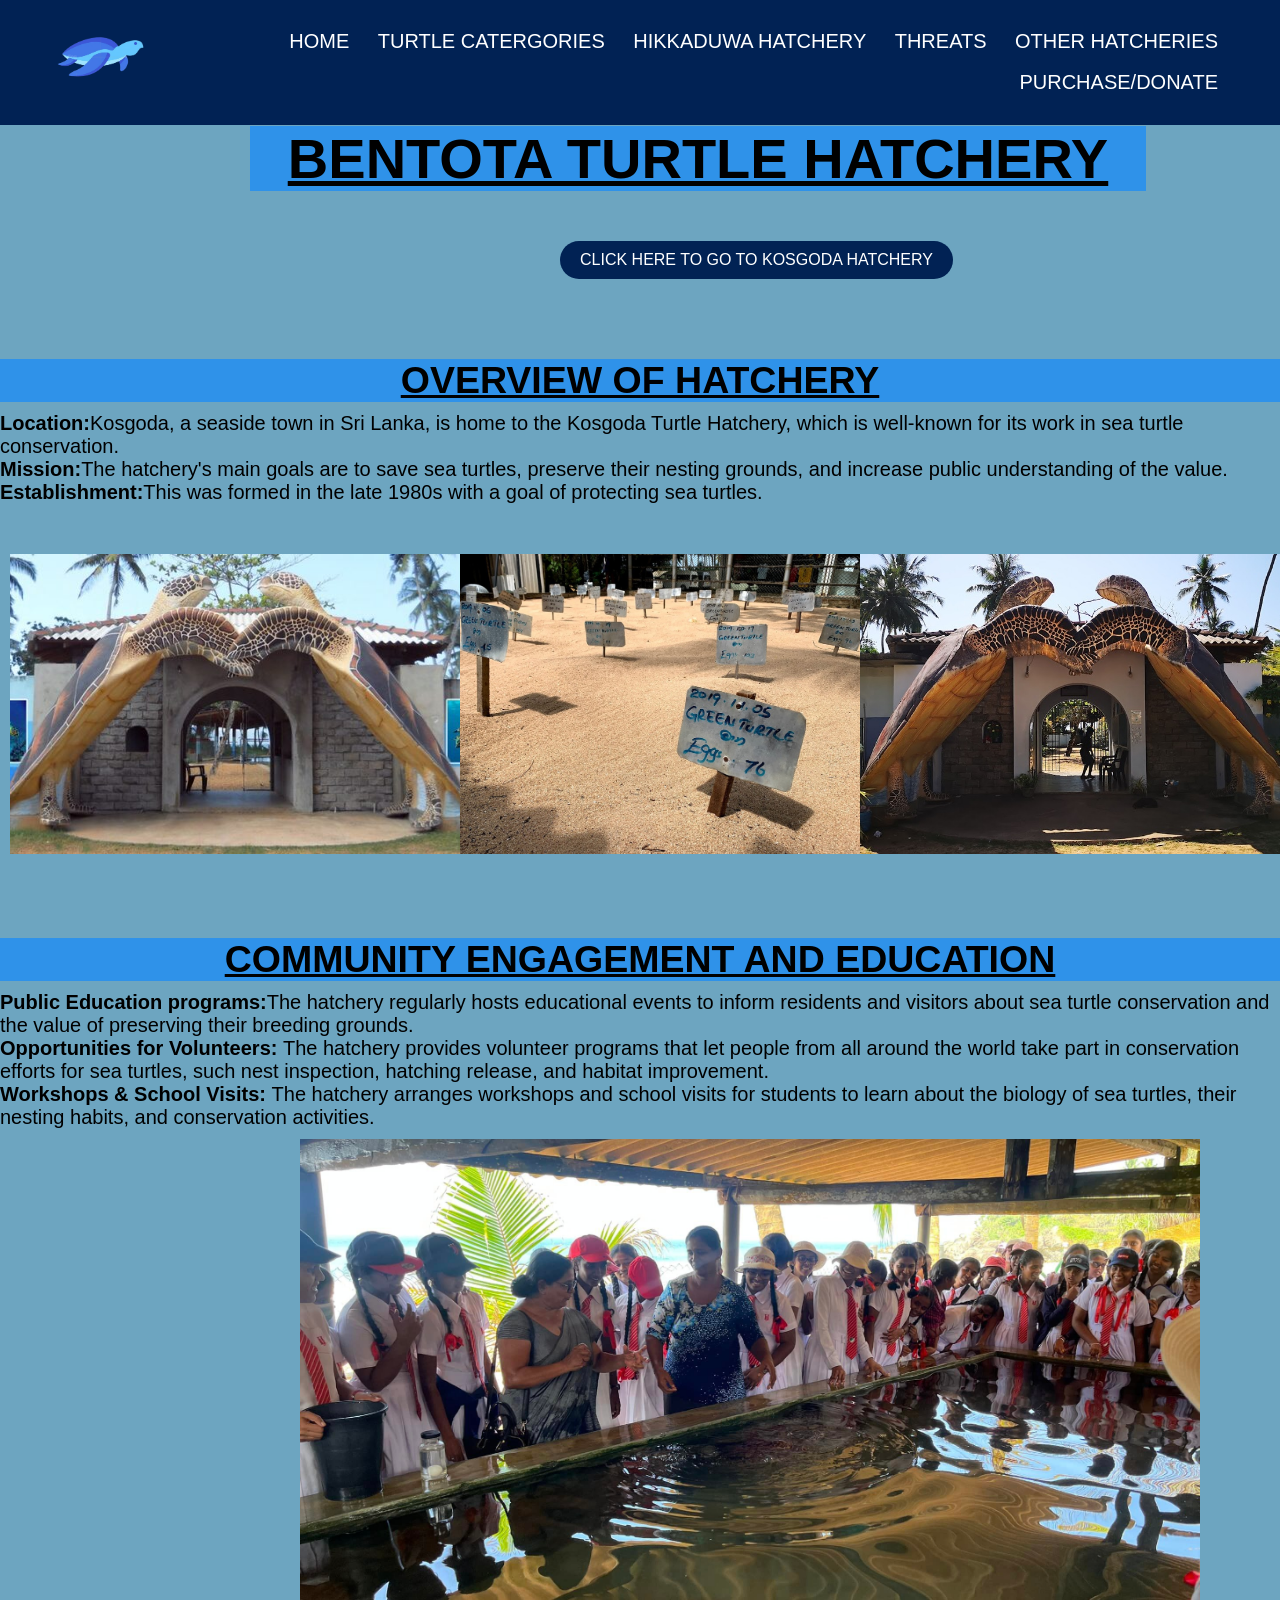
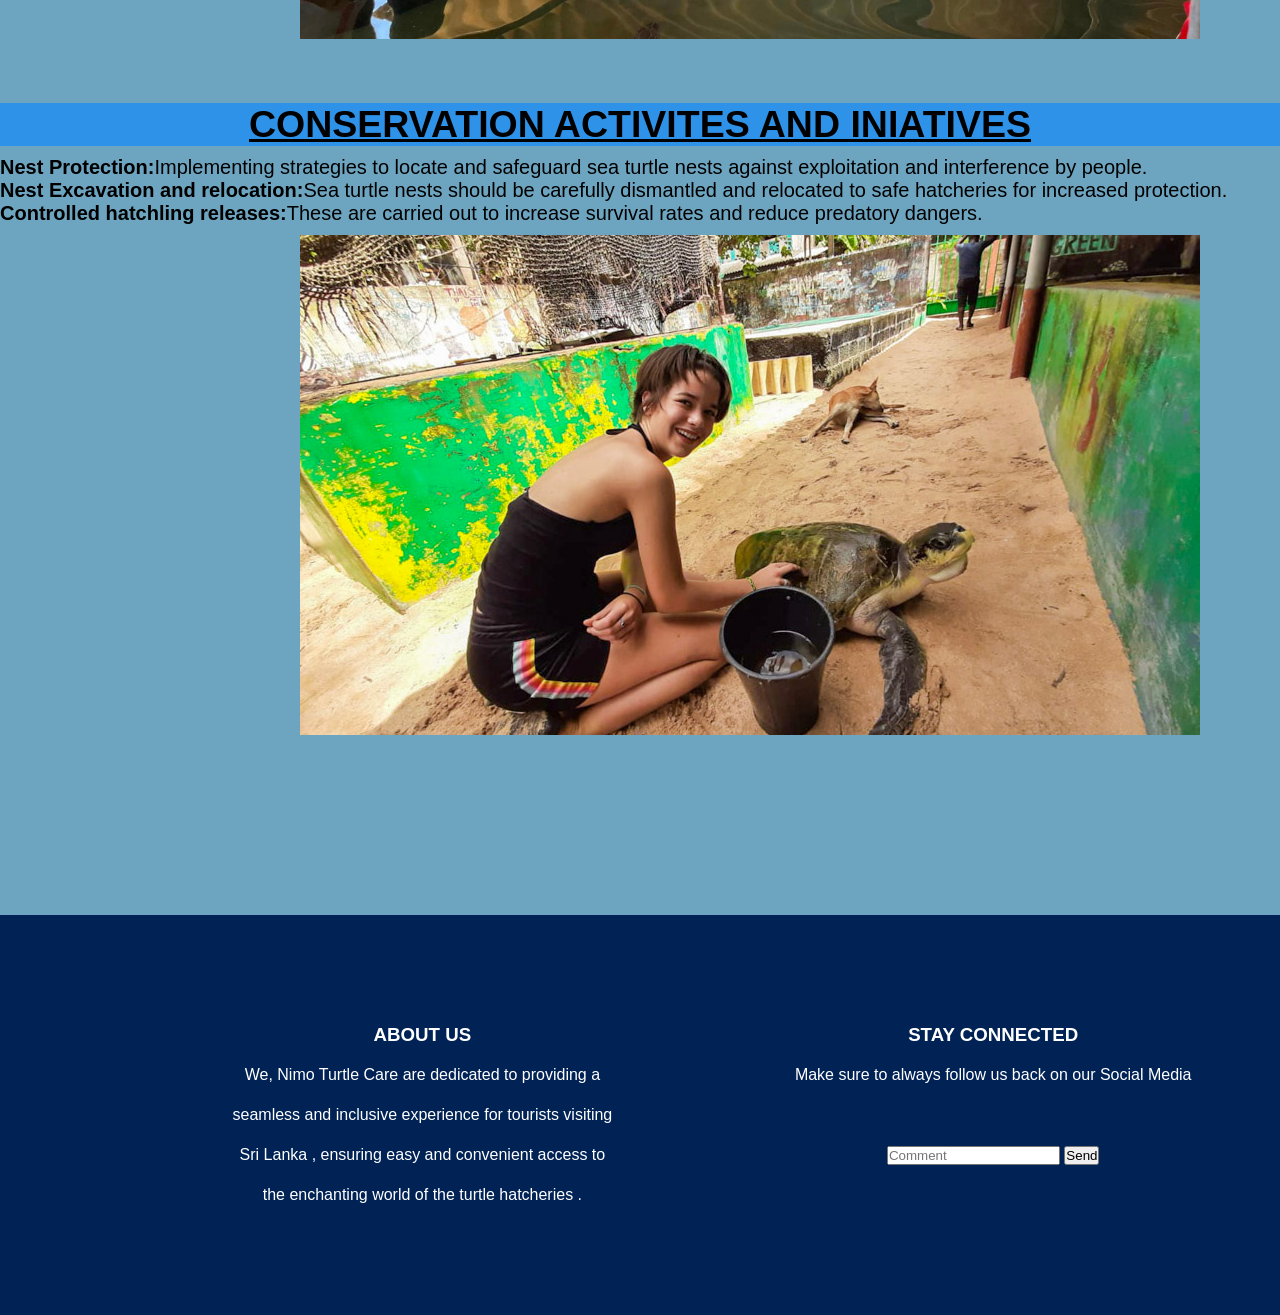
<file: bentota.html>
<!DOCTYPE html>
<html lang="en">
<head>
  <meta charset="UTF-8">
  <!--meta name ="viewport" content="with=device-width,initial-scale=1.0">-->
<title>BENTOTA HATCHERY</title>
<link rel="stylesheet" href="bentota.css">
</head>
<body>
  <nav>
    
      <a href="bentota.css"><img src="images/Capture-removebg-preview (2).png" alt="logo" class="responsive-image"> </a>
    <div class="nav-links">
      <ul>
        <li><a href="index.html">HOME</a></li>
        <li><a href="turtle-catergories.html">TURTLE CATERGORIES</a></li>
        <li><a href="hikkaduwa.html">HIKKADUWA HATCHERY </a></li>
        <li><a href="threats.html">THREATS</a></li>
        <li><a href="">OTHER HATCHERIES</a>
          <ul>
            <li><a href="kosgoda.html"> kosgoda</a></li>
            <li><a href="bentota.html"> bentota</a></li>
          </ul>
        </li>
        <li><a href="purchase.html">PURCHASE/DONATE </a></li>
      </ul>
      </div>
    </nav>
  </div>
<br><br><br><br><br><br><br>
<div class="header1">
  <h1><u><b>BENTOTA TURTLE HATCHERY</b></u></h1>
</div>

<div class="link">
  <a href="kosgoda.html" class="button2">CLICK HERE TO GO TO KOSGODA HATCHERY</a>
</div>

<div class="header2">
  <h2><b><u>OVERVIEW OF HATCHERY</u></b></h2>
</div>

<div class="kosgodainfo">
 <p><b>Location:</b>Kosgoda, a seaside town in Sri Lanka, is home to the Kosgoda Turtle Hatchery, which is well-known for its work in sea turtle conservation.<br>

  <b>Mission:</b>The hatchery's main goals are to save sea turtles, preserve their nesting grounds, and increase public understanding of the value.<br>
  
  <b>Establishment:</b>This was formed in the late 1980s with a goal of protecting sea turtles.<br>
  </p>
</div>


 
<div class="container">
  <div class="responsive-image">
  <div class="wrapper">
    <img src="images/kosgoda1.jpg" alt text="Bentota hatchery images" style="width:450px;height:300px;" >

      <img src="images/kos 4.jpg" alt text="Bentota hatchery images" style="width:450px;height:300px;" >
      <img src="images/kos8.jpg" alt text="Bentota hatchery images" style="width:450px;height:300px;" >
      <img src="images/kos5.jpg" alt text="Bentota hatchery images" style="width:450px;height:300px;" >
    </div>
  </div>
</div>


 <div class="header22">
  <h2><b><u>COMMUNITY ENGAGEMENT AND EDUCATION </u></b></h2>
</div>

<div class="kosgodainfo2">
 <p><b>Public Education programs:</b>The hatchery regularly hosts educational events to inform residents and visitors about sea turtle conservation and the value of preserving their breeding grounds.<br>

  <b>Opportunities for Volunteers: </b>The hatchery provides volunteer programs that let people from all around the world take part in conservation efforts for sea turtles, such nest inspection, hatching release, and habitat improvement.<br>
  
  <b>Workshops & School Visits: </b>The hatchery arranges workshops and school visits for students to learn about the biology of sea turtles, their nesting habits, and conservation activities.<br>
  </p>
</div>

<div class="kosgodainfoimage2">
  <img src="images/kosgoda2.jpg" alt="Volunteer work at the hatchery" style="width:900px;height:500px;">
 </div>

 <div class="header33">
  <h2><b><u>CONSERVATION ACTIVITES AND INIATIVES</u></b></h2>
</div>

<div class="kosgodainfo3">
 <p><b>Nest Protection:</b>Implementing strategies to locate and safeguard sea turtle nests against exploitation and interference by people.<br>

  <b>Nest Excavation and relocation:</b>Sea turtle nests should be carefully dismantled and relocated to safe hatcheries for increased protection.<br>
  
  <b>Controlled hatchling releases:</b>These are carried out to increase survival rates and reduce predatory dangers.<br>
  </p>
</div>

<div class="kosgodainfoimage3">
  <img src="images/kos 0.jpg" alt="Volunteer work at the hatchery" style="width:900px;height:500px;">
 </div>

 <br><br>

 <div class="FOOTER">
  <div class="m1">
      <h3>ABOUT US</h3>
      <p>We, Nimo Turtle Care are dedicated to providing a seamless and inclusive experience for tourists visiting Sri Lanka , ensuring easy and convenient access to the enchanting world of the turtle hatcheries .</p>
  </div>

  <div class="m2">
      <h3>STAY CONNECTED</h3>
      <p>Make sure to always follow us back on our Social Media </p><br>
      <form>
          <input type="text" placeholder="Comment ">
          <button type="submit">Send</button>
      </form>
  </div>
<!-- I used referenced information from the below sources :
•	TripAdvisor. (n.d.). Bentota Sea Turtle Hatchery. Retrieved from https://www.tripadvisor.com/Attraction_Review-g477979-d1572144-Reviews-Bentota_Sea_Turtle_Hatchery-Bentota_Galle_District_Southern_Province.html (Accessed on October 11, 2022)
•	Taruvillas. (n.d.). Bentota Turtle Hatchery. Retrieved from https://www.taruvillas.com/destination-guide/bentota/attractions/bentota-turtle-hatchery/. (accessed on 2023-03-30).
-->
</div>
</body>
</html>
</file>
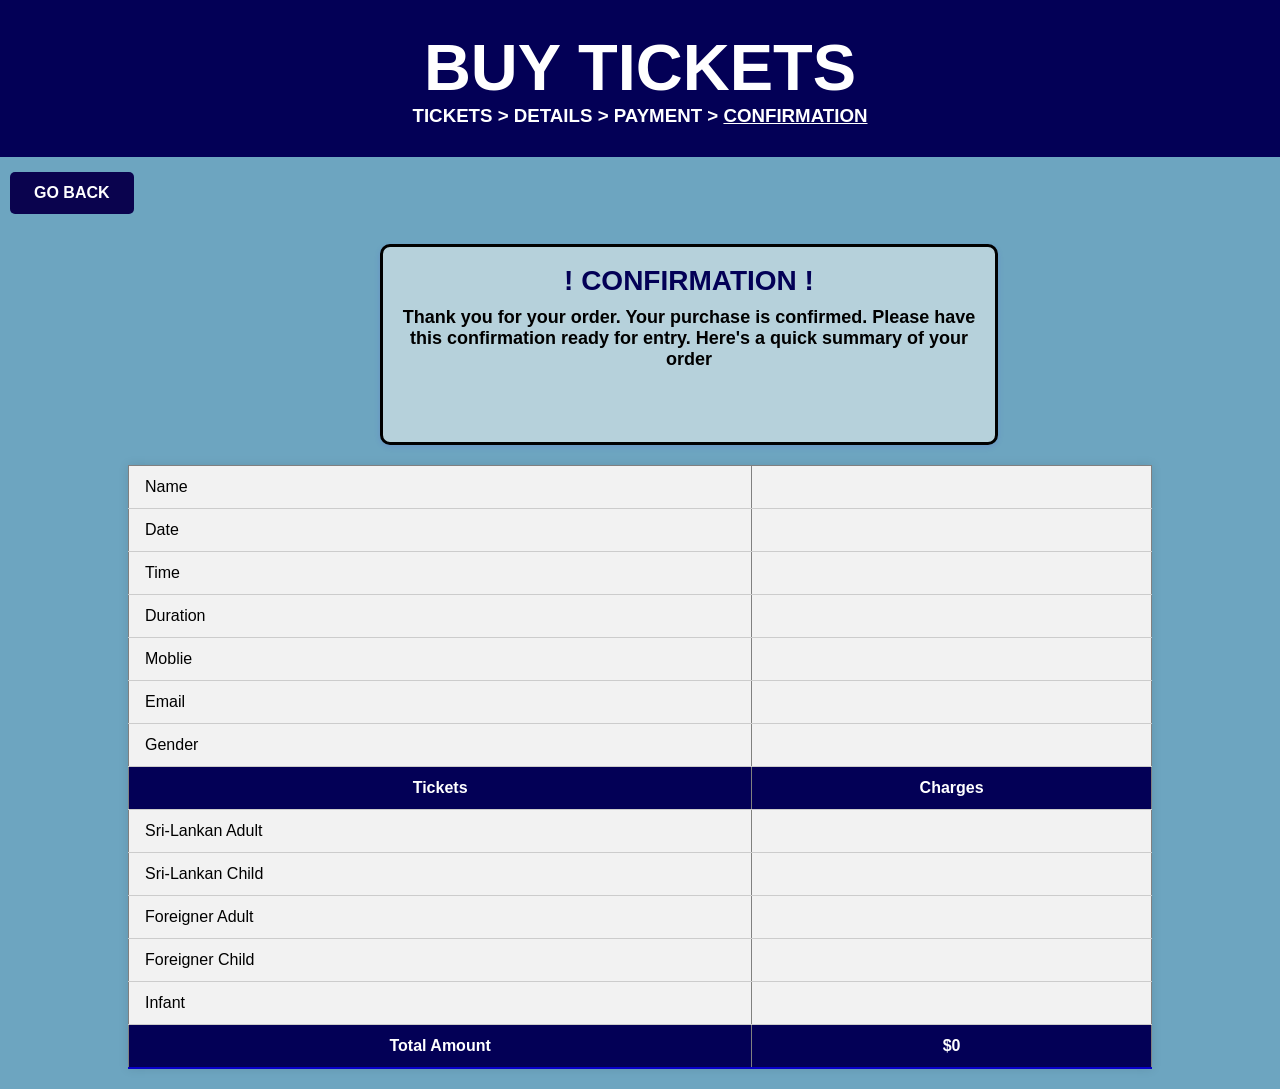
<file: confirmation.html>
<!DOCTYPE html>
    <html lang="en">
        <head>
            <meta charset="UTF-8">
            <meta name="viewport" content="width=device-width, initial-scale=1.0">
            <title>Confirmation page</title>
            <link rel="stylesheet" href="confirmation.css">
            
        </head>
        <body>

  <div class="ribbon">
    <h1 class="ribbon-heading">BUY TICKETS</h1>
    <h3>TICKETS > DETAILS > PAYMENT > <B><u>CONFIRMATION</u></B></h3>
  </div>

  <div class="link">
    <a href="Payment.html" class="button2"><b>GO BACK</b></a>
  </div>

<div class="confirmation-section">
  <h3>! CONFIRMATION !</h3>
  <p><b>Thank you for your order. Your purchase is confirmed. Please have this confirmation ready for entry. Here's a quick summary of your order</b></p>
  <br><br><br>
</div>

  <table id="ticketTable" border="1">
    <tr id="NameRow">
        <td>Name</td>
        <td id="FullName"></td> 
    </tr>  
    <tr>
        <td>Date</td>
        <td id="selectedddate"></td>
    </tr>
    <tr>
        <td>Time</td>
        <td id="selectedtime"></td>
    </tr>
    <tr>
        <td>Duration</td>
        <td id="selectedduration"></td>
    </tr>
    <tr id="mobilenumberRow">
        <td>Moblie</td>
        <td id="mobiledata"></td>
    </tr>
    <tr id="EmailRow">
        <td>Email</td>
        <td id="email"></td>
    </tr>
    <tr id="GenderRow">
        <td>Gender</td>
        <td id="gender"></td>
    </tr>
    <tr>
        <th>Tickets</th>
        <th>Charges</th>
    </tr>
    <tr id="sladultrow">
        <td id="localadult"> Sri-Lankan Adult</td>
        <td id="localadultprice"></td>
    </tr>
    <tr id="slchildrow">
        <td id="localchild"> Sri-Lankan Child</td>
        <td id="localchildprice"></td>
    </tr>
    <tr id="foreignadultrow">
        <td id="foriegnadult"> Foreigner Adult</td>
        <td id="foriegnadultprice"></td>
    </tr>
    <tr id="foreignchildrow">
        <td id="foriegnchild"> Foreigner Child</td>
        <td id="foriegnchildprice"></td>
    </tr>
    <tr id="infantrow">
        <td id="infant"> Infant</td>
        <td id="infantprice"></td>
    </tr>
    <tr>
        <th>Total Amount </th>
        <th id="TotalPrice"> $0</th>
    </tr>
</table></div>

<script src="confirmation.js"> </script>
</body>
</html>
</file>
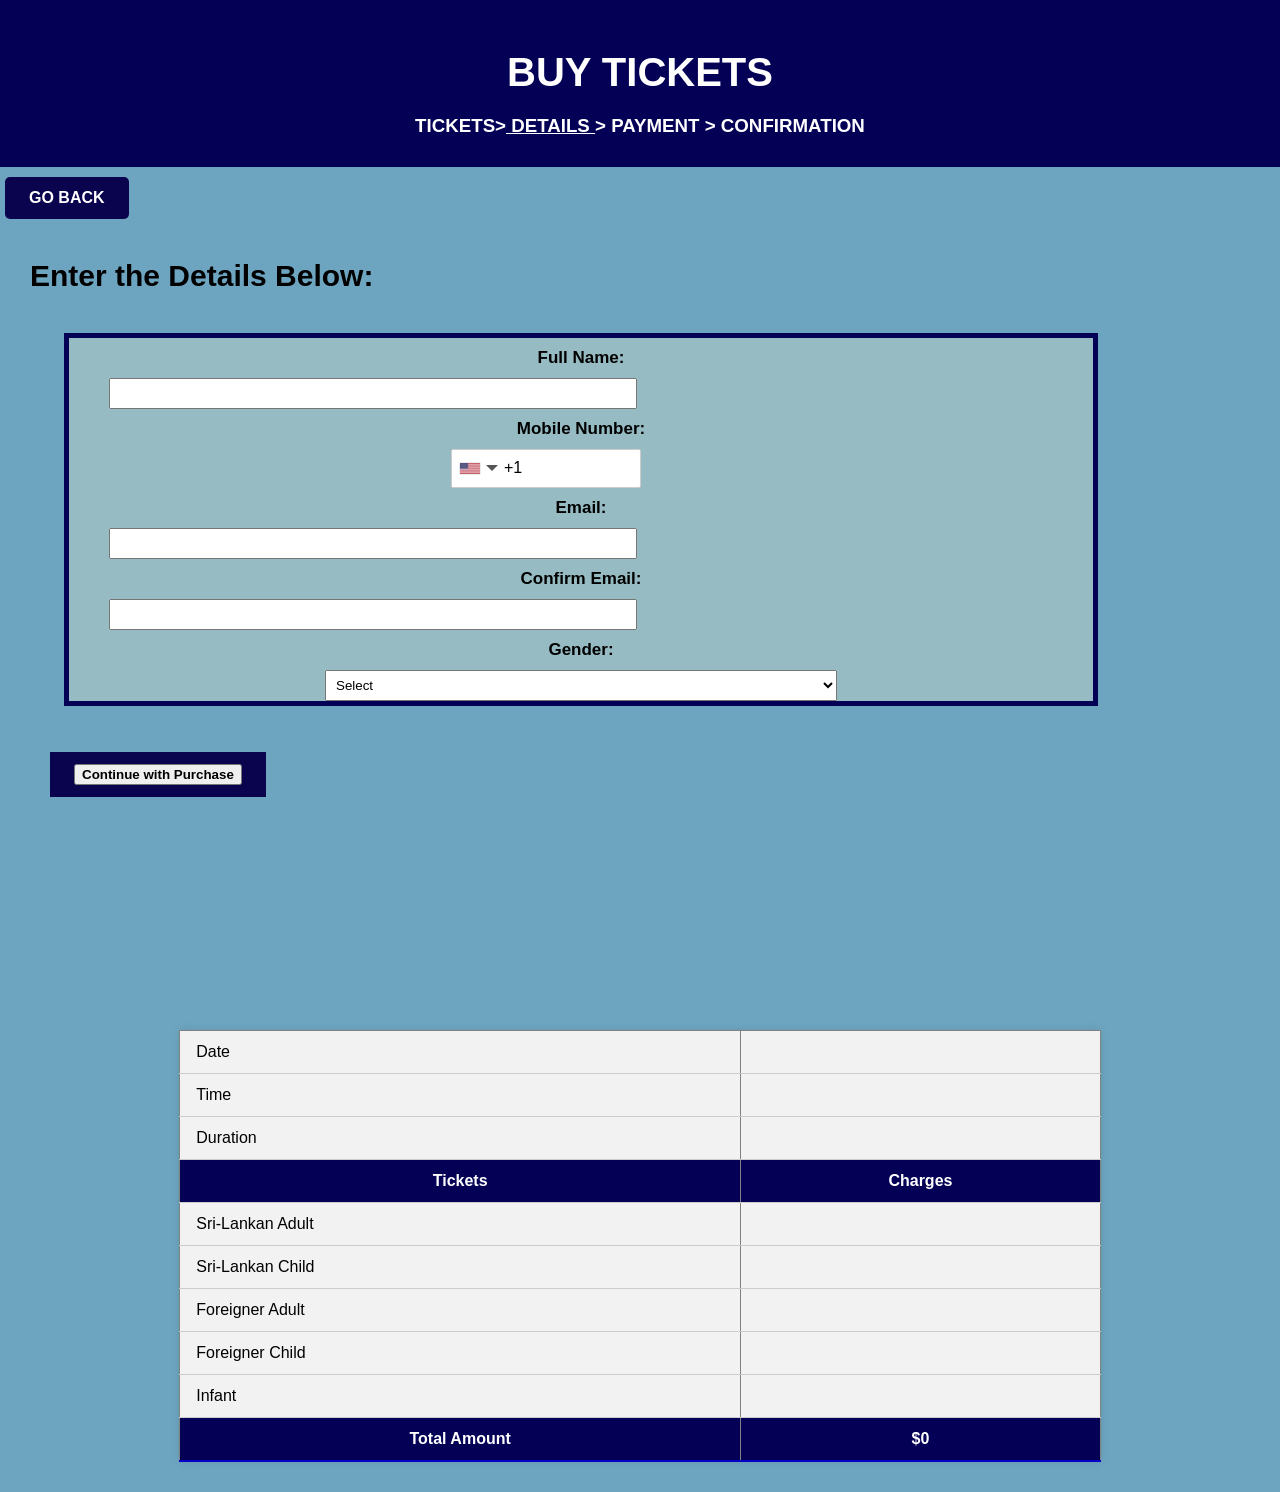
<file: details.html>
<!DOCTYPE html>
    <html lang="en">
        <head>
            <meta charset="UTF-8">
            <meta name="viewport" content="width=device-width, initial-scale=1.0">
            <title>Details Page</title>
            <link rel="stylesheet" href="Details.css">
            <link rel="stylesheet" href="international-telephone-input.css">



        </head>
        <body>
            <div class="ribbon">
                <h1 class="ribbon-heading">BUY TICKETS</h1>
                <h3>TICKETS><u><b> DETAILS </b></u> > PAYMENT > CONFIRMATION</h3>
              </div>

                    
      <div class="link">
        <a href="Ticketpage.html" class="button2"><b>GO BACK</b></a>
      </div>

<div class="summary-table">
      <table id="ticketTable" border="1">
        <tr id="NameRow">
            <td>Name</td>
            <td id="FullName"></td> 
        </tr>  
        <tr>
            <td>Date</td>
            <td id="selectedddate"></td>
        </tr>
        <tr>
            <td>Time</td>
            <td id="selectedtime"></td>
        </tr>
        <tr>
            <td>Duration</td>
            <td id="selectedduration"></td>
        </tr>
        <tr id="mobilenumberRow">
            <td>Moblie</td>
            <td id="mobiledata"></td>
        </tr>
        <tr id="EmailRow">
            <td>Email</td>
            <td id="email"></td>
        </tr>
        <tr id="GenderRow">
            <td>Gender</td>
            <td id="gender"></td>
        </tr>
        <tr>
            <th>Tickets</th>
            <th>Charges</th>
        </tr>
        <tr id="sladultrow">
            <td id="localadult"> Sri-Lankan Adult</td>
            <td id="localadultprice"></td>
        </tr>
        <tr id="slchildrow">
            <td id="localchild"> Sri-Lankan Child</td>
            <td id="localchildprice"></td>
        </tr>
        <tr id="foreignadultrow">
            <td id="foriegnadult"> Foreigner Adult</td>
            <td id="foriegnadultprice"></td>
        </tr>
        <tr id="foreignchildrow">
            <td id="foriegnchild"> Foreigner Child</td>
            <td id="foriegnchildprice"></td>
        </tr>
        <tr id="infantrow">
            <td id="infant"> Infant</td>
            <td id="infantprice"></td>
        </tr>
        <tr>
            <th>Total Amount </th>
            <th id="TotalPrice"> $0</th>
        </tr>
    </table></div>

    
<div class="Header">
<h4>Enter the Details Below:</h4>
</div>

<div class="validbox">

<form id="validationform" method="get" action="Payment.html">
           
                
        <div class="formbox" id="namefeild"> 
            <label for="name">Full Name:</label>
            <input type="text" id="name" name="name" required>
            <span class="error-message"></span>
         </div>
         
         <div class="formbox">
            <label for="phone">
            <p class="phone-label">Mobile Number:</p>
            </label>
         
         <div class="iti">
            <input type="tel" name="phone">
        </div>
         </div>
         
         <div class="formbox" id="emailfeild"> 
             <label for="Email">Email:</label>
             <input type="email" id="Email" name="Email" required>
             <span class="error-message"></span>
          </div>
         
          <div class="formbox" id="confirmEmailfeild"> 
             <label for="confirmemail">Confirm Email:</label>
             <input type="email" id="confirmemail" name="confirmemail" required>
             <span class="error-message"></span>
          </div>
         
          <div class="formbox">
         <label for="genderr">Gender:</label>
         <select id="gender" name="gender">
         <option value="select" selected disabled>Select</option>
         <option value="male">Male</option>
         <option value="female">Female</option>
         </select>
         </div>
        </div>
         
         
   <br><br>

    
        
    
    <div class="link2">
        <button type="submit" id="button3"><b>Continue with Purchase</b>   </button>
      </div>
     


       <script src="details.js"></script>
       <script src="international-telephone-input.js"></script>
      </body>

      


      </html>
</file>
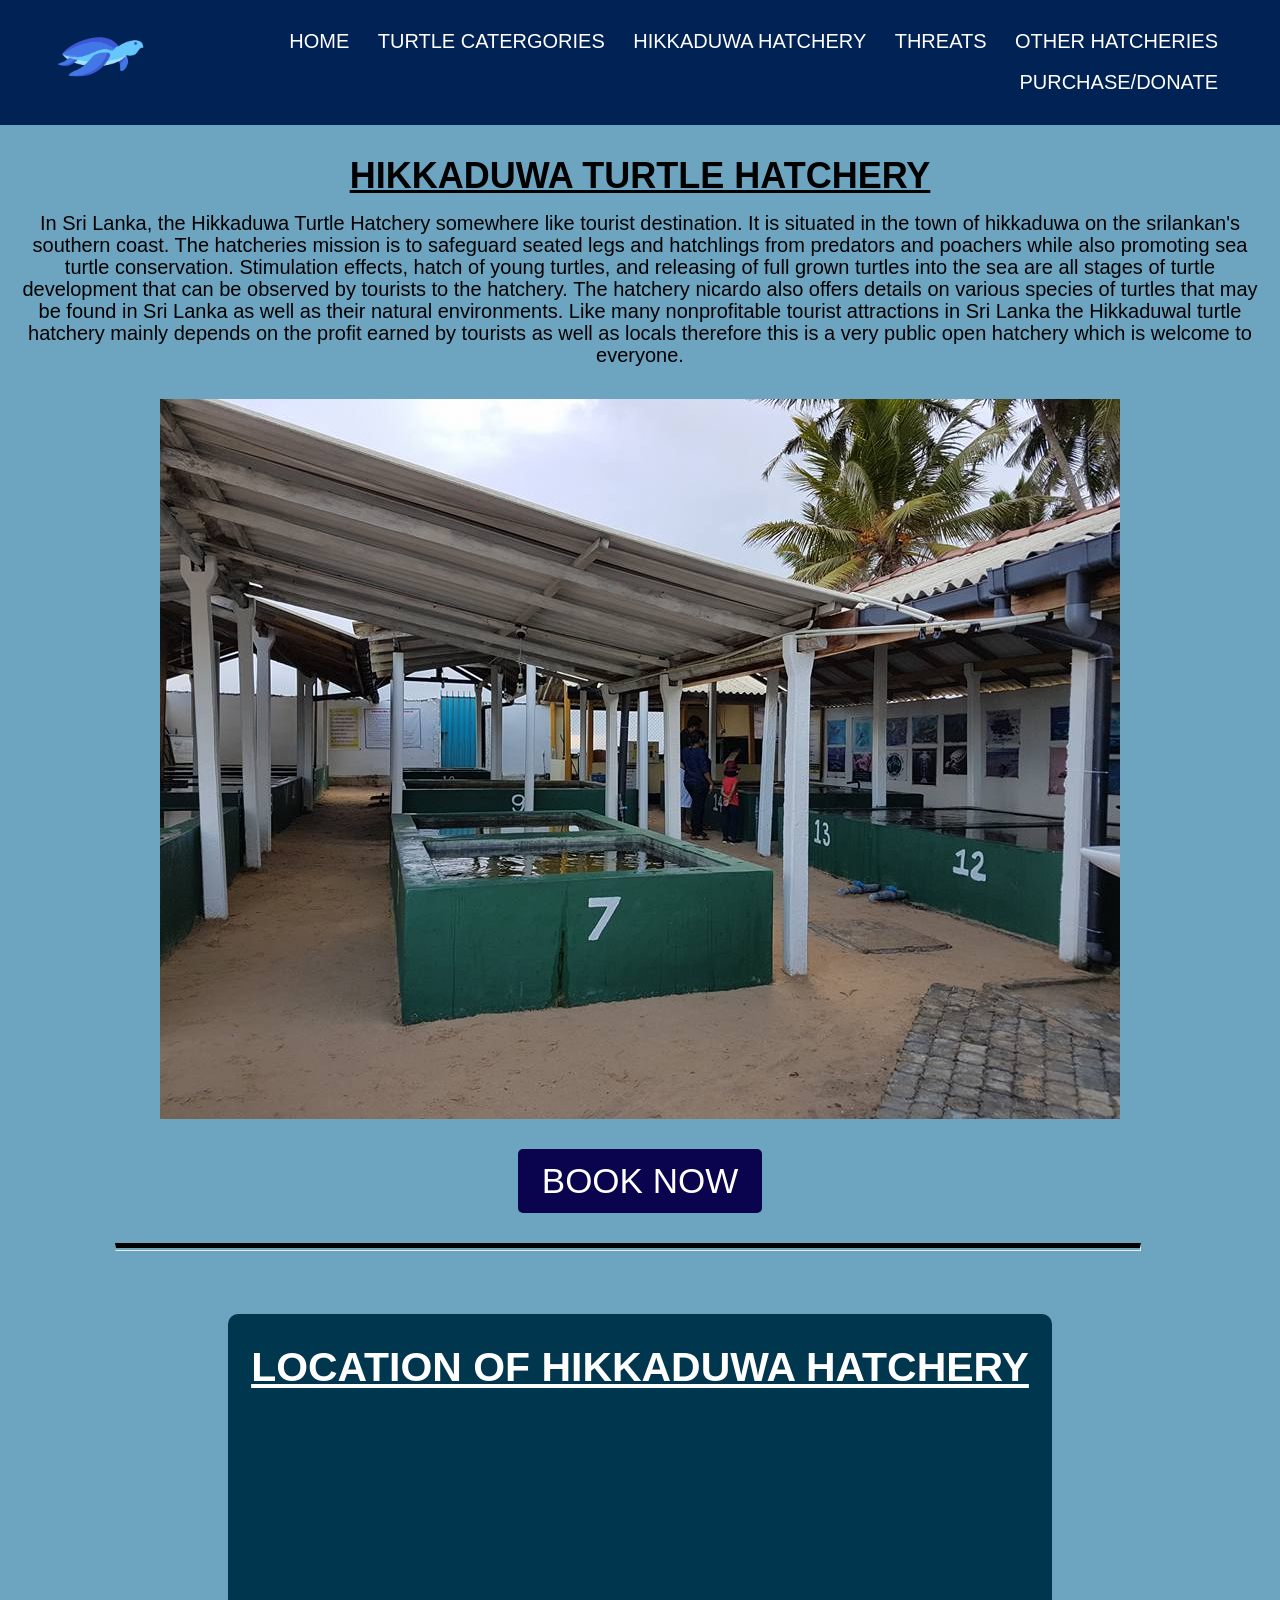
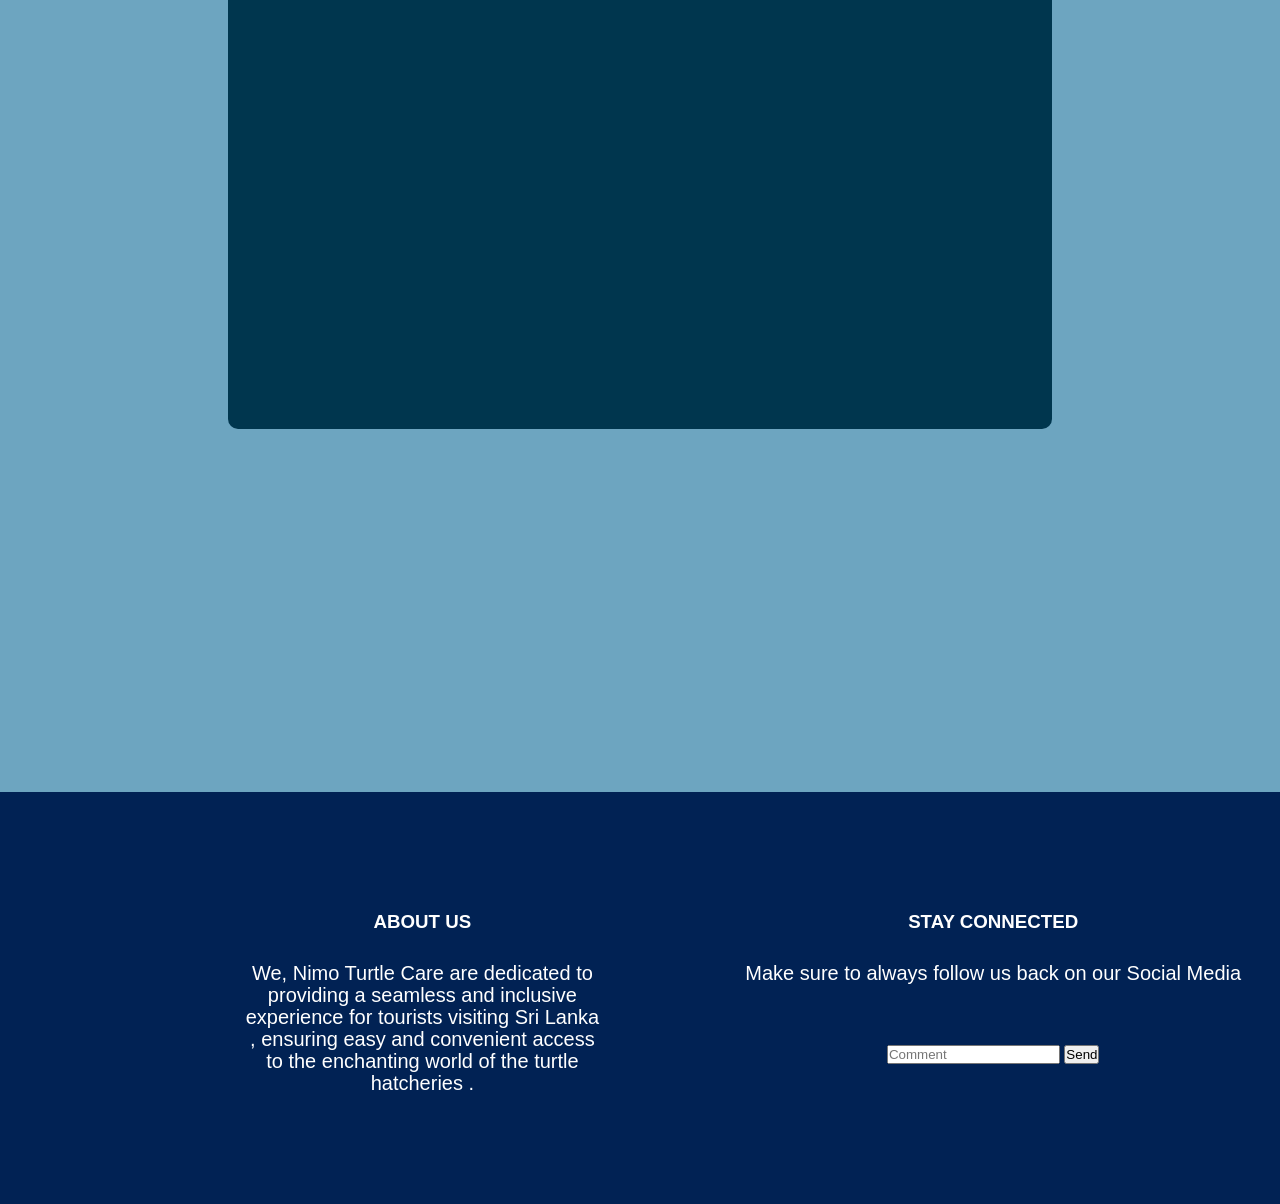
<file: hikkaduwa.html>
<!DOCTYPE html> 
<html lang="en">
<head>
  <meta charset="UTF-8">
  <!--meta name ="viewport" content="with=device-width,initial-scale=1.0">-->
<title>TURTLE HATCHCHERIES IN SRILANKA</title>
<link rel="stylesheet" href="hikkaduwa.css">
</head>
<body>
  <nav>
    <a href="hikkaduwa.html"><img src="images/Capture-removebg-preview (2).png" class="responsive-image" alt="Hikkaduwa hatchery image">
  <div class="nav-links">
    <ul>
      <li><a href="index.html">HOME</a></li>
      <li><a href="turtle-catergories.html">TURTLE CATERGORIES</a></li>
      <li><a href="hikkaduwa.html">HIKKADUWA HATCHERY </a></li>
      <li><a href="threats.html">THREATS</a></li>
      <li><a href="">OTHER HATCHERIES</a>
        <ul>
          <li><a href="kosgoda.html"> kosgoda</a></li>
          <li><a href="bentota.html"> bentota</a></li>
        </ul>
      </li>
      <li><a href="purchase.html">PURCHASE/DONATE </a></li>
    </ul>
    </div>
  </nav>

<section>
  <section class="rekawa">
    <h1><b><u>HIKKADUWA TURTLE HATCHERY</h1></b></u>
    <p>In Sri Lanka, the Hikkaduwa Turtle Hatchery somewhere like tourist destination.
      It is situated in the town of hikkaduwa on the srilankan's southern coast.
     The hatcheries mission is to safeguard seated legs and hatchlings from predators and poachers while also promoting sea turtle conservation.
     Stimulation effects, hatch of young turtles, and releasing of full grown turtles into the sea are all stages of turtle development that can be observed by tourists to the hatchery.
      The hatchery nicardo also offers details on various species of turtles that may be found in Sri Lanka as well as their natural environments.
     Like many nonprofitable tourist attractions in Sri Lanka the Hikkaduwal turtle hatchery mainly depends on the profit earned by tourists as well as locals therefore this is a very public open hatchery which is welcome to everyone.</p><br>
 
     <img src="images/hikkaduwa pic.jpg" alt="Hikkaduwa Hatchery" class="responsive-image">
  </section>
</section>
<div class="link">
  <a href="Ticketpage.html" class="button2">BOOK NOW</a>
</div>
<hr>

  <section class="course">
  
   <div class="row">
    <div class="course-col">
    <h3><u> LOCATION OF HIKKADUWA HATCHERY </u></h3>
  
    <iframe src="https://www.google.com/maps/embed?pb=!1m18!1m12!1m3!1d3966.7516178604733!2d80.08787647469617!3d6.164009293823241!2m3!1f0!2f0!3f0!3m2!1i1024!2i768!4f13.1!3m3!1m2!1s0x3ae182a9ecb0c635%3A0xbd3561821dfbe76b!2sSea%20Turtle%20Hatchery%20%26%20Rescue%20Center!5e0!3m2!1sen!2slk!4v1685488647675!5m2!1sen!2slk" width="800" height="600" style="border:0;" allowfullscreen="" loading="lazy" referrerpolicy="no-referrer-when-downgrade"></iframe>       </div>
   
  </div>
</div>
</div>
</section>



<div class="FOOTER">
  <div class="m1">
      <h3>ABOUT US</h3>
      <p>We, Nimo Turtle Care are dedicated to providing a seamless and inclusive experience for tourists visiting Sri Lanka , ensuring easy and convenient access to the enchanting world of the turtle hatcheries .</p>
  </div>

  <div class="m2">
      <h3>STAY CONNECTED</h3>
      <p>Make sure to always follow us back on our Social Media </p><br>
      <form>
          <input type="text" placeholder="Comment ">
          <button type="submit">Send</button>
      </form>
  </div>
 <!-- I used referenced information from the below sources :
	TripAdvisor. (n.d.). Turtle Hatchery Hikkaduwa. TripAdvisor. Retrieved March 29, 2023, from https://www.tripadvisor.com/Attraction_Review-g304134-d3183957-Reviews-Turtle_Hatchery_Hikkaduwa-Hikkaduwa_Galle_District_Southern_Province.html
  -->
</div>
</body>
</html>
</file>
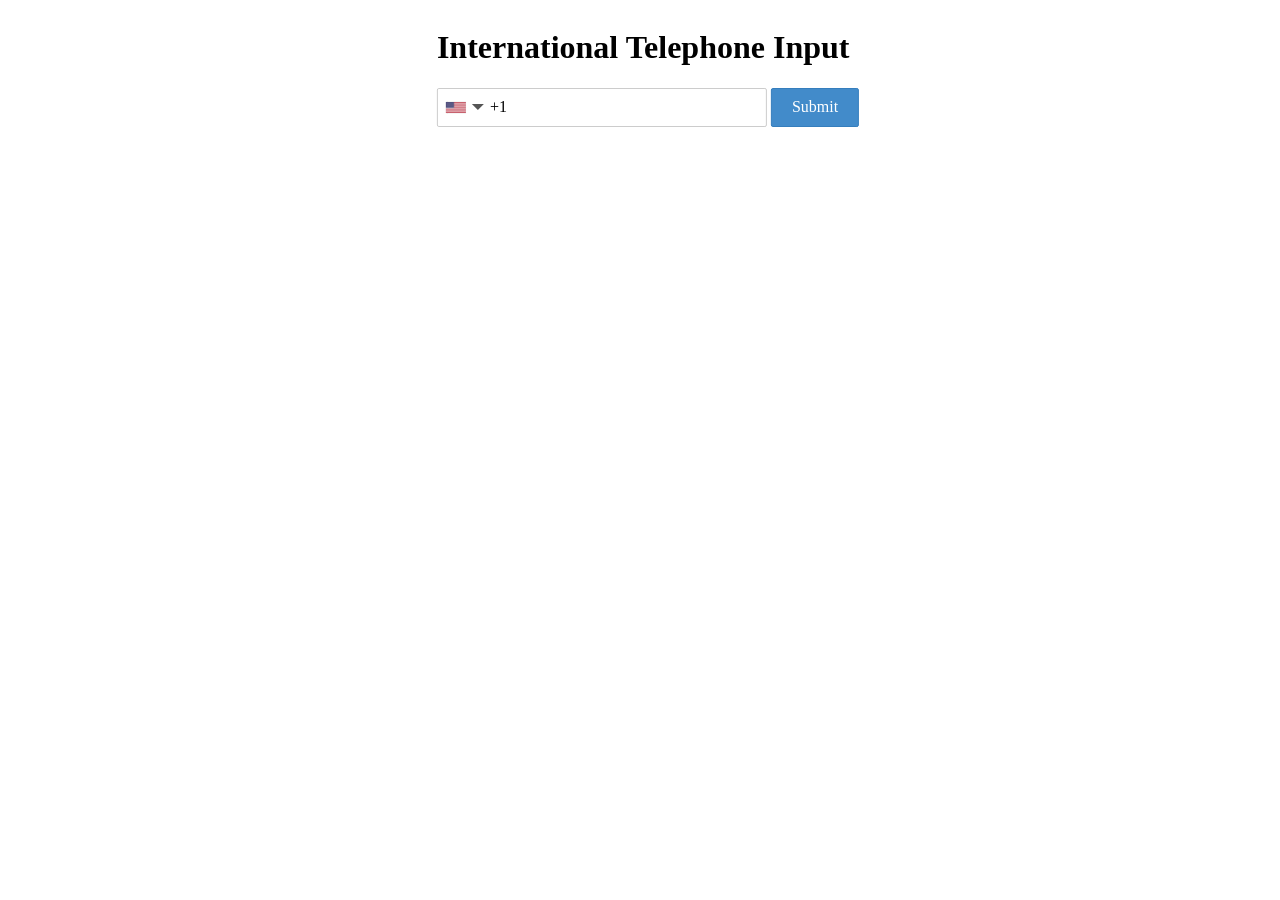
<file: indexintelphone.html>
<!DOCTYPE html>
<html lang="en">
<head>
    <meta charset="UTF-8">
    <meta http-equiv="X-UA-Compatible" content="IE=edge">
    <meta name="viewport" content="width=device-width, initial-scale=1.0">
    <link rel="stylesheet" href="international-telephone-input.css">
    <title>International Telephone Input</title>

    <style>
        body {
            position: absolute;
            left: 50% !important;
            transform: translateX(-50%) !important;
        }

        ul {
            top: 100% !important;
            transform: translateY(0%) !important;
        }

        .iti {
            position: relative;
            display: inline-block;
        }

        input[type=tel] {
            padding-right: 6px;
            padding-left: 52px;
            margin-left: 0;

            position: relative;
            z-index: 0;
            margin-top: 0 !important;
            margin-bottom: 0 !important;
            margin-right: 0;
            border: 1px solid #CCC;
            width: 270px;
            height: 35px;
            /* padding: 6px 12px; */
            border-radius: 2px;
            font-family: inherit;
            font-size: 100%;
            color: inherit;
        }

        button {
            color: #FFF;
            background-color: #428BCA;
            border: 1px solid #357EBD;
            height: 39px;
            margin: 0;
            padding: 6px 20px;
            border-radius: 2px;
            font-family: inherit;
            font-size: 100%;
        }

        button:hover {
            background-color: #3276B1;
            border-color: #285E8E;
            cursor: pointer;
        }
    </style>
</head>
<body>
    <h1 class="phone-label">International Telephone Input</h1>
    <form>
        <div class="iti">
            <input type="tel" name="phone">
        </div>
        <button type="submit">Submit</button>
    </form>

    <script src="international-telephone-input.js"></script>
</body>
</html>
</file>
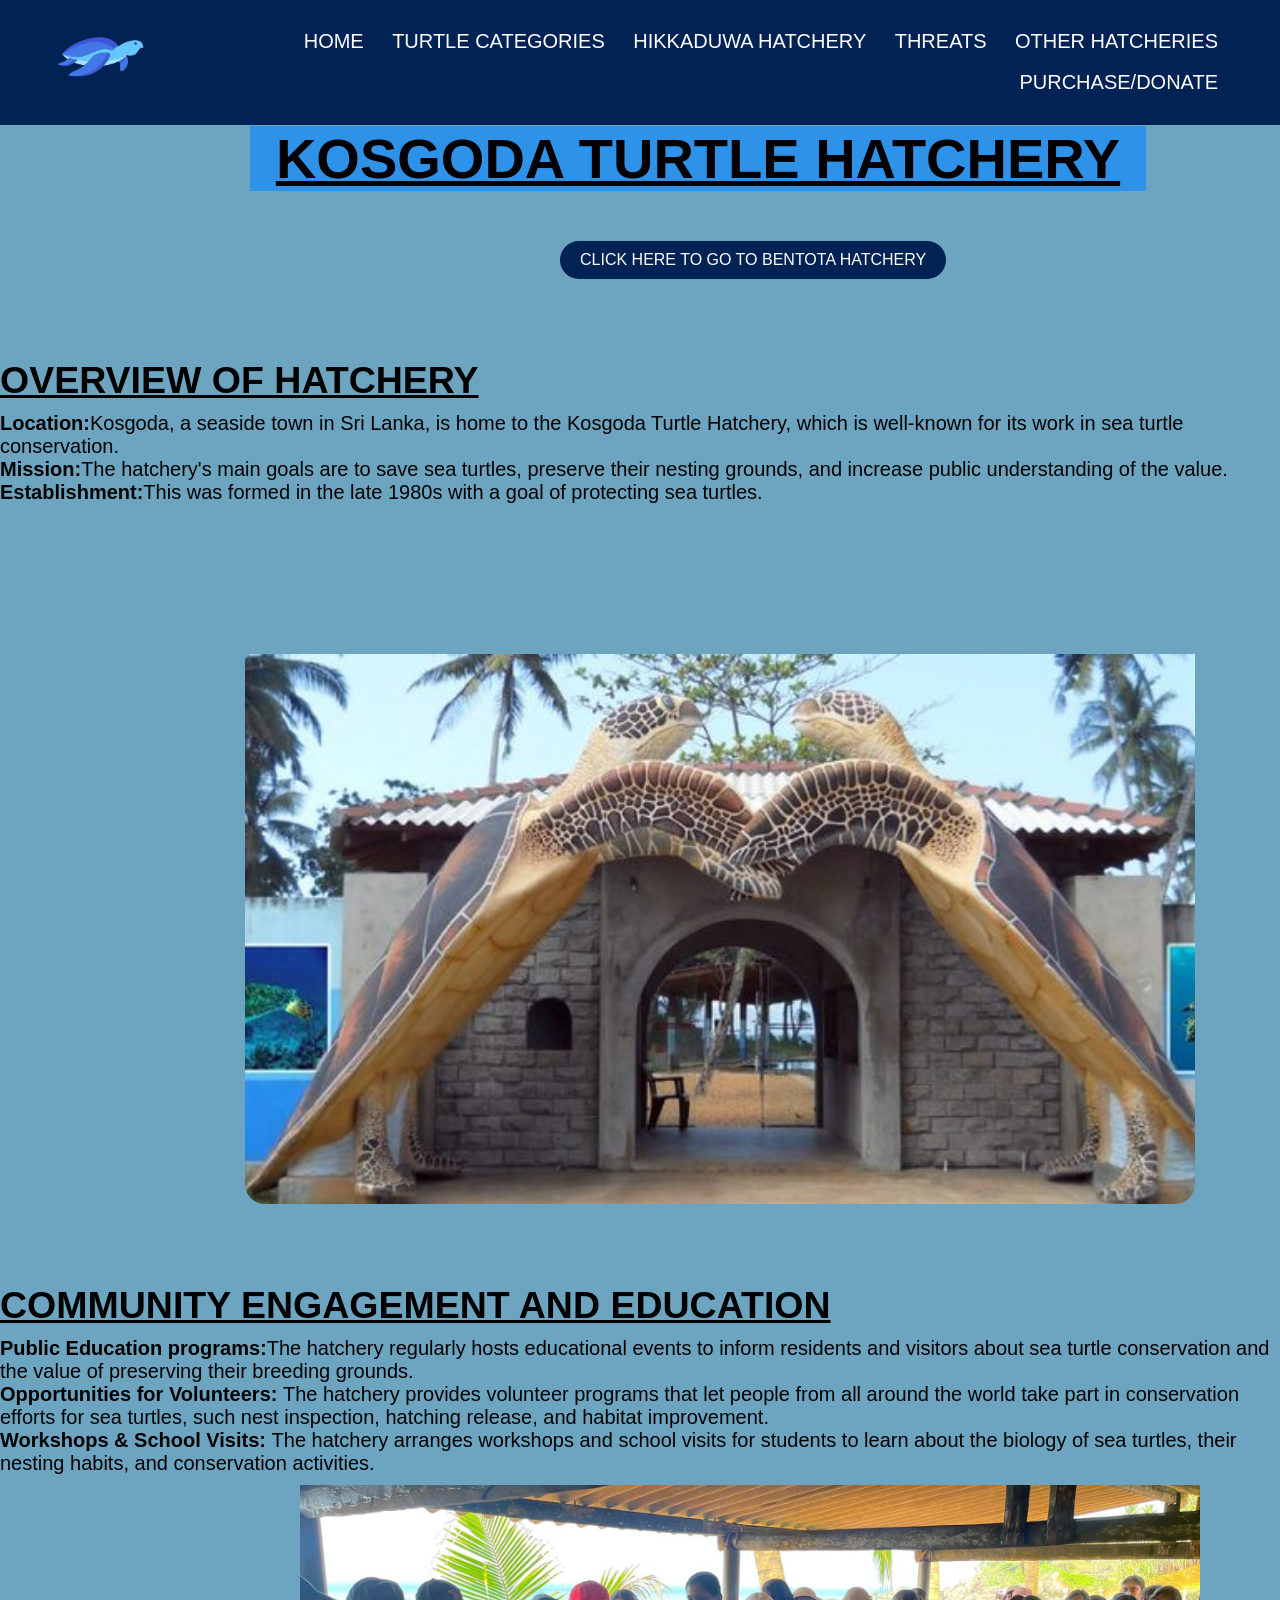
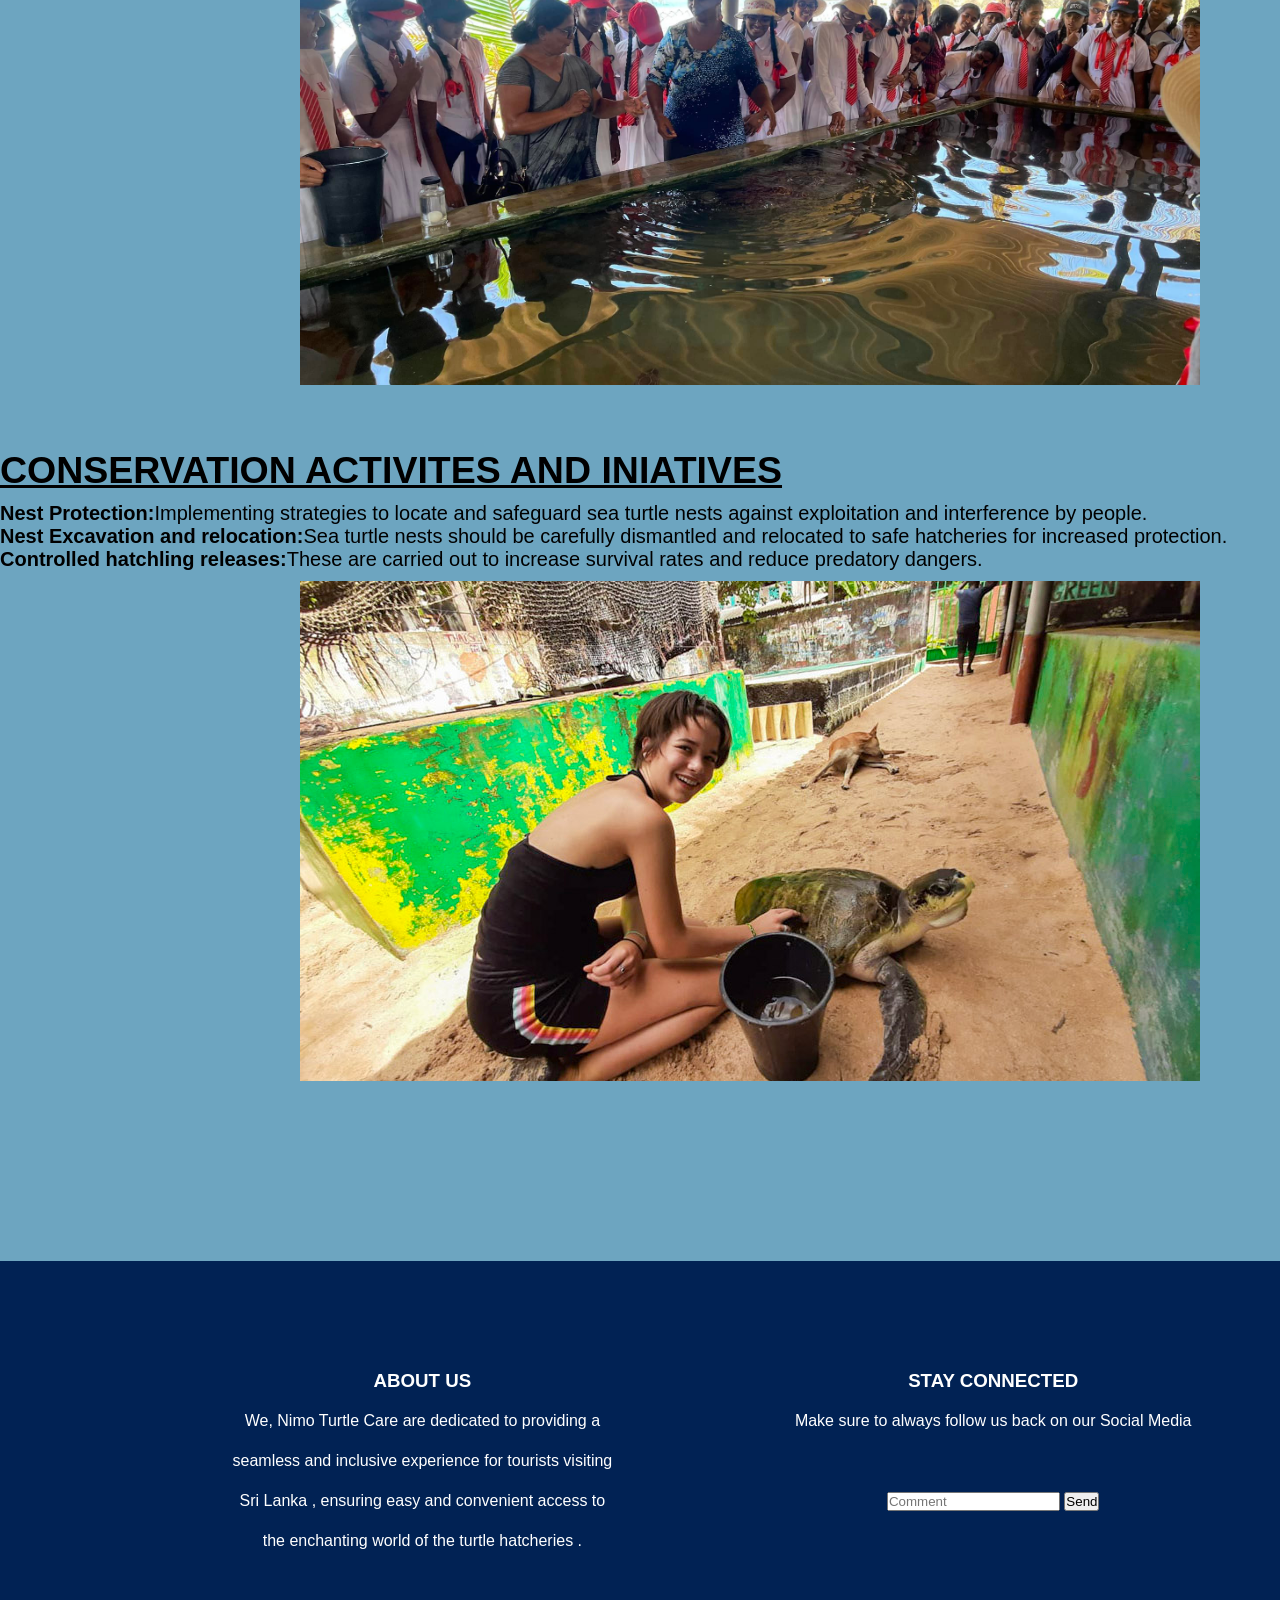
<file: kosgoda.html>
<!DOCTYPE html>
<html lang="en">
<head>
  <meta charset="UTF-8">
<!--meta name ="viewport" content="with=device-width,initial-scale=1.0">-->
<title>KOSGODA HATCHERY</title>
<link rel="stylesheet" href="kosgoda.css">
</head>
<body>
<nav>
  <a href="kosgoda.html"><img src="images/Capture-removebg-preview (2).png" alt="logo"></a>
  <div class="nav-links">
    <ul>
      <li><a href="index.html">HOME</a></li>
      <li><a href="turtle-catergories.html">TURTLE CATEGORIES</a></li>
      <li><a href="hikkaduwa.html">HIKKADUWA HATCHERY</a></li>
      <li><a href="threats.html">THREATS</a></li>
      <li>
        <a href="">OTHER HATCHERIES</a>
        <ul>
          <li><a href="kosgoda.html">kosgoda</a></li>
          <li><a href="bentota.html">bentota</a></li>
        </ul>
      </li>
      <li><a href="purchase.html">PURCHASE/DONATE</a></li>
    </ul>
  </div>
</nav>
<br><br><br><br><br><br><br>
<div class="header1">
  <h1><u>KOSGODA TURTLE HATCHERY</u></h1>
</div>

<div class="link">
  <a href="bentota.html" class="button2">CLICK HERE TO GO TO BENTOTA HATCHERY</a>
</div>

<div class="header2">
  <h2><b><u>OVERVIEW OF HATCHERY</u></b></h2>
</div>

<div class="kosgodainfo">
 <p><b>Location:</b>Kosgoda, a seaside town in Sri Lanka, is home to the Kosgoda Turtle Hatchery, which is well-known for its work in sea turtle conservation.<br>

  <b>Mission:</b>The hatchery's main goals are to save sea turtles, preserve their nesting grounds, and increase public understanding of the value.<br>
  
  <b>Establishment:</b>This was formed in the late 1980s with a goal of protecting sea turtles.<br>
  </p>
</div>


 <div class="container">
  <div class="responsive-image">
  <div class="wrapper">
    <img src="images/kosgoda1.jpg" alt text="Kosgoda hatchery images" style="width:1000px;height:600px;" >

      <img src="images/kos 4.jpg" alt text="Kosgoda hatchery images" style="width:1000px;height:600px;" >
      <img src="images/kos8.jpg" alt text="Kosgoda hatchery images" style="width:1000px;height:600px;" >
      <img src="images/kos5.jpg" alt text="Kosgoda hatchery images" style="width:1000px;height:600px;">
    </div>
  </div>
</div>

 <div class="header22">
  <h2><b><u>COMMUNITY ENGAGEMENT AND EDUCATION </u></b></h2>
</div>

<div class="kosgodainfo2">
 <p><b>Public Education programs:</b>The hatchery regularly hosts educational events to inform residents and visitors about sea turtle conservation and the value of preserving their breeding grounds.<br>

  <b>Opportunities for Volunteers: </b>The hatchery provides volunteer programs that let people from all around the world take part in conservation efforts for sea turtles, such nest inspection, hatching release, and habitat improvement.<br>
  
  <b>Workshops & School Visits: </b>The hatchery arranges workshops and school visits for students to learn about the biology of sea turtles, their nesting habits, and conservation activities.<br>
  </p>
</div>

<div class="kosgodainfoimage2">
  <img src="images/kosgoda2.jpg" alt="Volunteer work at the hatchery" style="width:900px;height:500px;" class="responsive-image" >
 </div>

 <div class="header33">
  <h2><b><u>CONSERVATION ACTIVITES AND INIATIVES</u></b></h2>
</div>

<div class="kosgodainfo3">
 <p><b>Nest Protection:</b>Implementing strategies to locate and safeguard sea turtle nests against exploitation and interference by people.<br>

  <b>Nest Excavation and relocation:</b>Sea turtle nests should be carefully dismantled and relocated to safe hatcheries for increased protection.<br>
  
  <b>Controlled hatchling releases:</b>These are carried out to increase survival rates and reduce predatory dangers.<br>
  </p>
</div>

<div class="kosgodainfoimage3">
  <img src="images/kos 0.jpg" alt="Volunteer work at the hatchery" style="width:900px;height:500px;"  class="responsive-image">
 </div>

 <br><br>

  <!-- Footer -->
  <div class="FOOTER">
    <div class="m1">
        <h3>ABOUT US</h3>
        <p>We, Nimo Turtle Care are dedicated to providing a seamless and inclusive experience for tourists visiting Sri Lanka , ensuring easy and convenient access to the enchanting world of the turtle hatcheries .</p>
    </div>
  
    <div class="m2">
        <h3>STAY CONNECTED</h3>
        <p>Make sure to always follow us back on our Social Media </p><br>
        <form>
            <input type="text" placeholder="Comment ">
            <button type="submit">Send</button>
        </form>
    </div>
  <!-- I used referenced information from the below sources :
•	Kosgoda Sea Turtle Conservation Project. (n.d.). Volunteers. Retrieved May 27, 2023, from https://www.kosgodaseaturtle.org/index.php/volunteers/.(Accessed on March 30, 2023).
•	Kosgoda Sea Turtle Conservation Project. (n.d.). Kosgoda Sea Turtle Conservation Project. Retrieved September 29, 2021, from https://www.kosgodaseaturtle.org/ 
 -->
  </div>
  </body>
</html>
</file>
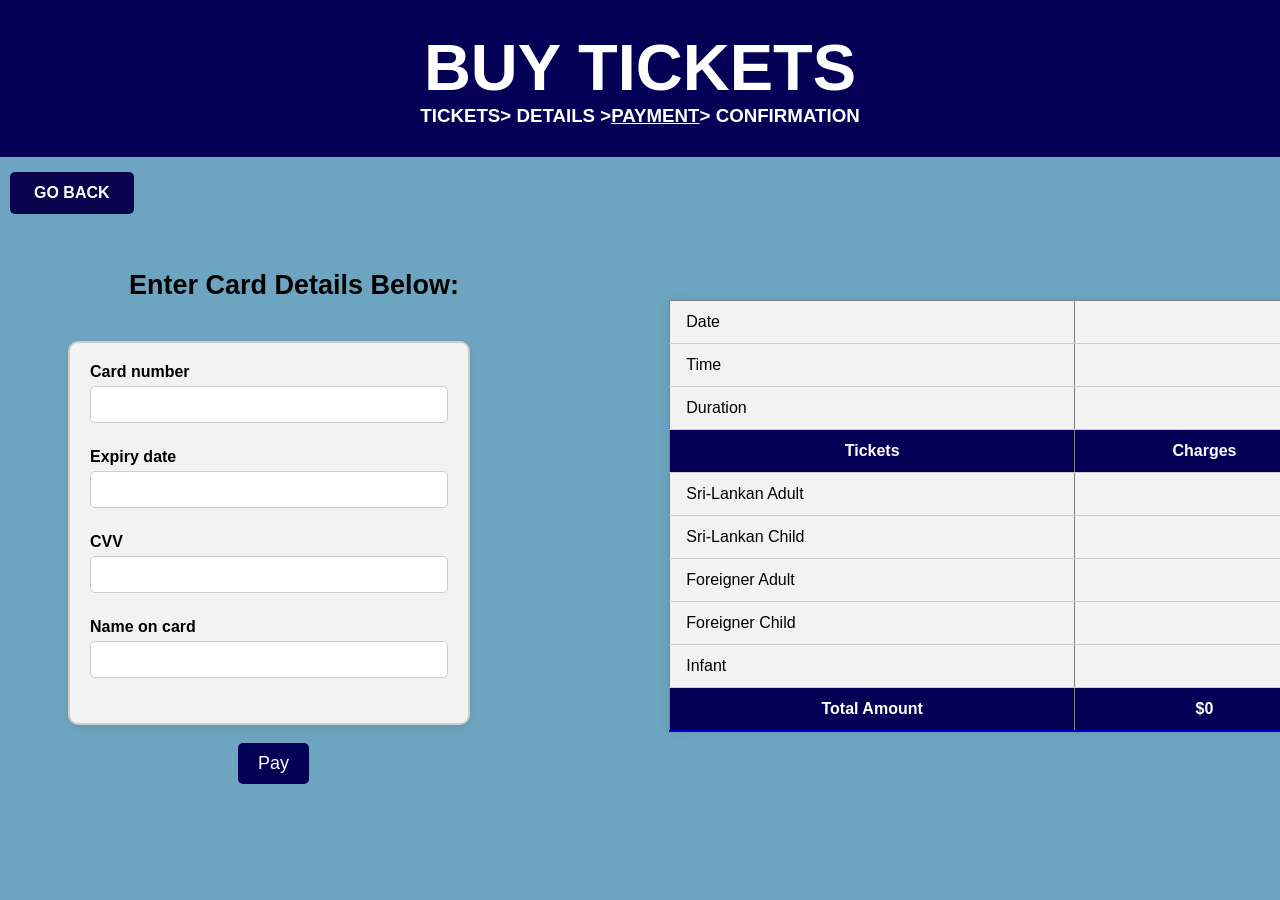
<file: Payment.html>
<!DOCTYPE html>
    <html lang="en">
        <head>
            <meta charset="UTF-8">
            <meta name="viewport" content="width=device-width, initial-scale=1.0">
            <title>Payment</title>
            <link rel="stylesheet" href="Payment.css">
            
        </head>
        <body>

  <div class="ribbon">
    <h1 class="ribbon-heading">BUY TICKETS</h1>
    <h3>TICKETS> DETAILS ><b><u>PAYMENT</u></b>> CONFIRMATION</h3>
  </div>

  <div class="link">
    <a href="details.html" class="button2"><b>GO BACK</b></a>
  </div>

  <div class="summary-table">
  <table id="ticketTable" border="1">  
    <tr>
        <td>Date</td>
        <td id="selectedddate"></td>
    </tr>
    <tr>
        <td>Time</td>
        <td id="selectedtime"></td>
    </tr>
    <tr>
        <td>Duration</td>
        <td id="selectedduration"></td>
    </tr>
    <tr>
        <th>Tickets</th>
        <th>Charges</th>
    </tr>
    <tr id="sladultrow">
        <td id="localadult"> Sri-Lankan Adult</td>
        <td id="localadultprice"></td>
    </tr>
    <tr id="slchildrow">
        <td id="localchild"> Sri-Lankan Child</td>
        <td id="localchildprice"></td>
    </tr>
    <tr id="foreignadultrow">
        <td id="foriegnadult"> Foreigner Adult</td>
        <td id="foriegnadultprice"></td>
    </tr>
    <tr id="foreignchildrow">
        <td id="foriegnchild"> Foreigner Child</td>
        <td id="foriegnchildprice"></td>
    </tr>
    <tr id="infantrow">
        <td id="infant"> Infant</td>
        <td id="infantprice"></td>
    </tr>
    <tr>
        <th>Total Amount </th>
        <th id="TotalPrice"> $0</th>
    </tr>
</table></div>


<form id="recieptform"  action="confirmation.html" method="get">

<div class="Header">
    <h4>Enter Card Details Below:</h4>
    </div>

<div class="cardbox">
<div class="formbox">
    <label for="cardnumber">Card number</label>
    <input type="text" id="cardnumber"  name="cardnumber" required>
    <span></span>
</div>

<div class="formbox">
    <label for="expiarydate">Expiry date</label>
    <input type="text" id="expiarydate"  name="expiarydate" required>
    <span></span>
</div>

<div class="formbox">
    <label for="CVC">CVV</label>
    <input type="text" id="CVC"  name="CVC" required>
    <span></span>
</div>

<div class="formbox">
    <label for="cardname">Name on card</label>
    <input type="text" id="cardname"  name="cardname" required>
    <span></span>
</div>
</div>
<br><button type="submit" id="paybutton">Pay</button>


</form>


<script src="Payment.js"> </script>
</body>
</html>
</file>
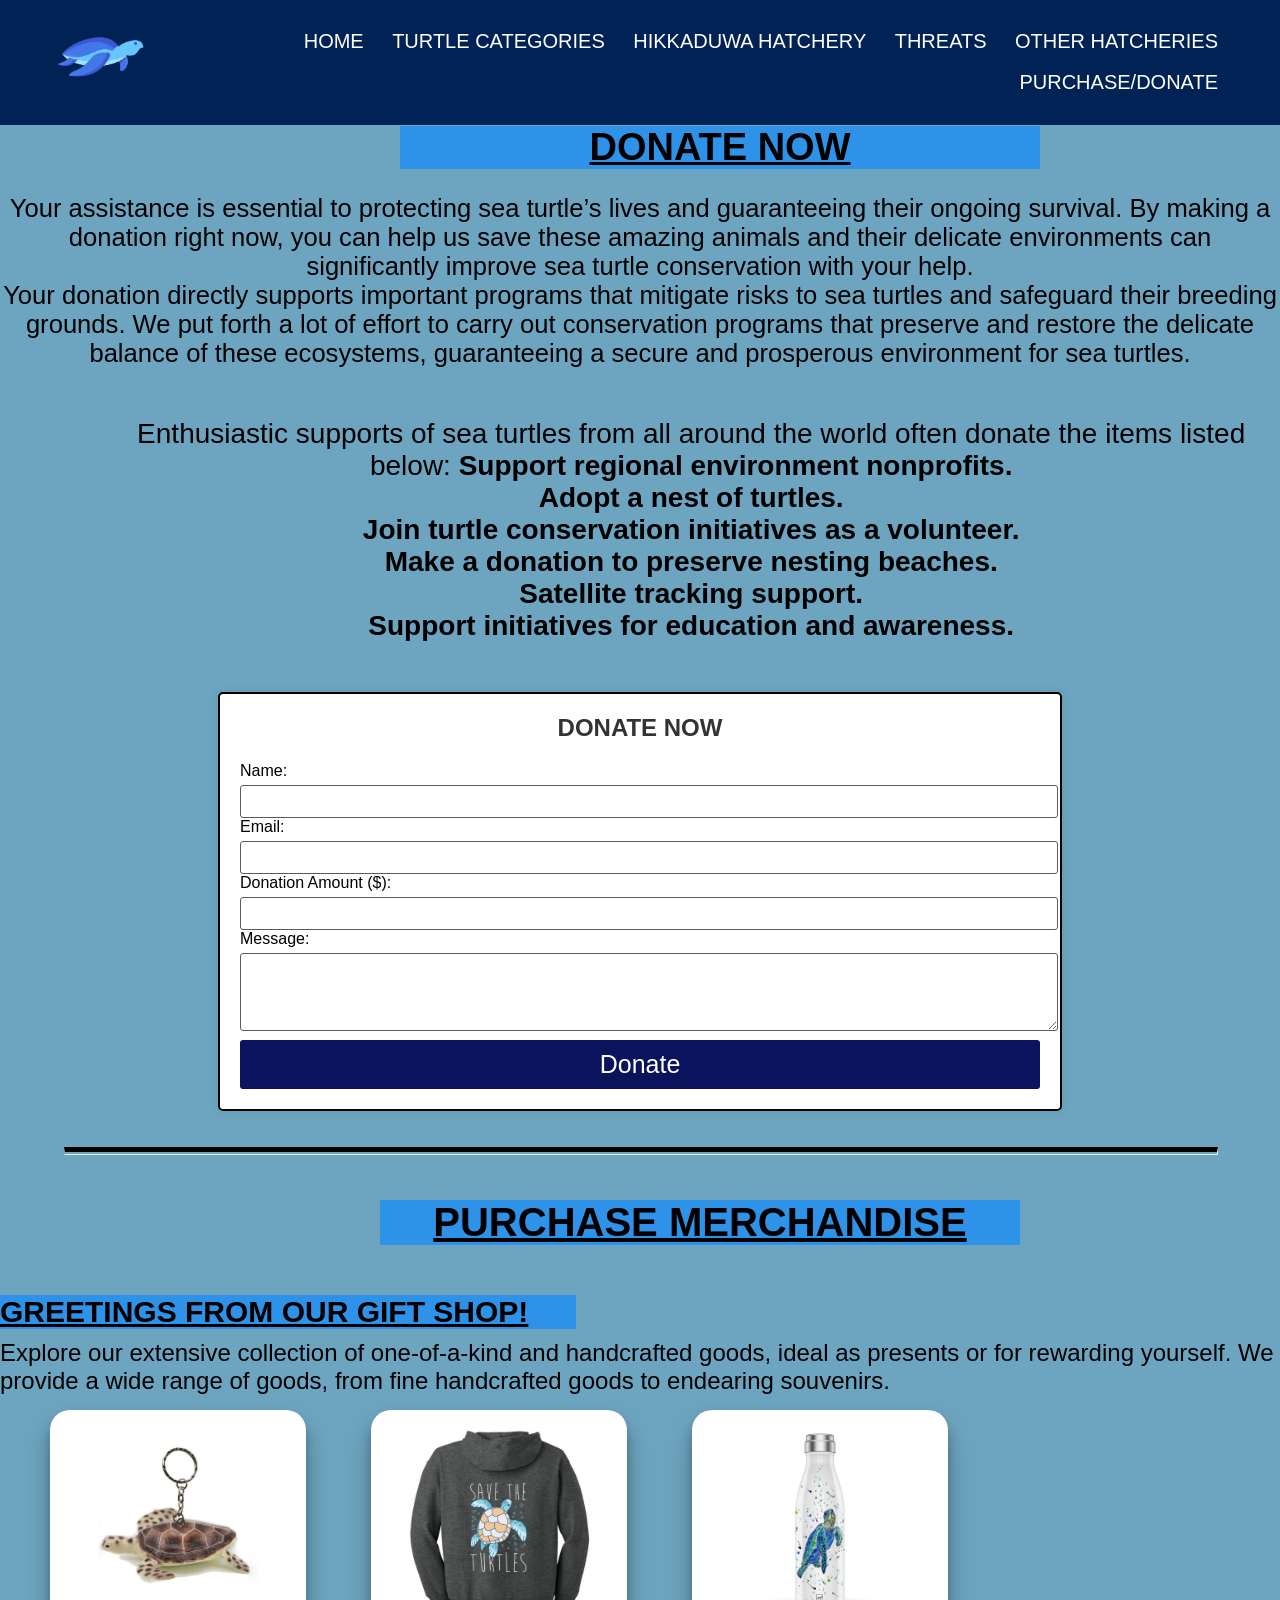
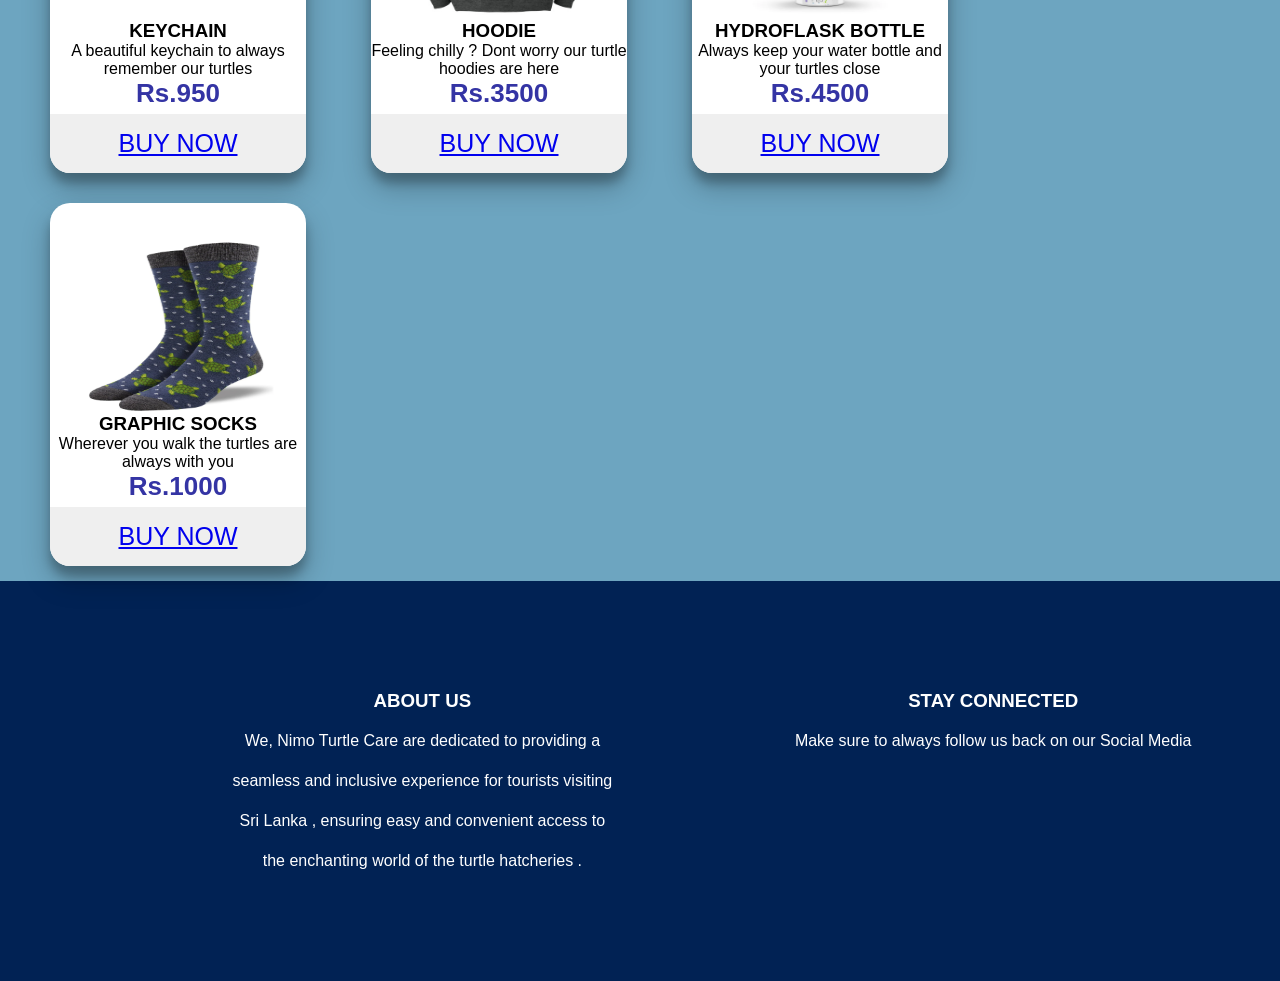
<file: purchase.html>
<!DOCTYPE html>
<html lang="en">
<head>
  <meta charset="UTF-8">
  <!--meta name ="viewport" content="with=device-width,initial-scale=1.0">-->
<title>PURCHASE AND DONATION PAGE</title>
<link rel="stylesheet" href="purchase.css">
</head>
<body>
<nav>
  <a href="purchase.html"><img src="images/Capture-removebg-preview (2).png" alt="logo"></a>
  <div class="nav-links">
    <ul>
      <li><a href="index.html">HOME</a></li>
      <li><a href="turtle-catergories.html">TURTLE CATEGORIES</a></li>
      <li><a href="hikkaduwa.html">HIKKADUWA HATCHERY</a></li>
      <li><a href="threats.html">THREATS</a></li>
      <li>
        <a href="">OTHER HATCHERIES</a>
        <ul>
          <li><a href="kosgoda.html">kosgoda</a></li>
          <li><a href="bentota.html">bentota</a></li>
        </ul>
      </li>
      <li><a href="purchase.html">PURCHASE/DONATE</a></li>
    </ul>
  </div>
</nav>
<br><br><br><br><br><br><br>



<div class="head1">
    <h1><b>DONATE NOW </b></h1>
  </div> 

 <div class="info">
    <p>Your assistance is essential to protecting sea turtle’s lives and guaranteeing their ongoing survival. By making a donation right now, you can help us save these amazing animals and their delicate environments can significantly improve sea turtle conservation with your help.<br>

    Your donation directly supports important programs that mitigate risks to sea turtles and safeguard their breeding grounds. We put forth a lot of effort to carry out conservation programs that preserve and restore the delicate balance of these ecosystems, guaranteeing a secure and prosperous environment for sea turtles.<br>
    </p>
 </div> 

 <div class="info2">
  <p>Enthusiastic supports of sea turtles from all around the world often donate the items listed below:
   <b>Support regional environment nonprofits.</b> <br>
   <b>Adopt a nest of turtles.</b> <br>
   <b>Join turtle conservation initiatives as a volunteer.</b> <br>
   <b>Make a donation to preserve nesting beaches.</b><br>
   <b>Satellite tracking support. </b><br>
   <b>Support initiatives for education and awareness. </b><br>
    </p>
 </div>


<div class="donate-form">
    <h2>DONATE NOW</h2>
    <form action="action">
        <label for="name">Name:</label>
        <input type="text" id="name" name="name" required>

        <label for="email">Email:</label>
        <input type="email" id="email" name="email" required>

        <label for="amount">Donation Amount ($):</label>
        <input type="number" id="amount" name="amount" required>

        <label for="message">Message:</label>
        <textarea id="message" name="message" rows="4"></textarea>

        <button type="submit">Donate</button>
    </form>
  </div>
  <br><br>
 
  <hr>

  <div class="head2">
    <h1><b>PURCHASE MERCHANDISE</b></h1>
  </div> 

  <div class="head3">
    <h2><b>GREETINGS FROM OUR GIFT SHOP!</b></h2>
  </div> 


  <div class="hello">
    <p>Explore our extensive collection of one-of-a-kind and handcrafted goods, ideal as presents or for rewarding yourself. We provide a wide range of goods, from fine handcrafted goods to endearing souvenirs.</p>
  </div> 


<div class="gifts">
    <img src="images/sea chain.jpg"alt="key chain">
    <h3>KEYCHAIN</h3>
    <P>A beautiful keychain to always remember our turtles</P>
    <h6>Rs.950</h6>
    <button class="buy-1">
        <a href="payment.html" class="buy-1">
      BUY NOW</a>
    </button>
</div>

<div class="gifts">
    <img src="images/hoodie.jpg"alt="hoodie">
    <h3>HOODIE</h3>
    <P>Feeling chilly ? Dont worry our turtle hoodies are here</P>
    <h6>Rs.3500</h6>
    <button class="buy-1">
        <a href="payment.html" class="buy-1">
          BUY NOW</a>
    </button>
</div>

<div class="gifts">
    <img src="images/bottle.webp" alt="bottle">
    <h3>HYDROFLASK BOTTLE</h3>
    <P>Always keep your water bottle and your turtles close</P>
    <h6>Rs.4500</h6>
    <button class="buy-1">
        <a href="payment.html" class="buy-1">
          BUY NOW</a>
    </button>
</div>

<div class="gifts">
    <img src="images/socks.webp">
    <h3>GRAPHIC SOCKS</h3>
    <P>Wherever you walk the turtles are always with you</P>
    <h6>Rs.1000</h6>
    <button class="buy-1">
        <a href="payment.html" class="buy-1">
          BUY NOW</a>
    </button>
</div>
<br><br><br><br><br><br>
<div class="FOOTER">
  <div class="m1">
      <h3>ABOUT US</h3>
      <p>We, Nimo Turtle Care are dedicated to providing a seamless and inclusive experience for tourists visiting Sri Lanka , ensuring easy and convenient access to the enchanting world of the turtle hatcheries .</p>
  </div>

  <div class="m2">
      <h3>STAY CONNECTED</h3>
      <p>Make sure to always follow us back on our Social Media </p>
      <form>
      
      </form>
  </div>
 <!-- I used referenced information from the below sources :
	TripAdvisor. (n.d.). Turtle Hatchery Hikkaduwa. TripAdvisor. Retrieved March 29, 2023, from https://www.tripadvisor.com/Attraction_Review-g304134-d3183957-Reviews-Turtle_Hatchery_Hikkaduwa-Hikkaduwa_Galle_District_Southern_Province.html
  -->
</div>
</body>
</html>
</file>
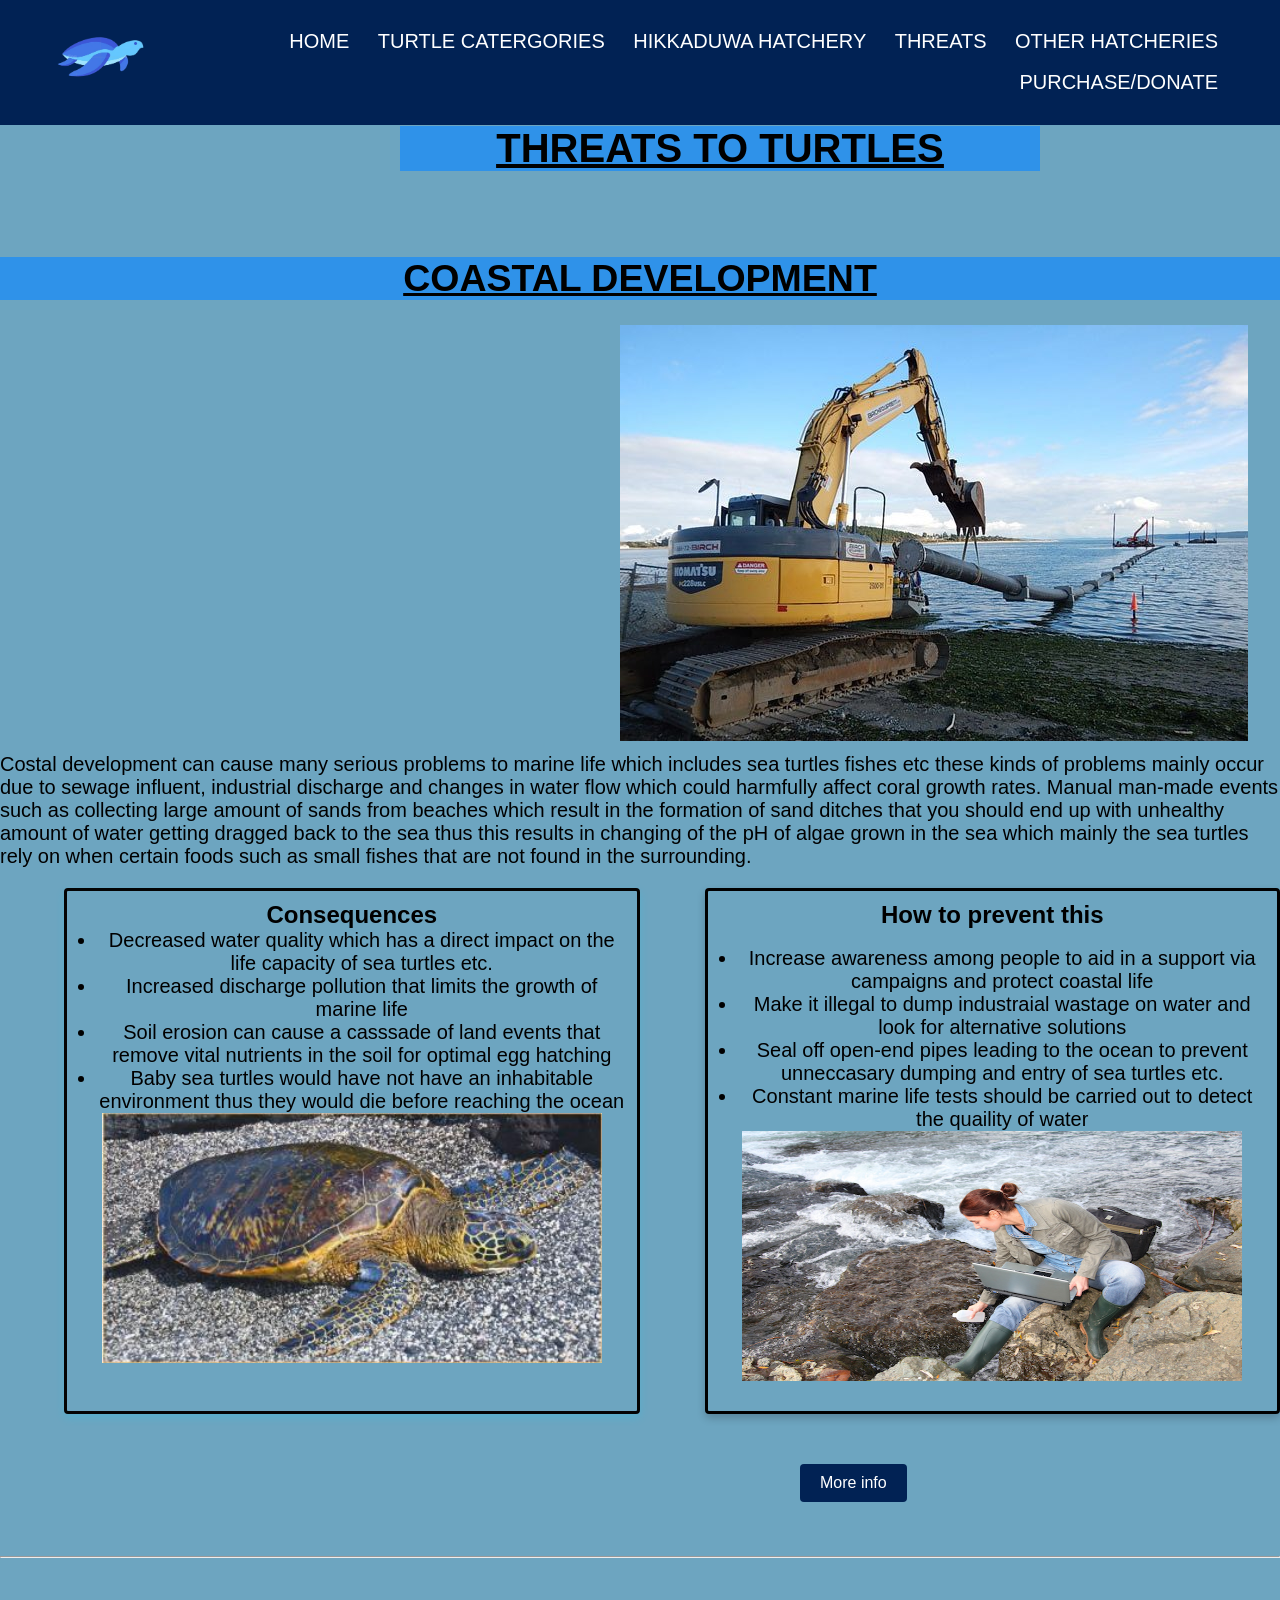
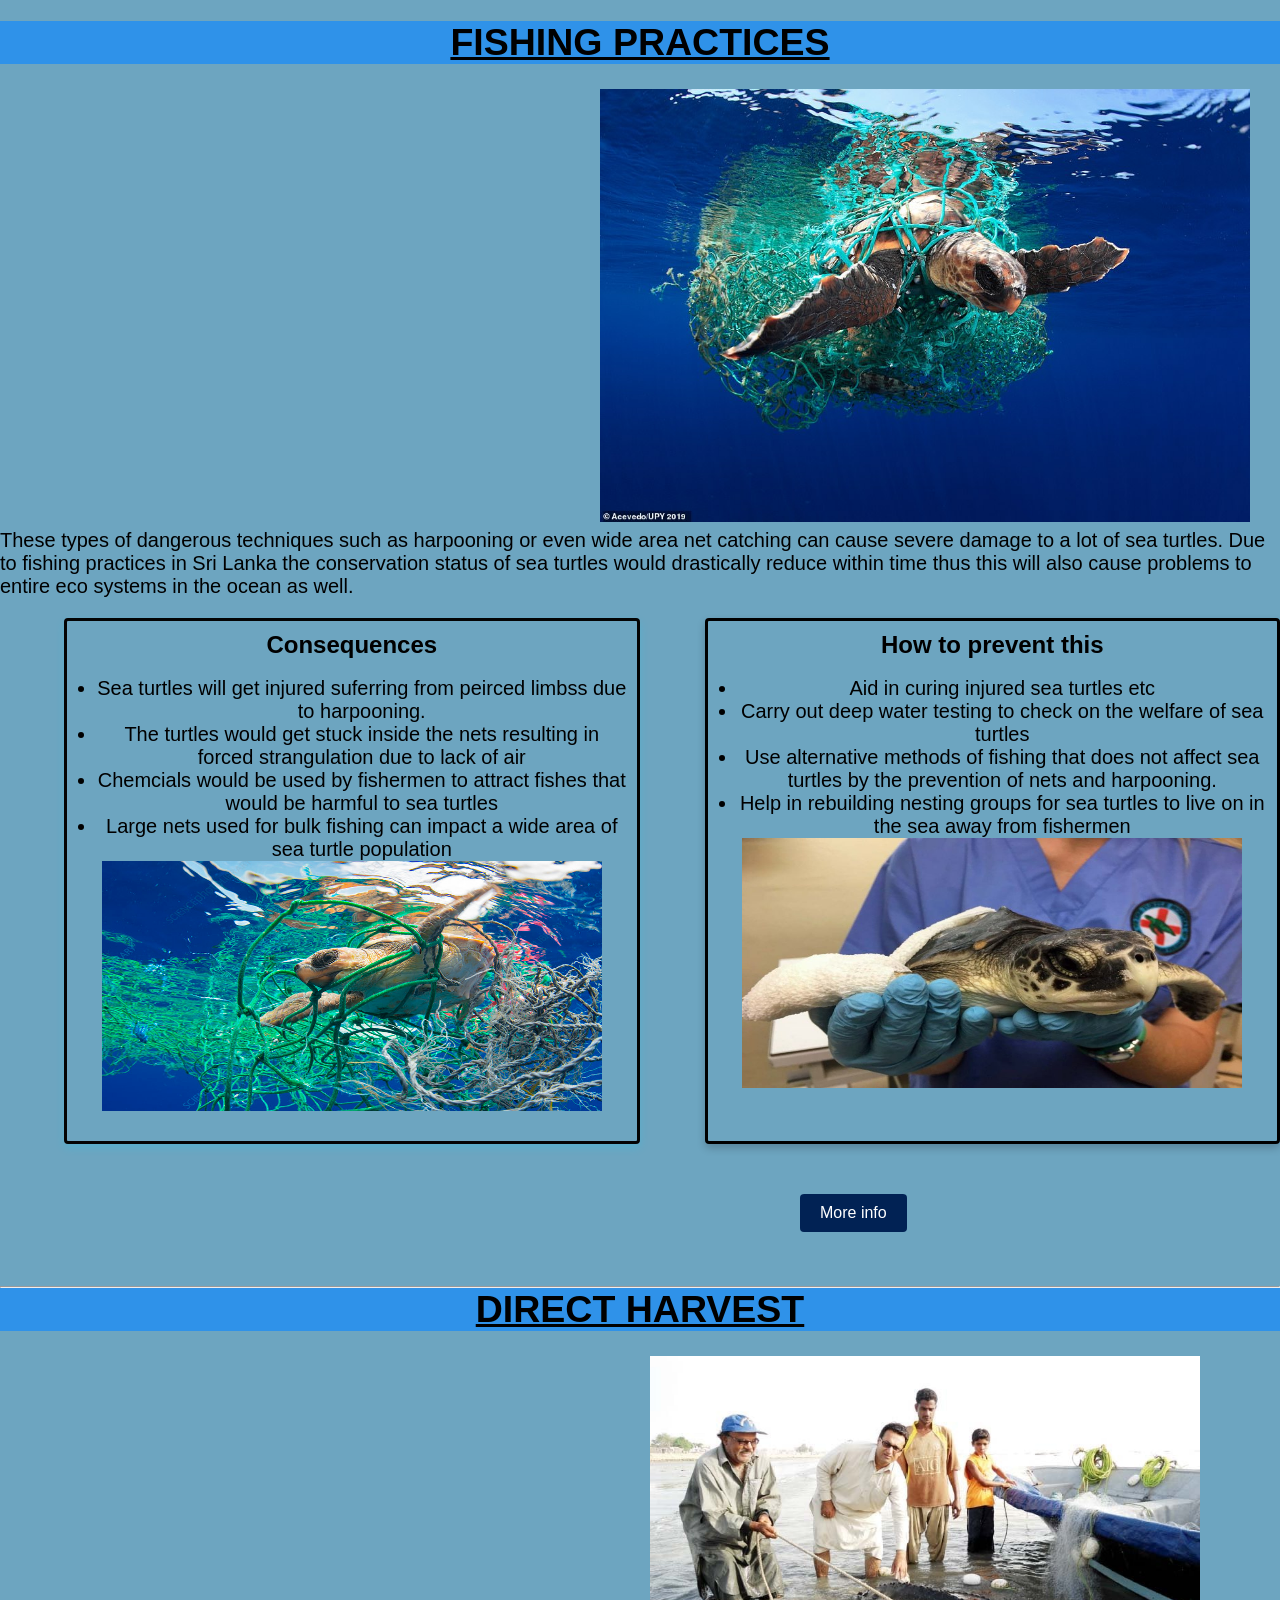
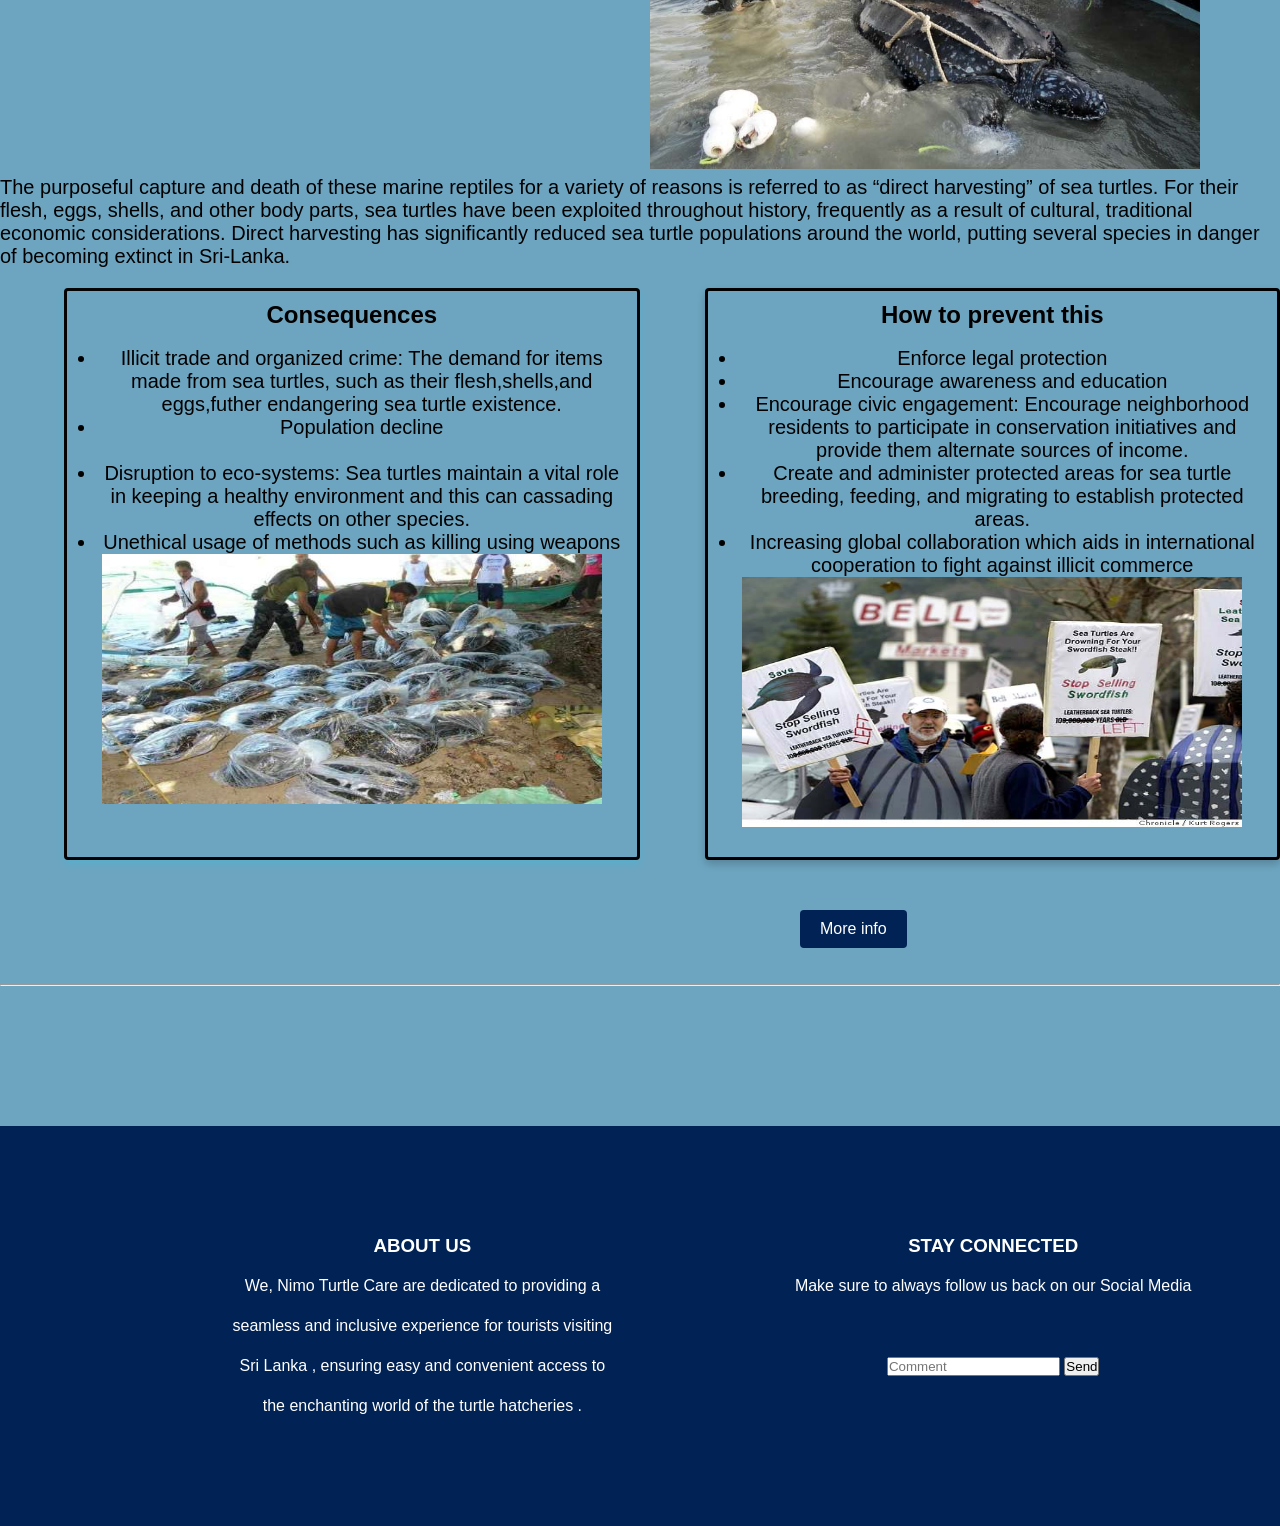
<file: threats.html>
<!DOCTYPE html>
<html lang="en">
<head>
  <meta charset="UTF-8">
<!--meta name ="viewport" content="with=device-width,initial-scale=1.0">-->
<title>TURTLE HATCHERIES IN SRILANKA</title>
<link rel="stylesheet" href="threats.css" type="text/css">
</head>
<body>
<nav>  

  <a href="threats.html"><img src="images/Capture-removebg-preview (2).png" alt="Logo">
  <div class="nav-links">
    <ul>
      <li><a href="index.html">HOME</a></li>
      <li><a href="turtle-catergories.html">TURTLE CATERGORIES</a></li>
      <li><a href="hikkaduwa.html">HIKKADUWA HATCHERY</a></li>
      <li><a href="threats.html">THREATS</a></li>
      <li>
        <a href="">OTHER HATCHERIES</a>
        <ul>
          <li><a href="kosgoda.html">kosgoda</a></li>
          <li><a href="bentota.html">bentota</a></li>
        </ul>
      </li>
      <li><a href="purchase.html">PURCHASE/DONATE</li></a>
    </ul>
  </div>
</nav>
<br><br><br><br><br><br><br>

<div class="head1">
  <h1><b><u>THREATS TO TURTLES</u></b></h1>
</div>
<br><br>

<div class="threat1xx">
    <h2><b>COASTAL DEVELOPMENT</b></h2>
</div>

<div class="threat1image">
    <img src="images/threat1.jpg" class="responsive-image" alt text="Coastal development">
</div>

<div class="threat1info">
   <p>Costal development can cause many serious problems to marine life which includes sea turtles fishes etc these kinds of problems mainly occur due to sewage influent, industrial discharge and  changes in water flow which could harmfully affect coral growth rates.
    Manual man-made events such as collecting large amount of sands from beaches which result in the formation of sand ditches that you should end up with unhealthy amount of water getting dragged back to the sea thus this results in changing of the pH of algae grown in the sea which mainly the sea turtles rely on when certain foods such as small fishes that are not found in the surrounding.
   </p>

</div>

<div class="threat1">
    
    <div class="threatcon">
    <h1>Consequences</h1>
    <p>
        <div class="threats">
        <ul>
        <li>Decreased water quality which has a direct impact on the life capacity of sea turtles etc.</li>
        <li>Increased discharge pollution that limits the growth of marine life</li>
        <li>Soil erosion can cause a casssade of land events that remove vital nutrients in the soil for optimal egg hatching</li>
        <li>Baby sea turtles would have not have an inhabitable environment thus they would die before reaching the ocean</li>
  
      </ul>
      </div>
      
      
    <img src="images/sadturtle.jpg" alt text="Sick sea turtule due to water contamination">
    </div>
    <div class="card1">
    <h1>How to prevent this</h1><br>
    <p>
        <div class="threats">
        <ul>
        <li>Increase awareness among people to aid in a support via campaigns and protect coastal life</li>
        <li>Make it illegal to dump industraial wastage on water and look for alternative solutions</li>
        <li>Seal off open-end pipes leading to the ocean to prevent unneccasary dumping and entry of sea turtles etc.</li>
        <li>Constant marine life tests should be carried out to detect the quaility of water</li>
        
      </ul>
    </div>
    
    <img src="images/water-test.jpeg" class="responsive-image" alt="water testing done by a marine biologist">
     </div>
    </div>
    
    <div class="link">
        <a href="https://acs.evsc.virginia.edu/People&planning/coastal.html#:~:text=Sea%20walls%20and%20revetments%20are,divert%20waves%20hitting%20the%20coast" class="button">More info</a>
    </div>
    <br><br><br>
    <hr>
    <br>
    <div class="threat2x">
        <h2><b>FISHING PRACTICES</b></h2>
    </div>
    
    <div class="threat2image">
        <img src="images/threats 2.jpg" class="responsive-image" alt text="Sea turtle stuck in fishing net">
    </div>
    
    <div class="threat2info">
       <p>These types of dangerous techniques such as harpooning or even wide area net catching can cause severe damage to a lot of sea turtles.
        Due to fishing practices in Sri Lanka the conservation status of sea turtles would drastically reduce within time thus this will also cause problems to entire eco systems in the ocean as well.</p>
    
    </div>
    
    <div class="threat2">
        
        <div class="threatcon2">
        <h1>Consequences</h1><br>
        <p>
            <div class="threats2">
            <ul>
            <li>Sea turtles will get injured suferring from peirced limbss due to harpooning.</li>
            <li>The turtles would get stuck inside the nets resulting in forced strangulation due to lack of air</li>
            <li>Chemcials would be used by fishermen to attract fishes that would be harmful to sea turtles </li>
            <li>Large nets used for bulk fishing can impact a wide area of sea turtle population</li>
      
          </ul>
          </div>
          
          
        <img src="images/threats 2.2.jpg" alt text="water texting">
        </div>
        <div class="card1">
        <h1>How to prevent this</h1><br>
        <p>
            <div class="threats">
            <ul>
            <li>Aid in curing injured sea turtles etc</li>
            <li>Carry out deep water testing to check on the welfare of sea turtles</li>
            <li>Use alternative methods of fishing that does not affect sea turtles by the prevention of nets and harpooning.</li>
            <li>Help in rebuilding nesting groups for sea turtles to live on in the sea away from fishermen</li>
            
          </ul>
        </div>
        
        <img src="images/threat 2.3.jpg" alt text="Aiding in sea turtle injuries">
         </div>
        </div>
        
        <div class="link">
            <a href="https://oliveridleyproject.org/sea-turtle-rescue-rehabilitation" class="button2">More info</a>
        </div>
        <br><br><br>
        <hr>
        <div class="threat3xx">
          <h2><b>DIRECT HARVEST</b></h2>
      </div>
      
      <div class="threat3image">
          <img src="images/threats3.jpeg" class="responsive-image" alt text="Sea turtle captured for consumption">
      </div>
      
      <div class="threat3info">
         <p>The purposeful capture and death of these marine reptiles for a variety of reasons is referred to as “direct harvesting” of sea turtles. For their flesh, eggs, shells, and other body parts, sea turtles have been exploited throughout history, frequently as a result of cultural, traditional economic considerations.
          Direct harvesting has significantly reduced sea turtle populations around the world, putting several species in danger of becoming extinct in Sri-Lanka.</p>
      
      </div>
      
      <div class="threat3">
          
          <div class="threatcon3">
          <h1>Consequences</h1><br>
          <p>
              <div class="threats3">
              <ul>
              <li>Illicit trade and organized crime: The demand for items made from sea turtles, such as their flesh,shells,and eggs,futher endangering sea turtle existence.</li>
              <li>Population decline </li><br>
              <li>Disruption to eco-systems: Sea turtles maintain a vital role in keeping a healthy environment and this can cassading effects on other species.</li>
              <li>Unethical usage of methods such as killing using weapons</li>
        
            </ul>
            </div>
            
            </p>
          <img src="images/threat33.jpg" alt text="Sea turtle sold illegally">
          </div>
          <div class="card3">
          <h1>How to prevent this</h1><br>
          <p>
              <div class="threats">
              <ul>
              <li>Enforce legal protection</li>
              <li>Encourage awareness and education</li>
              <li> Encourage civic engagement: Encourage neighborhood residents to participate in conservation initiatives and provide them alternate sources of income.</li>
              <li>Create and administer protected areas for sea turtle breeding, feeding, and migrating to establish protected areas.</li>
              <li> Increasing global collaboration which aids in international cooperation to fight against illicit commerce</li>
            </ul>
          </div>
          </p>
          <img src="images/threats 3.3.jpg"alt text="PRotection allies against sea turutle injustice">
           </div>
          </div>
          
          <div class="link">
              <a href="https://conserveturtles.org/information-sea-turtles-threats-harvest-consumption/" class="button3">More info</a>
          </div>
          <br><br>
          <hr>

          <div class="FOOTER">
            <div class="m1">
                <h3>ABOUT US</h3>
                <p>We, Nimo Turtle Care are dedicated to providing a seamless and inclusive experience for tourists visiting Sri Lanka , ensuring easy and convenient access to the enchanting world of the turtle hatcheries .</p>
            </div>
          
            <div class="m2">
                <h3>STAY CONNECTED</h3>
                <p>Make sure to always follow us back on our Social Media </p><br>
                <form>
                    <input type="text" placeholder="Comment ">
                    <button type="submit">Send</button>
                </form>
            </div>
            <!-- I used referenced information from the below sources :
•	World Council of Churches. (2021, October 12). Marine life in Sri Lanka threatened by environmental disaster. Retrieved from https://www.oikoumene.org/blog/marine-life-in-sri-lanka-threatened-by-environmental-disaster.WWF. (n.d.). Hawksbill Turtle. World Wildlife Fund. https://www.worldwildlife.org/species/hawksbill-turtle (accessed March 29, 2023).
•	Ali, N. (2016, June 16). World Sea Turtles Day: Construction, fishing practices negatively affecting Pakistan’s sea turtle. The Express Tribune. https://tribune.com.pk/story/1123615/world-sea-turtles-day-construction-fishing-practices-negatively-affecting-pakistans-sea-turtle/. (Accessed on March 30, 2023).
•	Sea Turtle Camp. (n.d.). Coastal Development & Sea Turtle Nesting. Sea Turtle Camp. Retrieved March 29, 2023, from https://seaturtlecamp.com/coastal-development/.
•	NatureScot. (Year). Coastal development and marine pollution. Retrieved from https://www.nature.scot/professional-advice/land-and-sea-management/managing-coasts-and-seas/coastal-development-and-marine-pollution#:~:text=Direct%20impacts%20include%3A,structures%20that%20act%20as%20barriers . (Accessed on March 30, 2023).
•	Conserveturtles.org. (n.d.). Information about Sea Turtles: Threats - Harvest for Consumption. Retrieved from https://conserveturtles.org/information-sea-turtles-threats-harvest-consumption/ .(Accessed on March 30, 2023).
•	Oliver Ridley Project. (n.d.). Sea turtle rescue & rehabilitation. Retrieved May 27, 2023, from https://oliveridleyproject.org/sea-turtle-rescue-rehabilitation.(Accessed on March 30, 2023).
-->
            
 </div>
</body>
</html>
</file>
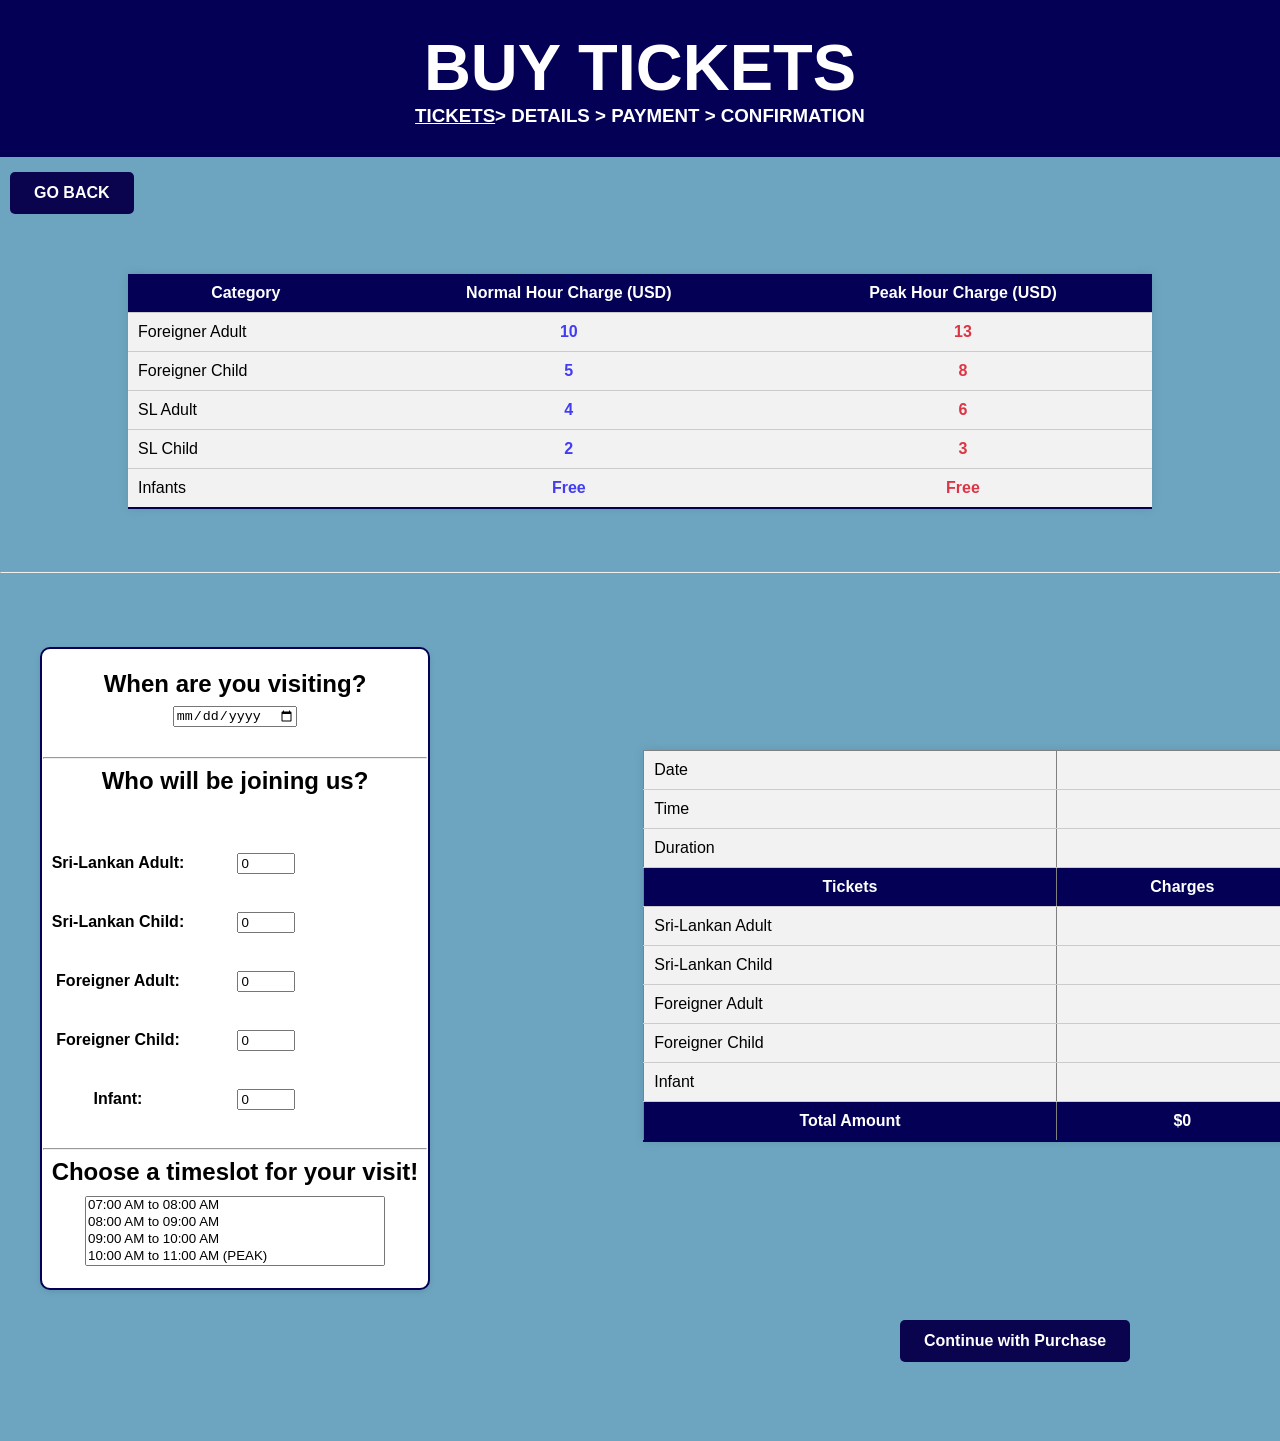
<file: Ticketpage.html>
<!DOCTYPE html>
    <html lang="en">
        <head>
            <meta charset="UTF-8">
            <meta name="viewport" content="width=device-width, initial-scale=1.0">
            <title>Tickets page</title>
            <link rel="stylesheet" href="Ticketpage.css">
            
        </head>
        <body>

  <div class="ribbon">
    <h1 class="ribbon-heading">BUY TICKETS</h1>
    <h3><b><u>TICKETS</u></b>> DETAILS > PAYMENT > CONFIRMATION</h3>
  </div>

  <div class="link">
    <a href="hikkaduwa.html" class="button2"><b>GO BACK</b></a>
  </div>

     <!-- Price Table-->
  <table>
    <tr>                   
      <th>Category</th>
      <th>Normal Hour Charge (USD)</th>
      <th>Peak Hour Charge (USD)</th>
    </tr>
    <tr>
      <td>Foreigner Adult</td>
      <td>10</td>
      <td>13</td>
    </tr>
    <tr>
      <td>Foreigner Child</td>
      <td>5</td>
      <td>8</td>
    </tr>
    <tr>
      <td>SL Adult</td>
      <td>4</td>
      <td>6</td>
    </tr>
    <tr>
      <td>SL Child</td>
      <td>2</td>
      <td>3</td>
    </tr>
    <tr>
        <td>Infants</td>
        <td>Free</td>
        <td>Free</td>
    </tr>
  </table><br><br><br>
      <hr>  
      <br><br>    
     <!-- Price Table-->

     <div class="Wholebox">
     <!-- Calender-->
          <form onsubmit="calculateTotalAmount()" get="details.html"  method="get" id="bookingsystem">
            <div class="Date-selection-Box">
                <label for="InputDate">When are you visiting?</label>
                <br>
        <input type="date" id="InputDate" name="InputDate" required>
        </div>
     <!-- Calender-->
<hr>
    
     <section class="Guest-box">
        <h3>Who will be joining us?</h3>
        <br>
        </section>

     <div class="ticket">
        <label for="slAdult">Sri-Lankan Adult:</label>
        <input type="number" id="slAdult" name="slAdult" value="0"  min="0"  ><br><br>
    </div>

    <div class="ticket">
        <label for="slChild">Sri-Lankan Child:</label>
        <input type="number" id="slChild" name="slChild" value="0"  min="0" ><br><br>
    </div>

    <div class="ticket">
        <label for="ForeignerAdult">Foreigner Adult:</label>
        <input type="number" id="ForeignerAdult" name="ForeignerAdult" value="0"  min="0" ><br><br>
    </div>

    <div class="ticket">
        <label for="ForeignerChild">Foreigner Child:</label>
        <input type="number" id="ForeignerChild" name="ForeignerChild" value="0"  min="0" ><br><br>
    </div>

    <div class="ticket">
        <label for="Infant">Infant:</label>
        <input type="number" id="Infant" name="Infant" value="0"   min="0" ><br><br>
    </div>
    <hr class="double-line">
    

<div class="Duration-Box">
    <h3>Choose a timeslot for your visit!</h3>
    <select id="Duration" name="Duration" multiple onchange="calculateTotalAmount()">
        <option value="07:00 to 08:00">07:00 AM to 08:00 AM</option>
        <option value="08:00 to 09:00">08:00 AM to 09:00 AM</option>
        <option value="09:00 to 10:00">09:00 AM to 10:00 AM</option>
        <option value="10:00 to 11:00">10:00 AM to 11:00 AM (PEAK)</option>
        <option value="11:00 to 12:00">11:00 AM to 12:00 PM (PEAK)</option>
        <option value="12:00 to 13:00">12:00 PM to 01:00 PM (PEAK)</option>
        <option value="13:00 to 14:00">01:00 PM to 02:00 PM</option>
        <option value="14:00 to 15:00">02:00 PM to 03:00 PM (PEAK)</option>
        <option value="15:00 to 16:00">03:00 PM to 04:00 PM (PEAK)</option>
        <option value="16:00 to 17:00">04:00 PM to 05:00 PM (PEAK)</option>
        <option value="17:00 to 18:00">05:00 PM to 06:00 PM (PEAK)</option>
    </select>
    
</div>

</form> 
</div>
    

<div class="summary-table">
    
    <table id="Ticketbox" border="1">  
        <tr>
            <td>Date</td>
            <td id="selectedddate"></td>
        </tr>
        <tr>
            <td>Time</td>
            <td id="selectedtime"></td>
        </tr>
        <tr>
            <td>Duration</td>
            <td id="selectedduration"></td>
        </tr>
        <tr>
            <th>Tickets</th>
            <th>Charges</th>
        </tr>
        <tr id="sladultrow">
            <td id="localadult"> Sri-Lankan Adult</td>
            <td id="localadultprice"></td>
        </tr>
        <tr id="slchildrow">
            <td id="localchild"> Sri-Lankan Child</td>
            <td id="localchildprice"></td>
        </tr>
        <tr id="foreignadultrow">
            <td id="foriegnadult"> Foreigner Adult</td>
            <td id="foriegnadultprice"></td>
        </tr>
        <tr id="foreignchildrow">
            <td id="foriegnchild"> Foreigner Child</td>
            <td id="foriegnchildprice"></td>
        </tr>
        <tr id="infantrow">
            <td id="infant"> Infant</td>
            <td id="infantprice"></td>
        </tr>
        <tr>
            <th>Total Amount </th>
            <th id="TotalPrice"> $0</th>
        </tr>
    </table>
</div>

<section class ="BUTTON">
    <div class="link2">
        <a href="details.html" class="button3"><b>Continue with Purchase</b></a>
      </div></section>

 <script src="Ticketpage.js"></script>

</body>
</html>
</file>
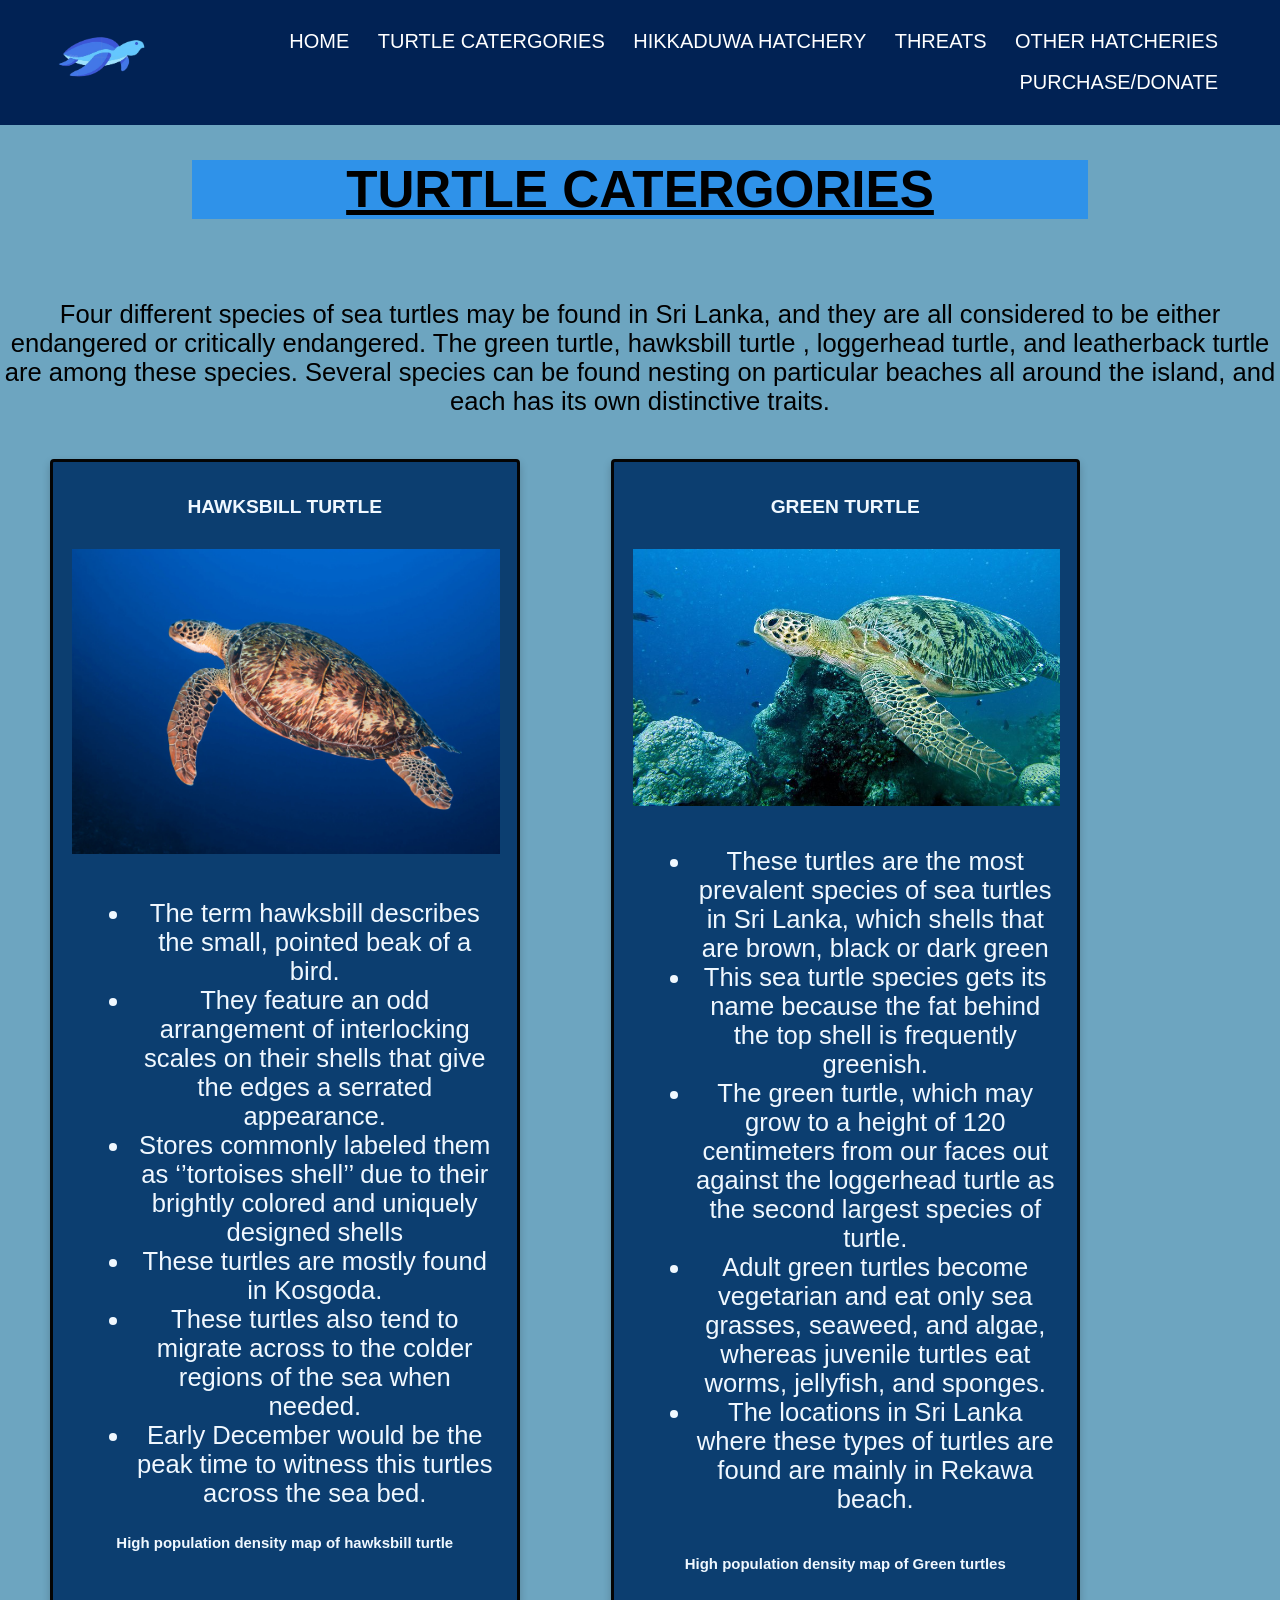
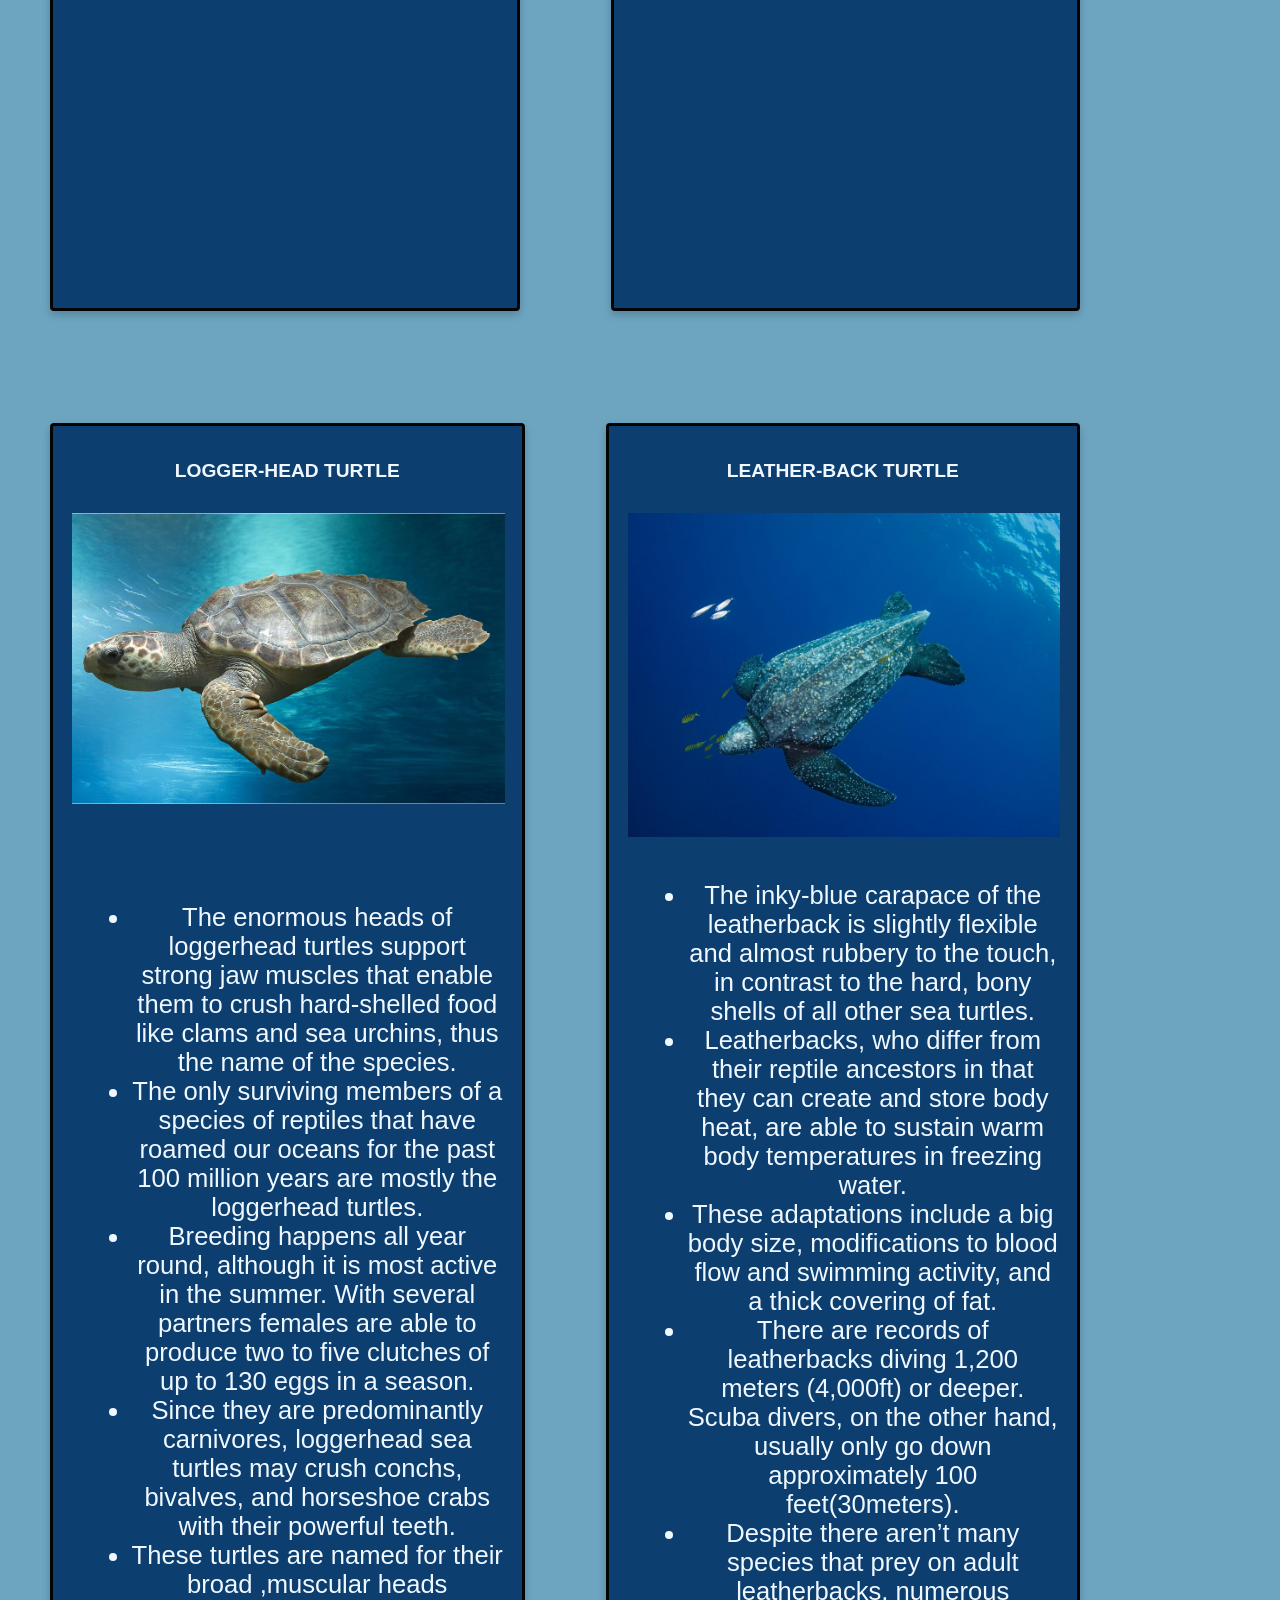
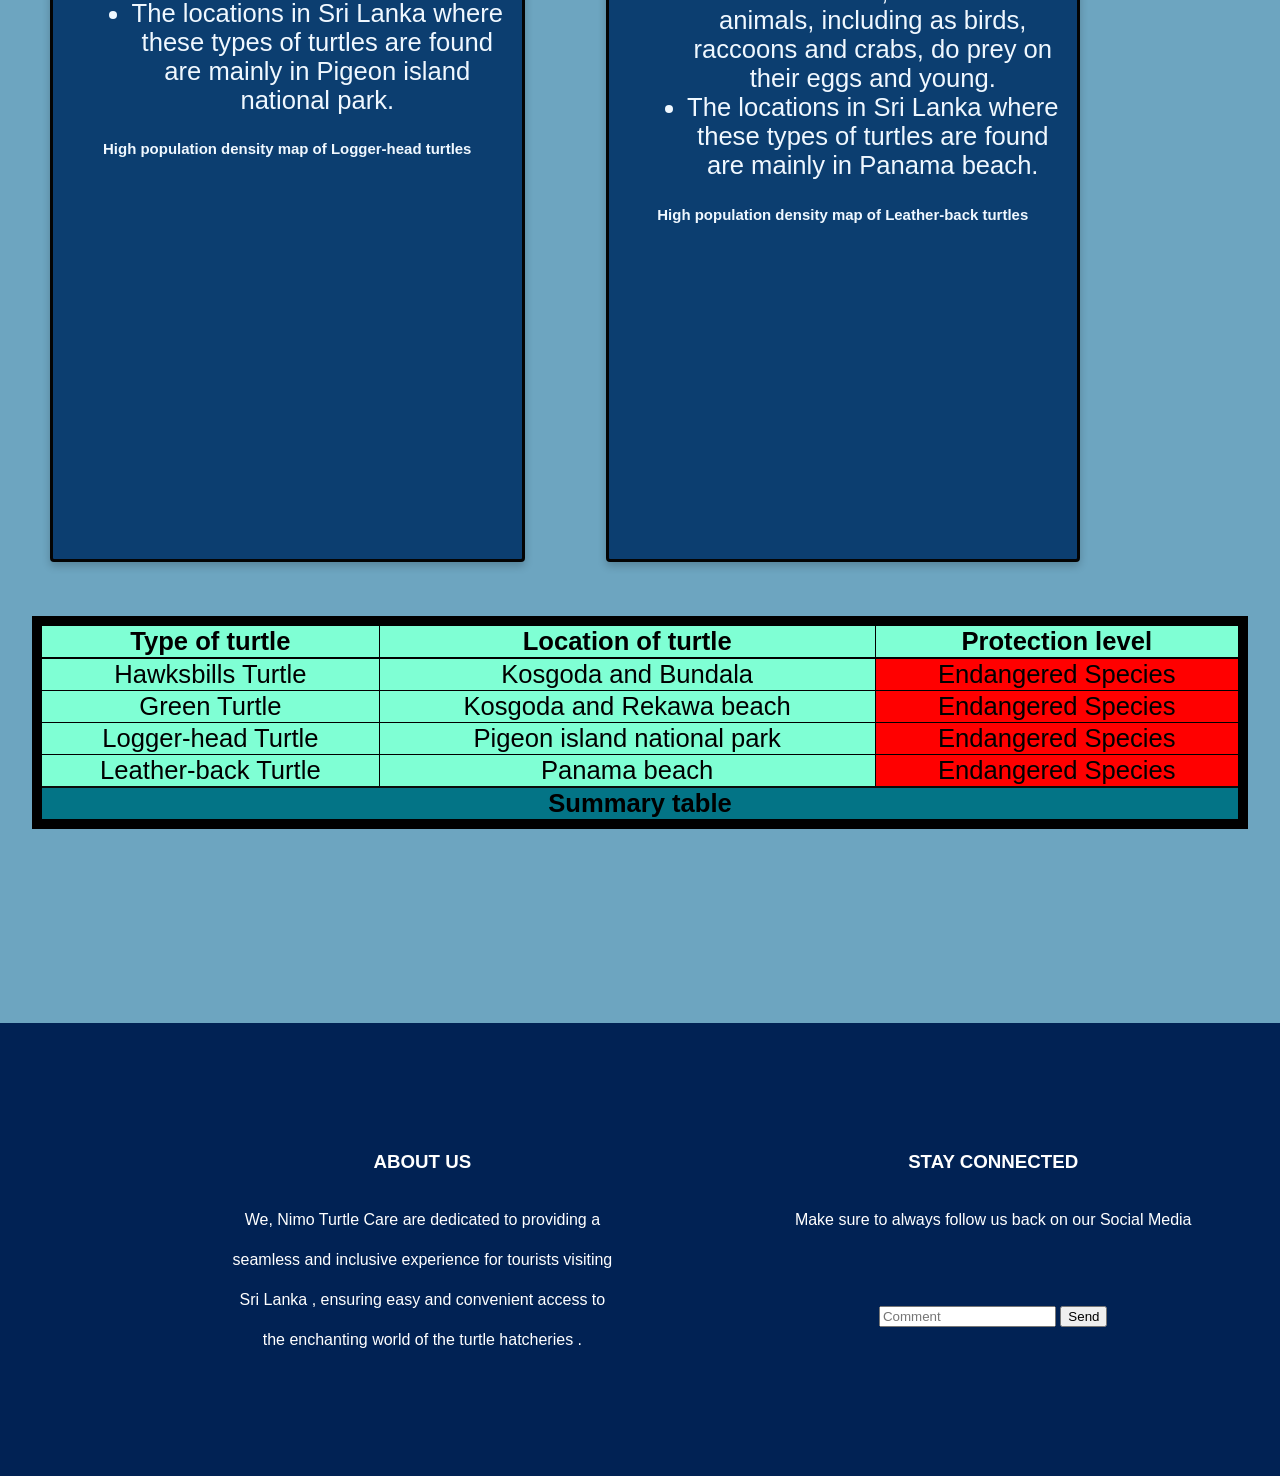
<file: turtle-catergories.html>
<!DOCTYPE html>
<html lang="en">
<head>
  <meta charset="UTF-8">
<!--meta name ="viewport" content="with=device-width,initial-scale=1.0">-->
<title>TURTLE HATCHERIES IN SRILANKA</title>
<link rel="stylesheet" href="turtle-catergories.css">
</head>
<body>
<nav>  

  <a href="turtle-catergories.html"><img src="images/Capture-removebg-preview (2).png" alt="Logo" class="responsive-image"></a>
  <div class="nav-links">
    <ul>
      <li><a href="index.html">HOME</a></li>
      <li><a href="turtle-catergories.html">TURTLE CATERGORIES</a></li>
      <li><a href="hikkaduwa.html">HIKKADUWA HATCHERY</a></li>
      <li><a href="threats.html">THREATS</a></li>
      <li>
        <a href="">OTHER HATCHERIES</a>
        <ul>
          <li><a href="kosgoda.html">kosgoda</a></li>
          <li><a href="bentota.html">bentota</a></li>
        </ul>
      </li>
      <li><a href="purchase.html">PURCHASE/DONATE</a></li>
    </ul>
  </div>
</nav>
<br><br><br><br><br><br><br>

<div class="head1">
  <h1><b>TURTLE CATERGORIES</b></h1>
</div>
<br><br>
<div class="text">
<p>Four different species of sea turtles may be found in Sri Lanka, and they are all considered to be either endangered or critically endangered. The green turtle, hawksbill turtle , loggerhead turtle, and leatherback turtle are among these species. Several species can be found nesting on particular beaches all around the island, and each has its own distinctive traits.</p>
</div>
<br>

<div class="threat1">
    
  <div class="threatcon">
  <h2>HAWKSBILL TURTLE</h2><br>
  <img src="images/hawks.jpeg" alt="hawksbill turtle" style="max-width:100%;height:auto;" class="responsive-image">
  

      <div class="threats">
        <ul>
          <li>The term hawksbill describes the small, pointed beak of a bird.</li>
          
          <li>They feature an odd arrangement of interlocking scales on their shells that give the edges a serrated appearance.</li>
          
          <li>Stores commonly labeled them as ‘’tortoises shell’’ due to their brightly colored and uniquely designed shells</li>
          
          <li> These turtles are mostly found in Kosgoda.</li>
          
          <li> These turtles also tend to migrate across to the colder regions of the sea when needed.</li>
          
          <li> Early December would be the peak time to witness this turtles across the sea bed.</li>
          
      </ul> 

    </div>

    <div class="hawksbill map">
      <h3>High population density map of hawksbill turtle</h3>
        <div>
          <iframe src="https://www.google.com/maps/embed?pb=!1m18!1m12!1m3!1d31723.424647326716!2d80.00407194702387!3d6.338559793663453!2m3!1f0!2f0!3f0!3m2!1i1024!2i768!4f13.1!3m3!1m2!1s0x3ae22bd2c88fd773%3A0xe745cf053e7bab75!2sKosgoda%20Sea%20Turtle%20Conservation%20Project!5e0!3m2!1sen!2slk!4v1685424698408!5m2!1sen!2slk" width="400" height="300" style="border:0;" allowfullscreen="" loading="lazy" referrerpolicy="no-referrer-when-downgrade"></iframe>

      </div>
    
    
  </div>
  </div>
  
  <div class="card1">
  <h2>GREEN TURTLE</h2><br>
  <img src="images/green turtle.jpg" alt="green turtle" style="max-width:100%;height:auto;" class="responsive-image">
  
      <div class="threats">
        <ul>
          <li>These turtles are the most prevalent species of sea turtles in Sri Lanka, which shells that are brown, black or dark green</li>
        
        <li>This sea turtle species gets its name because the fat behind the top shell is frequently greenish.</li>
        
        <li>The green turtle, which may grow to a height of 120 centimeters from our faces out against the loggerhead turtle as the second largest species of turtle.</li>
        
        <li>Adult green turtles become vegetarian and eat only sea grasses, seaweed, and algae, whereas juvenile turtles eat worms, jellyfish, and sponges.</li>
        
        <li>The locations in Sri Lanka where these types of turtles are found are mainly in Rekawa beach.</li>
      </ul>
  </div>
  
<div class="green map">
  <h3>High population density map of Green turtles </h3>
  <iframe src="https://www.google.com/maps/embed?pb=!1m18!1m12!1m3!1d3967.628939862692!2d80.85284947485323!3d6.045540593940178!2m3!1f0!2f0!3f0!3m2!1i1024!2i768!4f13.1!3m3!1m2!1s0x3ae6b4f71b54391d%3A0x6edcdb75d1d6b794!2sRekawa%20Turtle%20Beach!5e0!3m2!1sen!2slk!4v1685424454224!5m2!1sen!2slk" width="400" height="300" style="border:0;" allowfullscreen="" loading="lazy" referrerpolicy="no-referrer-when-downgrade"></iframe>
</div> 
</div>
</div>
<br><br><br><br>
<div class="threat2">
    
  <div class="threatcon2">
  <h2>LOGGER-HEAD TURTLE</h2><br>
  <img src="images/logger.jpg" alt="logger turtle" style="max-width:100%;height:auto;" class="responsive-image">
  <p>
  <p>

      <div class="threats22">
        <ul>
          <li>The enormous heads of loggerhead turtles support strong jaw muscles that enable them to crush hard-shelled food like clams and sea urchins, thus the name of the species. </li> 
          
          <li>The only surviving members of a species of reptiles that have roamed our oceans for the past 100 million years are mostly the loggerhead turtles.</li>
          
          <li>Breeding happens all year round, although it is most active in the summer. With several partners females are able to produce two to five clutches of up to 130 eggs in a season.</li>
          
          <li>Since they are predominantly carnivores, loggerhead sea turtles may crush conchs, bivalves, and horseshoe crabs with their powerful teeth.</li>
      
          <li>These turtles are named for their broad ,muscular heads</li>
         
          <li>The locations in Sri Lanka where these types of turtles are found are mainly in Pigeon island national park.</li>
          </ul> 

    </div>

    <div class="logger map">
      <h3>High population density map of Logger-head turtles</h3>
        <div>
          <iframe src="https://www.google.com/maps/embed?pb=!1m18!1m12!1m3!1d1971.8404433944322!2d81.20441439999999!3d8.7218213!2m3!1f0!2f0!3f0!3m2!1i1024!2i768!4f13.1!3m3!1m2!1s0x3afbbfbf56b2326f%3A0x7b13c75a4db5fbcf!2sPigeon%20Island%20Marine%20National%20Park!5e0!3m2!1sen!2slk!4v1685424553699!5m2!1sen!2slk" width="400" height="300" style="border:0;" allowfullscreen="" loading="lazy" referrerpolicy="no-referrer-when-downgrade"></iframe>

      
        </div>
    
    
  </div>
  </div>

  <div class="card2">
    <h2>LEATHER-BACK TURTLE</h2><br>
    <img src="images/leather.jpg" alt="green turtle" style="max-width:100%;height:auto;" class="responsive-image">
    <p>
        <div class="threats">
          <ul>
          <li>The inky-blue carapace of the leatherback is slightly flexible and almost rubbery to the touch, in contrast to the hard, bony shells of all other sea turtles.</li>

          <li>Leatherbacks, who differ from their reptile ancestors in that they can create and store body heat, are able to sustain warm body temperatures in freezing water.</li>
          
          <li>These adaptations include a big body size, modifications to blood flow and swimming activity, and a thick covering of fat.</li>
          
          <li>There are records of leatherbacks diving 1,200 meters (4,000ft) or deeper. Scuba divers, on the other hand, usually only go down approximately 100 feet(30meters).</li>
          
          <li>Despite there aren’t many species that prey on adult leatherbacks, numerous animals, including as birds, raccoons and crabs, do prey on their eggs and young.</li>
          
          <li>The locations in Sri Lanka where these types of turtles are found are mainly in Panama beach.</li>
    </ul>
        </div>
    
  <div class="leather map">
    <h3>High population density map of Leather-back turtles</h3>
    <iframe src="https://www.google.com/maps/embed?pb=!1m18!1m12!1m3!1d15848.482310069514!2d81.79796194303643!3d6.75514729186122!2m3!1f0!2f0!3f0!3m2!1i1024!2i768!4f13.1!3m3!1m2!1s0x3ae5be8618441ca3%3A0x312c9c61dcd6ac12!2z4La04LeP4Lax4La4IOC2uOC3lOC3hOC3lOC2r-C3lOC3gOC3meC2u-C3hSBQYW5hbWEgQmVhY2g!5e0!3m2!1sen!2slk!4v1685475405455!5m2!1sen!2slk" width="400" height="300" style="border:0;" allowfullscreen="" loading="lazy" referrerpolicy="no-referrer-when-downgrade"></iframe>
  </div> 
</div>
</div>
<br><br><br>
 <!--Table--> 
<table>
<thead>
<tr>
<th>Type of turtle</th>
<th>Location of turtle</th>
<th>Protection level</th>
</tr>
</thead>
<tbody>
<tr>
<td> Hawksbills Turtle</td>
<td> Kosgoda and Bundala </td>
<td>Endangered Species </td>
</tr>
<tr>
<td>Green Turtle</td>
<td> Kosgoda and Rekawa beach</td>
<td> Endangered Species</td>
</tr>
<tr>
<td> Logger-head Turtle </td>
<td> Pigeon island national park </td>
<td> Endangered Species </td>
</tr>
<tr>
<td> Leather-back Turtle </td>
<td>Panama beach </td>
<td> Endangered Species </td>
</tr>
</tbody>
<tfoot>
<tr>
<td colspan="3">Summary table</td>
</tr>
<tfoot>
</table>
<br><br><br>
<!-- Footer -->
<div class="FOOTER">
  <div class="m1">
      <h3>ABOUT US</h3>
      <p>We, Nimo Turtle Care are dedicated to providing a seamless and inclusive experience for tourists visiting Sri Lanka , ensuring easy and convenient access to the enchanting world of the turtle hatcheries .</p>
  </div>

  <div class="m2">
      <h3>STAY CONNECTED</h3>
      <p>Make sure to always follow us back on our Social Media </p><br>
      <form>
          <input type="text" placeholder="Comment ">
          <button type="submit">Send</button>
      </form>
  </div>
  <!-- I used referenced information from the below sources :
  WWF. (n.d.). Marine Turtles. Retrieved March 29, 2023, from https://www.wwf.org.uk/learn/wildlife/marine-turtles (Last accessed: March 29, 2023)
  WWF. (n.d.). Hawksbill Turtle. World Wildlife Fund. https://www.worldwildlife.org/species/hawksbill-turtle (accessed March 29, 2023).
  National Wildlife Federation. (n.d.). Leatherback Sea Turtle. Retrieved from https://www.nwf.org/Educational-Resources/Wildlife-Guide/Reptiles/Sea-Turtles/Leatherback-Sea-Turtle. (Accessed on March 30, 2023).
  National Geographic Society. (n.d.). Loggerhead sea Turtle. National Geographic Society. https://www.nationalgeographic.com/animals/reptiles/facts/loggerhead-sea-turtle. (accessed on 2023-03-30).
  National Geographic Society. (n.d.). Green sea Turtle. National Geographic Society. https://www.nationalgeographic.com/animals/reptiles/facts/green-sea-turtle. (accessed on 2023-03-30).
  Volunteer World. (n.d.). Sea Turtle Conservation in Sri Lanka. Volunteer World. https://www.volunteerworld.com/en/volunteer-abroad/sea-turtle-sri-lanka. (Accessed on 2023-03-30)
  -->
  
</div>
</body>
</html>
</file>
<file: bentota.css>
*{
  margin:0;
  padding:0;
  font-family: Verdana, Geneva, Tahoma, sans-serif;

 
}
.head1{
font-size:20px;
text-align: center;
}

body{
  background-color: #6DA5C0;
}

nav{
  display: flex;
  padding: 50px;
  max-height: 25px;
  justify-content: space-between;
  align-items: center;
  position: fixed;
  background-color: #012254;
  top: 0;
  left: 0;
  right: 0;
  z-index: 2; /*controls the stacking order of elements on the page*/ /*to prevent content overlap with navbar*/
  /*z-index=1 for the nav bar which places it on top of other elements that have a lower z-index value.*/
}
nav img{
  width: 100px;

}
.nav-links{
  flex: 1;
  text-align: right;
}
/* extra code drop down*/
.nav-links li{
  display: inline-block;
  list-style: none;
}
.nav-links ul{
  float: right;
}

.nav-links ul li{
  list-style: none;
  display: inline-block;
  padding:8px 12px; /*8px is for top and bottom, 12px is for left and right*/
  position: relative;
}
.nav-links ul li a{
  color: rgb(255, 255, 255);
  text-decoration: none;
  font-size: 20px;
}
.nav-links ul li::after{
  content:'';
  width:0%;
  height:2px;
  background: rgb(102, 255, 0);
  display:block;
  margin:auto;
  transition: 0.5s;
}
.nav-links ul li:hover::after{
  width:100%;

}

/*dropdown nav style*/
.nav-links ul li ul{
  position: absolute;
  display: none;
 /* background-color: rgb(195, 29, 29);*/
  /*border-radius: 0px 0px 5px 5px;*/
  
  
}
.nav-links ul li ul li{
  line-height: 1;
  width: 140px;
  border-radius: 5px;
  padding: 2px;
  display: block;
  margin-left: 5%;
  text-transform: uppercase;
  text-align: center;
}
nav ul li:hover ul{ /*code that lets you get the dropdown*/
  display: block;
}

.nav-links ul li ul li a{
  padding: 10px 16px;
  
}

.nav-links ul li ul li a:hover{
 /* background-color: rgb(0, 0, 0);*/
 
 
}




/*dropdown nav style*/
.nav-links ul li ul{
  position: absolute;
  display: none;
 /* background-color: rgb(195, 29, 29);*/
  /*border-radius: 0px 0px 5px 5px;*/
  font-size:1px;
  
}
.nav-links ul li ul li{
  line-height: 1;
  width: 140px;
  border-radius: 5px;
  padding: 2px;
  display: block;
  margin-left: 5%;
  text-transform: uppercase;
  text-align: center;
  
}
nav ul li:hover ul{ /*code that lets you get the dropdown*/
  display: block;
}

.nav-links ul li ul li a{
  padding: 10px 16px;
  
}



.button2{
  display: inline-block;
  padding: 10px 20px;
  background-color:#012254;
    color: white;
  text-decoration:none ;
  border-radius:4px ;
   margin-left:560px;
   margin-top: 50px;
   border-radius: 25px;
   border-color: black;
  
}

.button2:hover{
  background-color: #00747f;
}
.header1{
  text-align: center;
  font-size: 28px;
  background-color: rgb(47, 146, 233);
  text-decoration: underline;
  width: 70%;
  margin-left: 250px;
}
.header2{
  text-align: center;
  font-size: 25px;
 
  margin-top:80px;
  background-color: rgb(47, 146, 233);
  color: rgb(0, 0, 0);
  text-decoration:none ;
}

.kosgodainfo{
  text-align: left;
  font-size: 20px;
  margin-top: 10px;
}
.kosgodainfoimage{
  margin-left: 300px;
  margin-top: 30px;
}

.header22{
  text-align: center;
  font-size: 25px;
  
  margin-top:80px;
  background-color: rgb(47, 146, 233);
  color: rgb(0, 0, 0);
  text-decoration:none ;
}

.kosgodainfo2{
  text-align: left;
  font-size: 20px;
  margin-top: 10px;
}
.kosgodainfoimage2{
  margin-left: 300px;
  margin-top: 10px;
  border-radius: 25px;
  border:chartreuse 10px;
}


.header33{
  text-align: center;
  font-size: 25px;
  
  margin-top:60px;
  background-color: rgb(47, 146, 233);
  color: rgb(0, 0, 0);
  text-decoration:none ;

  
}

.kosgodainfo3{
  text-align: left;
  font-size: 20px;
  margin-top: 10px;
}
.kosgodainfoimage3{
  margin-left: 300px;
  margin-top: 10px;

/* for the slideshow*/
}
.container{
  position: static;
  top:90%;
  left:50%;
  overflow:visible;
  display:inline-block;
  width:300px;
  height:200px;
  margin:10px;
  
}

  


.wrapper{
width:100%;
height: 100%;
display: flex;
margin-top: 40px;

}
img{
width:100%;
height:100%;
object-fit:cover

}
.wrapper:hover img {
  transform:scale(1.2);
}
/* footer*/

.FOOTER {
  line-height: 40px;
  padding: 100px 15%;
  background: #012254;
  color: white;
  display: flex;
  text-align: center;
  margin-top: 140px;
  width: 100%;
  
}
.m1 {
  margin-left: 3%;
  width: 30%;
}
.m1 p{
  color: white;
}

.m2 {
  flex-grow: 1.5;
  margin-left:-100px;
}

.m2 p{
  color: white;
}
.responsive-image{
  max-width: 100%;
  height: auto;
}
</file>
<file: confirmation.css>
body, h1, h2, h3, p, ul, li, form, table, th, td {
    margin: 0;
    padding: 0;
}

body {
    background-color: #6DA5C0;
    font-family: Arial, sans-serif;
    margin: 0;
    padding: 0;
}

.ribbon {
    background-color: #030056;
    color: #fff;
    text-align: center;
    padding: 30px 60px;
    position: relative;
}

.ribbon-heading {
    margin: 0;
    font-size: 65px;
    font-weight: bold;
    text-align: center;
    font-family: Verdana, Geneva, Tahoma, sans-serif;
}

/* Buttons */

.link2 {
    display: inline-block;
    padding: 12px 24px;
    background-color: #0A034E;
    text-decoration: none;
    font-size: 16px;
    border: none;
    cursor: pointer;
    transition: background-color 0.3s;
    margin-top:2px;
    margin-left:150px;
    font-family: Verdana, Geneva, Tahoma, sans-serif;
}

.link2:hover {
    background-color: #0470A9;
    
}

.button2 {
    display: inline-block;
    padding: 12px 24px;
    background-color: #0A034E;
    text-decoration: none;
    font-size: 16px;
    border: none;
    border-radius: 5px;
    margin-top: 15px;
    margin-left: 10px;
    cursor: pointer;
    transition: background-color 0.3s;
    font-family: Verdana, Geneva, Tahoma, sans-serif;
    color: white;
}

.button2:hover {
    background-color: #0470A9;
}


body, h1, h2, h3, p, ul, li, form, table, th, td {
    margin: 0;
    padding: 0;
}

body {
    background-color: #6DA5C0;
    font-family: Arial, sans-serif;
    margin: 0;
    padding: 0;
}

.ribbon {
    background-color: #030056;
    color: #fff;
    text-align: center;
    padding: 30px 60px;
    position: relative;
}

.ribbon-heading {
    margin: 0;
    font-size: 65px;
    font-weight: bold;
    text-align: center;
    font-family: Verdana, Geneva, Tahoma, sans-serif;
}

/* Buttons */

.link2 {
    display: inline-block;
    padding: 12px 24px;
    background-color: #0A034E;
    text-decoration: none;
    font-size: 16px;
    border: none;
    cursor: pointer;
    transition: background-color 0.3s;
    margin-top:2px;
    margin-left:150px;
    font-family: Verdana, Geneva, Tahoma, sans-serif;
}

.link2:hover {
    background-color: #0470A9;
    
}

.button2 {
    display: inline-block;
    padding: 12px 24px;
    background-color: #0A034E;
    text-decoration: none;
    font-size: 16px;
    border: none;
    border-radius: 5px;
    margin-top: 15px;
    margin-left: 10px;
    cursor: pointer;
    transition: background-color 0.3s;
    font-family: Verdana, Geneva, Tahoma, sans-serif;
    color: white;
}

.button2:hover {
    background-color: #0470A9;
}

/* Summary table*/
.ticketTable {
    margin-left: auto;
    margin-right: auto;
    width: 80%;
    margin-top: -80px;
    padding: 20px;
    border: 2px solid #000;
    border-radius: 10px;
    background-color: #fff;
    box-shadow: 0 2px 6px rgba(0, 0, 0, 0.1);
    margin-bottom: 500px;
}
table {
    font-family: Arial, sans-serif;
    border-collapse: collapse;
    width: 80%;
    margin: 20px auto;
    background-color: #f2f2f2;
    box-shadow: 0 0 10px rgba(0, 0, 0, 0.1);

}

th, td {
    padding: 12px 16px;
    text-align: center;
    border-bottom: 1px solid #ccc;
}

th {
    background-color: #030056;
    font-weight: bold;
    color: #fff;
}

tr:hover {
    background-color: #e1e1e1;
}

td:nth-child(1) {
    text-align: left;
}

td:nth-child(n+2) {
    color: #423cf3;
    font-weight: bold;
}

td:nth-child(3) {
    color: #DC3545;
}

tr:last-child {
    border-bottom: 2px solid #0700c8;
}
/* Summary table*/

.summary-table {
    padding: 10px;
    width: 65%;
    position: absolute;
    top: 270px; /* Adjust the top margin  */
    left: 576px; /* Adjust the right margin */
}

.summary {
    text-align: center;
}
/* Confirmation section */
.confirmation-section {
    text-align: center;
    margin-top: 30px;
    padding: 18px;
    border: 3px solid #000;
    border-radius: 10px;
    background-color: #b6d1db;
    box-shadow: 0 2px 6px rgba(83, 7, 249, 0.1);
    width: 45%;
    margin-left: 380px;
}

.confirmation-section h3 {
    font-size: 28px;
    color: #030056;
    margin-bottom: 10px;
}

.confirmation-section p {
    font-size: 18px;
    font-weight: bold;
}

.confirmation-section + div {
    margin-top: 20px;
}


.hidden-row {
    display: none;
  }



  @media (max-width: 428px) {
    .ticketTable {
        width: 90%;
    }
    .ribbon-heading {
        font-size: 30px;
    }
    .link2 {
        margin-left: 10px;
    }
    .summary-table {
        left: 50%;
        transform: translateX(-50%);
        top: 480px;
        width: 90%;
    }
    .confirmation-section {
        width: 80%;
        margin-left: 10%;
    }
}

@media (max-width: 768px) {
    .ticketTable {
        width: 90%;
    }
    .ribbon-heading {
        font-size: 40px;
    }
    .link2 {
        margin-left: 10px;
    }
    .summary-table {
        left: 50%;
        transform: translateX(-50%);
        top: 600px;
        width: 90%;
    }
    .confirmation-section {
        width: 70%;
        margin-left: 15%;
    }
}

@media (max-width: 360px) {
    .ticketTable {
        width: 90%;
    }
    .ribbon-heading {
        font-size: 40px;
    }
    .link2 {
        margin-left: 10px;
    }
    .summary-table {
        left: 50%;
        transform: translateX(-50%);
        top: 480px;
        width: 90%;
    }
    .confirmation-section {
        width: 80%;
        margin-left: 10%;
    }
}

@media (max-width: 411px) {
    .ticketTable {
        width: 90%;
    }
    .ribbon-heading {
        font-size: 45px;
    }
    .link2 {
        margin-left: 10px;
    }
    .summary-table {
        left: 50%;
        transform: translateX(-50%);
        top: 480px;
        width: 90%;
    }
    .confirmation-section {
        width: 80%;
        margin-left: 10%;
    }
}
</file>
<file: Details.css>
body, h1, h2, h3, p, ul, li, form, table, th, td {
    margin: 0;
    padding: 0;
}

body {
    background-color: #6DA5C0;
    font-family: Arial, sans-serif;
    margin: 0;
    padding: 0;
}

.ribbon {
    background-color: #030056;
    color: #fff;
    text-align: center;
    padding: 30px 60px;
    position: relative;
}

.ribbon-heading {
    margin: 0;
    font-size: 65px;
    font-weight: bold;
    text-align: center;
    font-family: Verdana, Geneva, Tahoma, sans-serif;
}

/* Buttons */

.link2 {
    display: inline-block;
    padding: 12px 24px;
    background-color: #0A034E;
    text-decoration: none;
    font-size: 16px;
    border: none;
    cursor: pointer;
    transition: background-color 0.3s;
    margin-top:2px;
    margin-left:150px;
    font-family: Verdana, Geneva, Tahoma, sans-serif;
}

.link2:hover {
    background-color: #0470A9;
    
}

.button2 {
    display: inline-block;
    padding: 12px 24px;
    background-color: #0A034E;
    text-decoration: none;
    font-size: 16px;
    border: none;
    border-radius: 5px;
    margin-top: 15px;
    margin-left: 10px;
    cursor: pointer;
    transition: background-color 0.3s;
    font-family: Verdana, Geneva, Tahoma, sans-serif;
    color: white;
}

.button2:hover {
    background-color: #0470A9;
}

/* Summary table*/
.ticketTable {
    margin-left: auto;
    margin-right: auto;
    width: 80%;
    margin-top: -80px;
    padding: 20px;
    border: 2px solid #000;
    border-radius: 10px;
    background-color: #fff;
    box-shadow: 0 2px 6px rgba(0, 0, 0, 0.1);
    margin-bottom: 500px;
}
table {
    font-family: Arial, sans-serif;
    border-collapse: collapse;
    width: 80%;
    margin: 20px auto;
    background-color: #f2f2f2;
    box-shadow: 0 0 10px rgba(0, 0, 0, 0.1);

}

th, td {
    padding: 12px 16px;
    text-align: center;
    border-bottom: 1px solid #ccc;
}

th {
    background-color: #030056;
    font-weight: bold;
    color: #fff;
}

tr:hover {
    background-color: #e1e1e1;
}

td:nth-child(1) {
    text-align: left;
}

td:nth-child(n+2) {
    color: #423cf3;
    font-weight: bold;
}

td:nth-child(3) {
    color: #DC3545;
}

tr:last-child {
    border-bottom: 2px solid #0700c8;
}
/* Summary table*/

.summary-table {
    padding: 10px;
    width: 65%;
    position: absolute;
    top: 250px; /* Adjust the top margin */
    left: 520px; /* Adjust the right margin */
}

.summary {
    text-align: center;
}





.form-container {
    width: 400px;
    margin: 0 auto;
    padding: 20px;
    border: 1px solid #ccc;
    border-radius: 5px;
    box-shadow: 0 2px 4px rgba(0, 0, 0, 0.1);
}

/* Form boxes */
.iti {
    position: relative;
    display: inline-block;
}

input[type=tel] {
    padding-right: 6px;
    padding-left: 52px;
    margin-left: 0;

    position: relative;
    z-index: 0;
    margin-top: 0 !important;
    margin-bottom: 0 !important;
    margin-right: 0;
    border: 1px solid #CCC;
    width: 90%;  
    height: 35px;
    
    border-radius: 2px;
    font-family: inherit;
    font-size: 100%;
    color: inherit;
}

span {
    color: red;
    font-size: small;
    font-weight: bold;
}

.success {
    border: 3px solid green;
}

.error {
    border: 3px solid red;
}

form label {
    display: block;
    margin: 10px;
    font-weight: bold;
    font-family: Arial;
    font-size: 17px;
}

form input {
    display: block;
    margin: 10px;
}

.iti__selected-flag {
    position: absolute;
    left: 0;
    top: 0;
    width: 44px;
    height: 100%;
    z-index: 1;
}

.Header{
    font-size: 30px;
    font-weight: bold;
    margin-bottom: 5px;
    margin-left: 102px;
    color: rgb(0, 0, 0);
}

.validbox{
    border:5px solid #030056;
    width: 30%;
    height:20% ;
    margin-top: 30px;
    text-align: center;
    background-color: #96bbc2;
    margin-left: 25px;
}

input#name{
    margin-left: 100px;
    padding: 6px;
    width: 60%;
}
input#Email{
    margin-left: 100px;
    padding: 6px;
    width: 60%;
}

input#confirmemail{
    margin-left: 100px;
    padding: 6px;
    width: 60%;
}

select#gender{
    margin-left:13px;
    padding: 6px;
    width: 20%;
}

.hidden-row {
    display: none;
  }



@media (max-width: 414px), (max-width: 768px), (max-width: 360px), (max-width: 1440px) {

    .ribbon-heading {
        font-size: 40px;
        padding: 20px 40px;
    }

    .button2 {
        margin-top: 10px;
        margin-left: 5px;
    }

    .link2 {
        margin: 10px auto;
        margin-left: 50px;
    }

    .summary-table {
        top: 1000px;
        left: 50%;
        transform: translateX(-50%);
        width: 90%;
    }

    .validbox {
        width: 80%;
        margin-left: 5%;
        left: 20px;
    }

    input#name,
    input#Email,
    input#confirmemail {
        width: 50%;
        margin-left: 40px;
    }

    select#gender {
        width: 50%;
        margin-left: 0;
    }

    input[type=tel] {
        width:50%;
    }
    .Header{
        margin-left: 30px;
}
}
</file>
<file: international-telephone-input.css>
/* International Telephone Input Css */
.flag-container {
    position: absolute;
    top: 0;
    bottom:0;
    right: 0;
    padding: 1px;
    right: auto;
    left: 0;
}

.flag-container:hover {
    cursor: pointer;
}

.selected-flag {
    z-index: 1;
    position: relative;
    display: flex;
    align-items: center;
    height: 100%;
    padding: 0 6px 0 8px;
}

.flag.bd {
    height: 12px;
    background-position: -418px 0;
}

.arrow {
    margin-left: 6px;
    width: 0;
    height: 0;
    border-left: 6px solid transparent;
    border-right: 6px solid transparent;
    border-top: 6px solid #555;
}

.arrow-up {
    border-top: none;
    border-bottom: 6px solid #555;
}

.country-list {
    display: none;
    cursor: pointer;
    line-height: 18px;
    font-size: 16px;
    position: absolute;
    top: 50%;
    transform: translateY(-50%);
    z-index: 2;
    list-style: none;
    text-align: left;
    padding: 0;
    margin: 0 0 0 -1px;
    box-shadow: 0px 8px 10px 1px rgb(57 64 78 / 70%), 0px 3px 14px 2px rgb(57 64 78 / 70%), 0px 5px 5px -3px rgb(57 64 78 / 70%);
    background-color: #39404e;
    width: 100%;
    width: auto;
    max-height: 500px;
    white-space: nowrap;
    overflow: auto;
    -webkit-overflow-scrolling: touch;
}

.country-list.active {
    display: inline-block;
}

.country {
    padding: 5px 26px 5px 15px;
    outline: 0;
}

.country-list .divider {
    padding-bottom: 5px;
    margin-bottom: 5px;
    border-bottom: 1px solid rgb(0 0 0 / 12%);
}

.country.highlight {
    background-color: rgb(51 57 70);
}

.flag-box {
    display: inline-block;
    width: 20px;
}

.country-name,
.flag-box {
    margin-right: 6px;
}

.country-name,
.dial-code,
.flag-box {
    vertical-align: middle;
}

.country-name {
    color: #cdcdcd;
}

.dial-code {
    color: #adacaf;
}



/* International Telephone Input Flags Css */
.flag {
    width: 20px;
}

.flag.be {
    width: 18px;
}

.flag.ch {
    width: 15px;
}

.flag.mc {
    width: 19px;
}

.flag.ne {
    width: 18px;
}

.flag.np {
    width: 13px;
}

.flag.va {
    width: 15px;
}

@media (-webkit-min-device-pixel-ratio: 2), (min-resolution: 192dpi) {
    .flag {
        background-size: 5652px 15px;
    }
}

.flag.ac {
    height: 10px;
    background-position: 0 0;
}

.flag.ad {
    height: 14px;
    background-position: -22px 0;
}

.flag.ae {
    height: 10px;
    background-position: -44px 0;
}

.flag.af {
    height: 14px;
    background-position: -66px 0;
}

.flag.ag {
    height: 14px;
    background-position: -88px 0;
}

.flag.ai {
    height: 10px;
    background-position: -110px 0;
}

.flag.al {
    height: 15px;
    background-position: -132px 0;
}

.flag.am {
    height: 10px;
    background-position: -154px 0;
}

.flag.ao {
    height: 14px;
    background-position: -176px 0;
}

.flag.aq {
    height: 14px;
    background-position: -198px 0;
}

.flag.ar {
    height: 13px;
    background-position: -220px 0;
}

.flag.as {
    height: 10px;
    background-position: -242px 0;
}

.flag.at {
    height: 14px;
    background-position: -264px 0;
}

.flag.au {
    height: 10px;
    background-position: -286px 0;
}

.flag.aw {
    height: 14px;
    background-position: -308px 0;
}

.flag.ax {
    height: 13px;
    background-position: -330px 0;
}

.flag.az {
    height: 10px;
    background-position: -352px 0;
}

.flag.ba {
    height: 10px;
    background-position: -374px 0;
}

.flag.bb {
    height: 14px;
    background-position: -396px 0;
}

.flag.bd {
    height: 12px;
    background-position: -418px 0;
}

.flag.be {
    height: 15px;
    background-position: -440px 0;
}

.flag.bf {
    height: 14px;
    background-position: -460px 0;
}

.flag.bg {
    height: 12px;
    background-position: -482px 0;
}

.flag.bh {
    height: 12px;
    background-position: -504px 0;
}

.flag.bi {
    height: 12px;
    background-position: -526px 0;
}

.flag.bj {
    height: 14px;
    background-position: -548px 0;
}

.flag.bl {
    height: 14px;
    background-position: -570px 0;
}

.flag.bm {
    height: 10px;
    background-position: -592px 0;
}

.flag.bn {
    height: 10px;
    background-position: -614px 0;
}

.flag.bo {
    height: 14px;
    background-position: -636px 0;
}

.flag.bq {
    height: 14px;
    background-position: -658px 0;
}

.flag.br {
    height: 14px;
    background-position: -680px 0;
}

.flag.bs {
    height: 10px;
    background-position: -702px 0;
}

.flag.bt {
    height: 14px;
    background-position: -724px 0;
}

.flag.bv {
    height: 15px;
    background-position: -746px 0;
}

.flag.bw {
    height: 14px;
    background-position: -768px 0;
}

.flag.by {
    height: 10px;
    background-position: -790px 0;
}

.flag.bz {
    height: 14px;
    background-position: -812px 0;
}

.flag.ca {
    height: 10px;
    background-position: -834px 0;
}

.flag.cc {
    height: 10px;
    background-position: -856px 0;
}

.flag.cd {
    height: 15px;
    background-position: -878px 0;
}

.flag.cf {
    height: 14px;
    background-position: -900px 0;
}

.flag.cg {
    height: 14px;
    background-position: -922px 0;
}

.flag.ch {
    height: 15px;
    background-position: -944px 0;
}

.flag.ci {
    height: 14px;
    background-position: -961px 0;
}

.flag.ck {
    height: 10px;
    background-position: -983px 0;
}

.flag.cl {
    height: 14px;
    background-position: -1005px 0;
}

.flag.cm {
    height: 14px;
    background-position: -1027px 0;
}

.flag.cn {
    height: 14px;
    background-position: -1049px 0;
}

.flag.co {
    height: 14px;
    background-position: -1071px 0;
}

.flag.cp {
    height: 14px;
    background-position: -1093px 0;
}

.flag.cr {
    height: 12px;
    background-position: -1115px 0;
}

.flag.cu {
    height: 10px;
    background-position: -1137px 0;
}

.flag.cv {
    height: 12px;
    background-position: -1159px 0;
}

.flag.cw {
    height: 14px;
    background-position: -1181px 0;
}

.flag.cx {
    height: 10px;
    background-position: -1203px 0;
}

.flag.cy {
    height: 14px;
    background-position: -1225px 0;
}

.flag.cz {
    height: 14px;
    background-position: -1247px 0;
}

.flag.de {
    height: 12px;
    background-position: -1269px 0;
}

.flag.dg {
    height: 10px;
    background-position: -1291px 0;
}

.flag.dj {
    height: 14px;
    background-position: -1313px 0;
}

.flag.dk {
    height: 15px;
    background-position: -1335px 0;
}

.flag.dm {
    height: 10px;
    background-position: -1357px 0;
}

.flag.do {
    height: 14px;
    background-position: -1379px 0;
}

.flag.dz {
    height: 14px;
    background-position: -1401px 0;
}

.flag.ea {
    height: 14px;
    background-position: -1423px 0;
}

.flag.ec {
    height: 14px;
    background-position: -1445px 0;
}

.flag.ee {
    height: 13px;
    background-position: -1467px 0;
}

.flag.eg {
    height: 14px;
    background-position: -1489px 0;
}

.flag.eh {
    height: 10px;
    background-position: -1511px 0;
}

.flag.er {
    height: 10px;
    background-position: -1533px 0;
}

.flag.es {
    height: 14px;
    background-position: -1555px 0;
}

.flag.et {
    height: 10px;
    background-position: -1577px 0;
}

.flag.eu {
    height: 14px;
    background-position: -1599px 0;
}

.flag.fi {
    height: 12px;
    background-position: -1621px 0;
}

.flag.fj {
    height: 10px;
    background-position: -1643px 0;
}

.flag.fk {
    height: 10px;
    background-position: -1665px 0;
}

.flag.fm {
    height: 11px;
    background-position: -1687px 0;
}

.flag.fo {
    height: 15px;
    background-position: -1709px 0;
}

.flag.fr {
    height: 14px;
    background-position: -1731px 0;
}

.flag.ga {
    height: 15px;
    background-position: -1753px 0;
}

.flag.gb {
    height: 10px;
    background-position: -1775px 0;
}

.flag.gd {
    height: 12px;
    background-position: -1797px 0;
}

.flag.ge {
    height: 14px;
    background-position: -1819px 0;
}

.flag.gf {
    height: 14px;
    background-position: -1841px 0;
}

.flag.gg {
    height: 14px;
    background-position: -1863px 0;
}

.flag.gh {
    height: 14px;
    background-position: -1885px 0;
}

.flag.gi {
    height: 10px;
    background-position: -1907px 0;
}

.flag.gl {
    height: 14px;
    background-position: -1929px 0;
}

.flag.gm {
    height: 14px;
    background-position: -1951px 0;
}

.flag.gn {
    height: 14px;
    background-position: -1973px 0;
}

.flag.gp {
    height: 14px;
    background-position: -1995px 0;
}

.flag.gq {
    height: 14px;
    background-position: -2017px 0;
}

.flag.gr {
    height: 14px;
    background-position: -2039px 0;
}

.flag.gs {
    height: 10px;
    background-position: -2061px 0;
}

.flag.gt {
    height: 13px;
    background-position: -2083px 0;
}

.flag.gu {
    height: 11px;
    background-position: -2105px 0;
}

.flag.gw {
    height: 10px;
    background-position: -2127px 0;
}

.flag.gy {
    height: 12px;
    background-position: -2149px 0;
}

.flag.hk {
    height: 14px;
    background-position: -2171px 0;
}

.flag.hm {
    height: 10px;
    background-position: -2193px 0;
}

.flag.hn {
    height: 10px;
    background-position: -2215px 0;
}

.flag.hr {
    height: 10px;
    background-position: -2237px 0;
}

.flag.ht {
    height: 12px;
    background-position: -2259px 0;
}

.flag.hu {
    height: 10px;
    background-position: -2281px 0;
}

.flag.ic {
    height: 14px;
    background-position: -2303px 0;
}

.flag.id {
    height: 14px;
    background-position: -2325px 0;
}

.flag.ie {
    height: 10px;
    background-position: -2347px 0;
}

.flag.il {
    height: 15px;
    background-position: -2369px 0;
}

.flag.im {
    height: 10px;
    background-position: -2391px 0;
}

.flag.in {
    height: 14px;
    background-position: -2413px 0;
}

.flag.io {
    height: 10px;
    background-position: -2435px 0;
}

.flag.iq {
    height: 14px;
    background-position: -2457px 0;
}

.flag.ir {
    height: 12px;
    background-position: -2479px 0;
}

.flag.is {
    height: 15px;
    background-position: -2501px 0;
}

.flag.it {
    height: 14px;
    background-position: -2523px 0;
}

.flag.je {
    height: 12px;
    background-position: -2545px 0;
}

.flag.jm {
    height: 10px;
    background-position: -2567px 0;
}

.flag.jo {
    height: 10px;
    background-position: -2589px 0;
}

.flag.jp {
    height: 14px;
    background-position: -2611px 0;
}

.flag.ke {
    height: 14px;
    background-position: -2633px 0;
}

.flag.kg {
    height: 12px;
    background-position: -2655px 0;
}

.flag.kh {
    height: 13px;
    background-position: -2677px 0;
}

.flag.ki {
    height: 10px;
    background-position: -2699px 0;
}

.flag.km {
    height: 12px;
    background-position: -2721px 0;
}

.flag.kn {
    height: 14px;
    background-position: -2743px 0;
}

.flag.kp {
    height: 10px;
    background-position: -2765px 0;
}

.flag.kr {
    height: 14px;
    background-position: -2787px 0;
}

.flag.kw {
    height: 10px;
    background-position: -2809px 0;
}

.flag.ky {
    height: 10px;
    background-position: -2831px 0;
}

.flag.kz {
    height: 10px;
    background-position: -2853px 0;
}

.flag.la {
    height: 14px;
    background-position: -2875px 0;
}

.flag.lb {
    height: 14px;
    background-position: -2897px 0;
}

.flag.lc {
    height: 10px;
    background-position: -2919px 0;
}

.flag.li {
    height: 12px;
    background-position: -2941px 0;
}

.flag.lk {
    height: 10px;
    background-position: -2963px 0;
}

.flag.lr {
    height: 11px;
    background-position: -2985px 0;
}

.flag.ls {
    height: 14px;
    background-position: -3007px 0;
}

.flag.lt {
    height: 12px;
    background-position: -3029px 0;
}

.flag.lu {
    height: 12px;
    background-position: -3051px 0;
}

.flag.lv {
    height: 10px;
    background-position: -3073px 0;
}

.flag.ly {
    height: 10px;
    background-position: -3095px 0;
}

.flag.ma {
    height: 14px;
    background-position: -3117px 0;
}

.flag.mc {
    height: 15px;
    background-position: -3139px 0;
}

.flag.md {
    height: 10px;
    background-position: -3160px 0;
}

.flag.me {
    height: 10px;
    background-position: -3182px 0;
}

.flag.mf {
    height: 14px;
    background-position: -3204px 0;
}

.flag.mg {
    height: 14px;
    background-position: -3226px 0;
}

.flag.mh {
    height: 11px;
    background-position: -3248px 0;
}

.flag.mk {
    height: 10px;
    background-position: -3270px 0;
}

.flag.ml {
    height: 14px;
    background-position: -3292px 0;
}

.flag.mm {
    height: 14px;
    background-position: -3314px 0;
}

.flag.mn {
    height: 10px;
    background-position: -3336px 0;
}

.flag.mo {
    height: 14px;
    background-position: -3358px 0;
}

.flag.mp {
    height: 10px;
    background-position: -3380px 0;
}

.flag.mq {
    height: 14px;
    background-position: -3402px 0;
}

.flag.mr {
    height: 14px;
    background-position: -3424px 0;
}

.flag.ms {
    height: 10px;
    background-position: -3446px 0;
}

.flag.mt {
    height: 14px;
    background-position: -3468px 0;
}

.flag.mu {
    height: 14px;
    background-position: -3490px 0;
}

.flag.mv {
    height: 14px;
    background-position: -3512px 0;
}

.flag.mw {
    height: 14px;
    background-position: -3534px 0;
}

.flag.mx {
    height: 12px;
    background-position: -3556px 0;
}

.flag.my {
    height: 10px;
    background-position: -3578px 0;
}

.flag.mz {
    height: 14px;
    background-position: -3600px 0;
}

.flag.na {
    height: 14px;
    background-position: -3622px 0;
}

.flag.nc {
    height: 10px;
    background-position: -3644px 0;
}

.flag.ne {
    height: 15px;
    background-position: -3666px 0;
}

.flag.nf {
    height: 10px;
    background-position: -3686px 0;
}

.flag.ng {
    height: 10px;
    background-position: -3708px 0;
}

.flag.ni {
    height: 12px;
    background-position: -3730px 0;
}

.flag.nl {
    height: 14px;
    background-position: -3752px 0;
}

.flag.no {
    height: 15px;
    background-position: -3774px 0;
}

.flag.np {
    height: 15px;
    background-position: -3796px 0;
}

.flag.nr {
    height: 10px;
    background-position: -3811px 0;
}

.flag.nu {
    height: 10px;
    background-position: -3833px 0;
}

.flag.nz {
    height: 10px;
    background-position: -3855px 0;
}

.flag.om {
    height: 10px;
    background-position: -3877px 0;
}

.flag.pa {
    height: 14px;
    background-position: -3899px 0;
}

.flag.pe {
    height: 14px;
    background-position: -3921px 0;
}

.flag.pf {
    height: 14px;
    background-position: -3943px 0;
}

.flag.pg {
    height: 15px;
    background-position: -3965px 0;
}

.flag.ph {
    height: 10px;
    background-position: -3987px 0;
}

.flag.pk {
    height: 14px;
    background-position: -4009px 0;
}

.flag.pl {
    height: 13px;
    background-position: -4031px 0;
}

.flag.pm {
    height: 14px;
    background-position: -4053px 0;
}

.flag.pn {
    height: 10px;
    background-position: -4075px 0;
}

.flag.pr {
    height: 14px;
    background-position: -4097px 0;
}

.flag.ps {
    height: 10px;
    background-position: -4119px 0;
}

.flag.pt {
    height: 14px;
    background-position: -4141px 0;
}

.flag.pw {
    height: 13px;
    background-position: -4163px 0;
}

.flag.py {
    height: 11px;
    background-position: -4185px 0;
}

.flag.qa {
    height: 8px;
    background-position: -4207px 0;
}

.flag.re {
    height: 14px;
    background-position: -4229px 0;
}

.flag.ro {
    height: 14px;
    background-position: -4251px 0;
}

.flag.rs {
    height: 14px;
    background-position: -4273px 0;
}

.flag.ru {
    height: 14px;
    background-position: -4295px 0;
}

.flag.rw {
    height: 14px;
    background-position: -4317px 0;
}

.flag.sa {
    height: 14px;
    background-position: -4339px 0;
}

.flag.sb {
    height: 10px;
    background-position: -4361px 0;
}

.flag.sc {
    height: 10px;
    background-position: -4383px 0;
}

.flag.sd {
    height: 10px;
    background-position: -4405px 0;
}

.flag.se {
    height: 13px;
    background-position: -4427px 0;
}

.flag.sg {
    height: 14px;
    background-position: -4449px 0;
}

.flag.sh {
    height: 10px;
    background-position: -4471px 0;
}

.flag.si {
    height: 10px;
    background-position: -4493px 0;
}

.flag.sj {
    height: 15px;
    background-position: -4515px 0;
}

.flag.sk {
    height: 14px;
    background-position: -4537px 0;
}

.flag.sl {
    height: 14px;
    background-position: -4559px 0;
}

.flag.sm {
    height: 15px;
    background-position: -4581px 0;
}

.flag.sn {
    height: 14px;
    background-position: -4603px 0;
}

.flag.so {
    height: 14px;
    background-position: -4625px 0;
}

.flag.sr {
    height: 14px;
    background-position: -4647px 0;
}

.flag.ss {
    height: 10px;
    background-position: -4669px 0;
}

.flag.st {
    height: 10px;
    background-position: -4691px 0;
}

.flag.sv {
    height: 12px;
    background-position: -4713px 0;
}

.flag.sx {
    height: 14px;
    background-position: -4735px 0;
}

.flag.sy {
    height: 14px;
    background-position: -4757px 0;
}

.flag.sz {
    height: 14px;
    background-position: -4779px 0;
}

.flag.ta {
    height: 10px;
    background-position: -4801px 0;
}

.flag.tc {
    height: 10px;
    background-position: -4823px 0;
}

.flag.td {
    height: 14px;
    background-position: -4845px 0;
}

.flag.tf {
    height: 14px;
    background-position: -4867px 0;
}

.flag.tg {
    height: 13px;
    background-position: -4889px 0;
}

.flag.th {
    height: 14px;
    background-position: -4911px 0;
}

.flag.tj {
    height: 10px;
    background-position: -4933px 0;
}

.flag.tk {
    height: 10px;
    background-position: -4955px 0;
}

.flag.tl {
    height: 10px;
    background-position: -4977px 0;
}

.flag.tm {
    height: 14px;
    background-position: -4999px 0;
}

.flag.tn {
    height: 14px;
    background-position: -5021px 0;
}

.flag.to {
    height: 10px;
    background-position: -5043px 0;
}

.flag.tr {
    height: 14px;
    background-position: -5065px 0;
}

.flag.tt {
    height: 12px;
    background-position: -5087px 0;
}

.flag.tv {
    height: 10px;
    background-position: -5109px 0;
}

.flag.tw {
    height: 14px;
    background-position: -5131px 0;
}

.flag.tz {
    height: 14px;
    background-position: -5153px 0;
}

.flag.ua {
    height: 14px;
    background-position: -5175px 0;
}

.flag.ug {
    height: 14px;
    background-position: -5197px 0;
}

.flag.um {
    height: 11px;
    background-position: -5219px 0;
}

.flag.un {
    height: 14px;
    background-position: -5241px 0;
}

.flag.us {
    height: 11px;
    background-position: -5263px 0;
}

.flag.uy {
    height: 14px;
    background-position: -5285px 0;
}

.flag.uz {
    height: 10px;
    background-position: -5307px 0;
}

.flag.va {
    height: 15px;
    background-position: -5329px 0;
}

.flag.vc {
    height: 14px;
    background-position: -5346px 0;
}

.flag.ve {
    height: 14px;
    background-position: -5368px 0;
}

.flag.vg {
    height: 10px;
    background-position: -5390px 0;
}

.flag.vi {
    height: 14px;
    background-position: -5412px 0;
}

.flag.vn {
    height: 14px;
    background-position: -5434px 0;
}

.flag.vu {
    height: 12px;
    background-position: -5456px 0;
}

.flag.wf {
    height: 14px;
    background-position: -5478px 0;
}

.flag.ws {
    height: 10px;
    background-position: -5500px 0;
}

.flag.xk {
    height: 15px;
    background-position: -5522px 0;
}

.flag.ye {
    height: 14px;
    background-position: -5544px 0;
}

.flag.yt {
    height: 14px;
    background-position: -5566px 0;
}

.flag.za {
    height: 14px;
    background-position: -5588px 0;
}

.flag.zm {
    height: 14px;
    background-position: -5610px 0;
}

.flag.zw {
    height: 10px;
    background-position: -5632px 0;
}

.flag {
    height: 15px;
    box-shadow: 0 0 1px 0 #888;
    background-image: url(./img/flags.png);
    background-repeat: no-repeat;
    background-color: #dbdbdb;
    background-position: 20px 0;
}

@media (-webkit-min-device-pixel-ratio: 2), (min-resolution: 192dpi) {
    .flag {
        background-image: url(./img/flags@2x.png);
    }
}

.flag.np {
    background-color: transparent;
}
</file>
<file: hikkaduwa.css>
*{
  margin:0;
  padding:0;
  font-family: Verdana, Geneva, Tahoma, sans-serif;
}
body{
  background-color: #6DA5C0;
}

  
nav{
  display: flex;
  padding: 50px;
  max-height: 25px;
  justify-content: space-between;
  align-items: center;
  position: fixed;
  background-color: #012254;
  top: 0;
  left: 0;
  right: 0;
  z-index: 2; /*controls the stacking order of elements on the page*/ /*to prevent content overlap with navbar*/
  /*z-index=1 for the nav bar which places it on top of other elements that have a lower z-index value.*/
}
nav img{
  width: 100px;

}
.nav-links{
  flex: 1;
  text-align: right;
}
/* extra code drop down*/
.nav-links li{
  display: inline-block;
  list-style: none;
}
.nav-links ul{
  float: right;
}

.nav-links ul li{
  list-style: none;
  display: inline-block;
  padding:8px 12px; /*8px is for top and bottom, 12px is for left and right*/
  position: relative;
}
.nav-links ul li a{
  color: rgb(255, 255, 255);
  text-decoration: none;
  font-size: 20px;
}
.nav-links ul li::after{
  content:'';
  width:0%;
  height:2px;
  background: rgb(102, 255, 0);
  display:block;
  margin:auto;
  transition: 0.5s;
}
.nav-links ul li:hover::after{
  width:100%;

}

/*dropdown nav style*/
.nav-links ul li ul{
  position: absolute;
  display: none;
 /* background-color: rgb(195, 29, 29);*/
  /*border-radius: 0px 0px 5px 5px;*/
  
  
}
.nav-links ul li ul li{
  line-height: 1;
  width: 140px;
  border-radius: 5px;
  padding: 2px;
  display: block;
  margin-left: 5%;
  text-transform: uppercase;
  text-align: center;
}
nav ul li:hover ul{ /*code that lets you get the dropdown*/
  display: block;
}

.nav-links ul li ul li a{
  padding: 10px 16px;
  
}



.text-box{
  width:90%;
  color:white;
  position: absolute;
  top:50%;
  left:50%;
  transform:translate(-50%,-50%);
  text-align: center;
  z-index: 2;
  margin-top: 500px;
}
.text-box h1{
  font-size: 62px;
}
.text-box p{
  margin:10px 0 40px;
  font-size: 14px;
  color: white;
}
.hero-btn{
  display: inline-block;
  text-decoration: none;
  color: white;
  border: 3px solid white;
  padding: 12px 34px;
  font-size: 13px;
  background:transparent;
  position: relative;
  cursor: pointer;

}
.hero-btn:hover{
  border: 3px solid white;
  background: rgb(4, 134, 241);
  transition: 1s;
}


.course {
  display: flex;
  justify-content: center;
  align-items: center;
  padding: 50px 0;
  
}
h1{
  font-size: 36px;
  font-weight: 600;
  text-align: center;
}
p{
  color:black;
  font-size: 20px;
  font-weight: 300;
  line-height: 22px;
  padding: 10px;
  margin-top: 5px;
}
.row{
  margin:10%;
  display: flex;
  justify-content: space-between;
  flex-wrap: nowrap;
  padding: 4px;
  margin-top:9px;

}
.course-col{
  flex-basis: 31%;
  background:rgb(0, 54, 78);
  border-radius:10px;
  margin-bottom:5%;
  padding: 20px 12px;
  box-sizing:border-box ;
  transition: 0.5s;
  color: white;
  font-size: 35px;
}
h2{
  text-align: center;
  font-weight: 600;
  margin:10px 0;
}
.course-col:hover{
box-shadow: 0 0 20px 0px rgba(198, 28, 28, 0.2);
}
hr{
  width: 80%;
  margin-left: 9%;
  margin-right: 5%;
  margin-top: 30px;
height:2px;
 border-top: 5px solid black;
}

.rekawa{
  margin:auto;
  text-align:center;
  padding-top: 50px;
  font-size: 20px;
  margin-top:105px;
}
vol{
  margin: 5%;
  display: flex;
  justify-content: space-between;
}
.course-col1{
  flex-basis: 31%;
  background:rgb(0, 48, 68);
  border-radius:10px;
  margin-bottom:5%;
  padding: 20px 12px;
  box-sizing:border-box ;
  transition: 0.5s;
}
h3{
  text-align: center;
  font-weight: 600;
  margin:10px 0;
}
  .FOOTER {
    line-height: 40px;
    padding: 100px 15%;
    background: #012254;
    color: white;
    display: flex;
    text-align: center;
    margin-top: 140px;
    width: 100%;
    
  }
  .m1 {
    margin-left: 3%;
    width: 30%;
  }
  .m1 p{
    color: white;
  }
  
  .m2 {
    flex-grow: 1.5;
    margin-left:-100px;
  }
  
  .m2 p{
    color: white;
  }

  .link {
    text-align: center;
    margin-top: 20px;
  }
  
  .button2 {
    display: inline-block;
    padding: 12px 24px;
    background-color: rgb(10, 3, 78);
    color: #fff;
    text-decoration: none;
    font-size: 35px;
    border: none;
    border-radius: 5px;
    cursor: pointer;
    transition: background-color 0.3s;
    margin-top: 5px;
  }
  
  .button2:hover {
    background-color: #0470a9;
  }
</file>
<file: kosgoda.css>
*{
  margin:0;
  padding:0;
  font-family: Verdana, Geneva, Tahoma, sans-serif;

 
}
.head1{
font-size:20px;
text-align: center;
}

body{
  background-color: #6DA5C0;
}

nav{
  display: flex;
  padding: 50px;
  max-height: 25px;
  justify-content: space-between;
  align-items: center;
  position: fixed;
  background-color: #012254;
  top: 0;
  left: 0;
  right: 0;
  z-index: 2; /*controls the stacking order of elements on the page*/ /*to prevent content overlap with navbar*/
  /*z-index=1 for the nav bar which places it on top of other elements that have a lower z-index value.*/
}
nav img{
  width: 100px;

}
.nav-links{
  flex: 1;
  text-align: right;
}
/* extra code drop down*/
.nav-links li{
  display: inline-block;
  list-style: none;
}
.nav-links ul{
  float: right;
}

.nav-links ul li{
  list-style: none;
  display: inline-block;
  padding:8px 12px; /*8px is for top and bottom, 12px is for left and right*/
  position: relative;
}
.nav-links ul li a{
  color: rgb(255, 255, 255);
  text-decoration: none;
  font-size: 20px;
}
.nav-links ul li::after{
  content:'';
  width:0%;
  height:2px;
  background: rgb(102, 255, 0);
  display:block;
  margin:auto;
  transition: 0.5s;
}
.nav-links ul li:hover::after{
  width:100%;

}

/*dropdown nav style*/
.nav-links ul li ul{
  position: absolute;
  display: none;
 /* background-color: rgb(195, 29, 29);*/
  /*border-radius: 0px 0px 5px 5px;*/
  
  
}
.nav-links ul li ul li{
  line-height: 1;
  width: 140px;
  border-radius: 5px;
  padding: 2px;
  display: block;
  margin-left: 5%;
  text-transform: uppercase;
  text-align: center;
}
nav ul li:hover ul{ /*code that lets you get the dropdown*/
  display: block;
}

.nav-links ul li ul li a{
  padding: 10px 16px;
  
}




/*dropdown nav style*/
.nav-links ul li ul{
  position: absolute;
  display: none;
 /* background-color: rgb(195, 29, 29);*/
  /*border-radius: 0px 0px 5px 5px;*/
  font-size:1px;
  
}
.nav-links ul li ul li{
  line-height: 1;
  width: 140px;
  border-radius: 5px;
  padding: 2px;
  display: block;
  margin-left: 5%;
  text-transform: uppercase;
  text-align: center;
  
}
nav ul li:hover ul{ /*code that lets you get the dropdown*/
  display: block;
}

.nav-links ul li ul li a{
  padding: 10px 16px;
  
}



 

.button2{
  display: inline-block;
  padding: 10px 20px;
  background-color:#012254;
    color: white;
  text-decoration:none ;
  border-radius:4px ;
   margin-left:560px;
   margin-top: 50px;
   border-radius: 25px;
   border-color: black;
  
}

.button2:hover{
  background-color: #00747f;
}
.header1{
  text-align: center;
  font-size: 28px;
  background-color: rgb(47, 146, 233);
  text-decoration: underline;
  width: 70%;
  margin-left: 250px;
}
.header2{
  text-align: left;
  font-size: 25px;
 
  margin-top:80px;
}

.kosgodainfo{
  text-align: left;
  font-size: 20px;
  margin-top: 10px;
}
.kosgodainfoimage{
  margin-left: 300px;
  margin-top: 30px;
}

.header22{
  text-align: left;
  font-size: 25px;
  
  margin-top: -220px;
}

.kosgodainfo2{
  text-align: left;
  font-size: 20px;
  margin-top: 10px;
}
.kosgodainfoimage2{
  margin-left: 300px;
  margin-top: 10px;
}


.header33{
  text-align: left;
  font-size: 25px;
  
  margin-top:60px;
}

.kosgodainfo3{
  text-align: left;
  font-size: 20px;
  margin-top: 10px;
}
.kosgodainfoimage3{
  margin-left: 300px;
  margin-top: 10px;
}
/* for the slideshow*/
.container{
  width:400px;
  height: auto;
  position: absolute;
  transform:translate(-50%,-50%);
  top:100%;
  left:50%;
  overflow:hidden;
  border:20px rgb(12, 12, 12);
  border-radius: 9px;
  margin-top:180px;
  display: flex;

}

.wrapper{
width:100px;
height: 400px;
margin-top: 50px;
display: flex;
animation: slide 15s infinite;
border-radius: 80px;
}
img{
width:100%;
height:100%;
object-fit:cover;
}
/* for the slideshow*/
.container{
  width:950px;
  position: static;
  transform:translate(-50%,-50%);
  top:90%;
  margin-left:720px;
  margin-top: 400px;
  overflow:hidden;
  border:20px rgb(12, 12, 12);
  border-radius: 20px;
  

}

.wrapper{
width:100%;
height: auto;
display: flex;
animation: slide 10s infinite;
}
img{
width:100%;
height:auto;
object-fit:cover
}
@keyframes slide{
0%{
  transform: translateX(0);
}
25%{
  transform: translateX(0);
}
30%{
  transform: translateX(-100%);
}
50%{
  transform: translateX(-100%);
}
55%{
  transform: translateX(-200%);
}
75%{
  transform: translateX(-200%);
}
80%{
  transform: translateX(-300%);
}
100%{
  transform: translateX(-300%);
}
}
/* footer*/


.FOOTER {
  line-height: 40px;
  padding: 100px 15%;
  background: #012254;
  color: white;
  display: flex;
  text-align: center;
  margin-top: 140px;
  width: 100%;
  
}
.m1 {
  margin-left: 3%;
  width: 30%;
}
.m1 p{
  color: white;
}

.m2 {
  flex-grow: 1.5;
  margin-left:-100px;
}

.m2 p{
  color: white;
}



.responsive-image{
  max-width: 100%;
  height: auto;
  width:1000px;
  height:600px;
}
</file>
<file: Payment.css>
body, h1, h2, h3, p, ul, li, form, table, th, td {
    margin: 0;
    padding: 0;
}

body {
    background-color: #6DA5C0;
    font-family: Arial, sans-serif;
    margin: 0;
    padding: 0;
}

.ribbon {
    background-color: #030056;
    color: #fff;
    text-align: center;
    padding: 30px 60px;
    position: relative;
}

.ribbon-heading {
    margin: 0;
    font-size: 65px;
    font-weight: bold;
    text-align: center;
    font-family: Verdana, Geneva, Tahoma, sans-serif;
}

/* Buttons */

.link2 {
    display: inline-block;
    padding: 12px 24px;
    background-color: #0A034E;
    text-decoration: none;
    font-size: 16px;
    border: none;
    cursor: pointer;
    transition: background-color 0.3s;
    margin-top:2px;
    margin-left:150px;
    font-family: Verdana, Geneva, Tahoma, sans-serif;
}

.link2:hover {
    background-color: #0470A9;
    
}

.button2 {
    display: inline-block;
    padding: 12px 24px;
    background-color: #0A034E;
    text-decoration: none;
    font-size: 16px;
    border: none;
    border-radius: 5px;
    margin-top: 15px;
    margin-left: 10px;
    cursor: pointer;
    transition: background-color 0.3s;
    font-family: Verdana, Geneva, Tahoma, sans-serif;
    color: white;
}

.button2:hover {
    background-color: #0470A9;
}


/* Reset default margin and padding */
body, h1, h2, h3, p, ul, li, form, table, th, td {
    margin: 0;
    padding: 0;
}

/* Global styles */
body {
    background-color: #6DA5C0;
    font-family: Arial, sans-serif;
    margin: 0;
    padding: 0;
}

/* Ribbon styles */
.ribbon {
    background-color: #030056;
    color: #fff;
    text-align: center;
    padding: 30px 60px;
    position: relative;
}

.ribbon-heading {
    margin: 0;
    font-size: 65px;
    font-weight: bold;
    text-align: center;
    font-family: Verdana, Geneva, Tahoma, sans-serif;
}

/* Buttons */

.link2 {
    display: inline-block;
    padding: 12px 24px;
    background-color: #0A034E;
    text-decoration: none;
    font-size: 16px;
    border: none;
    cursor: pointer;
    transition: background-color 0.3s;
    margin-top:2px;
    margin-left:150px;
    font-family: Verdana, Geneva, Tahoma, sans-serif;
}

.link2:hover {
    background-color: #0470A9;
    
}

.button2 {
    display: inline-block;
    padding: 12px 24px;
    background-color: #0A034E;
    text-decoration: none;
    font-size: 16px;
    border: none;
    border-radius: 5px;
    margin-top: 15px;
    margin-left: 10px;
    cursor: pointer;
    transition: background-color 0.3s;
    font-family: Verdana, Geneva, Tahoma, sans-serif;
    color: white;
}

.button2:hover {
    background-color: #0470A9;
}

/* Summary table*/
.ticketTable {
    margin-left: auto;
    margin-right: auto;
    width: 80%;
    margin-top: -80px;
    padding: 20px;
    border: 2px solid #000;
    border-radius: 10px;
    background-color: #fff;
    box-shadow: 0 2px 6px rgba(0, 0, 0, 0.1);
    margin-bottom: 500px;
}
table {
    font-family: Arial, sans-serif;
    border-collapse: collapse;
    width: 80%;
    margin: 20px auto;
    background-color: #f2f2f2;
    box-shadow: 0 0 10px rgba(0, 0, 0, 0.1);

}

th, td {
    padding: 12px 16px;
    text-align: center;
    border-bottom: 1px solid #ccc;
}

th {
    background-color: #030056;
    font-weight: bold;
    color: #fff;
}

tr:hover {
    background-color: #e1e1e1;
}

td:nth-child(1) {
    text-align: left;
}

td:nth-child(n+2) {
    color: #423cf3;
    font-weight: bold;
}

td:nth-child(3) {
    color: #DC3545;
}

tr:last-child {
    border-bottom: 2px solid #0700c8;
}
/* Summary table*/

.summary-table {
    padding: 10px;
    width: 65%;
    position: absolute;
    top: 270px; /* Adjust the top margin  */
    left: 576px; /* Adjust the right margin  */
}

.summary {
    text-align: center;
}



/* Form container */
#recieptform {
    width: 80%;
    margin: 0 auto;
    padding: 20px;
}

/* Card box */
.cardbox {
    border: 2px solid #ccc;
    border-radius: 10px;
    padding: 20px;
    background-color: #f2f2f2;
    box-shadow: 0 2px 6px rgba(0, 0, 0, 0.1);
    width: 35%;
    margin-top: 40px;
    margin-left:-60px;
}

/* Form box */
.formbox {
    display: flex;
    flex-direction: column;
    margin-bottom: 20px;
}

.formbox label {
    font-weight: bold;
    margin-bottom: 5px;
}

.formbox input {
    padding: 10px;
    border: 1px solid #ccc;
    border-radius: 5px;
    margin-bottom: 5px;
}

.formbox span {
    color: red;
    font-size: small;
}

/* Pay button */
#paybutton {
    padding: 10px 20px;
    background-color: #030056;
    color: #fff;
    border: none;
    border-radius: 5px;
    cursor: pointer;
    font-size: 18px;
    margin-left: 110px;
}

#paybutton:hover {
    background-color: #0470A9;
}


.Header{
    font-size: 27px;
    font-weight: bold;
    margin-bottom: 20px;
    margin-left: 1px;
    color: rgb(0, 0, 0);
}
.hidden-row {
    display: none;
  }



@media (min-width: 768px) and (max-width: 1024px) {
    .ribbon-heading {
        font-size: 50px;
    }
    .button2 {
        margin-top: 5px;
        margin-left: 20px;
    }
    .ticketTable {
        margin-top: -50px;
    }
    .summary-table {
        top: 280px;
        left:950px;
    }
    .cardbox {
        margin-right: 100px;
    
}
}

@media (min-width: 360px) and (max-width: 412px) {
    .ribbon-heading {
        font-size: 45px;
    }
    .button2 {
        margin-top: 10px;
        margin-left: 17px;
    }
    .ticketTable {
        margin-top: -40px;
    }
    .summary-table {
        top: 950px;
        left:30px;
        width: 50%;
    }

.cardbox {
    margin-left: 2px;
    width: 90%
}
.Header{
    margin-left: 20px;
    text-align: center;
}
}

/* iPhone 12 Pro */
@media (min-width: 390px) and (max-width: 428px) {
    .ribbon-heading {
        font-size: 40px;
    }
    .button2 {
        margin-top: 5px;
        margin-left: 5px;
    }
    .ticketTable {
        margin-top: -20px;
    }
    .summary-table {
        top: 220px;
        left: 80px;
        margin-top: 600px;
    }


.cardbox {
    margin-left: 10px;
    width: 90%;
}

}
</file>
<file: purchase.css>
*{
    margin:0;
    padding:0;
    font-family: Verdana, Geneva, Tahoma, sans-serif;
  
   
  }
  .head1{
  font-size:20px;
  text-align: center;
  background-color: rgb(47, 146, 233);
  text-decoration: underline;
  width: 50%;
  margin-left:400px;
  }

body{
    background-color: #6DA5C0;
}
  
nav{
  display: flex;
  padding: 50px;
  max-height: 25px;
  justify-content: space-between;
  align-items: center;
  position: fixed;
  background-color: #012254;
  top: 0;
  left: 0;
  right: 0;
  z-index: 2; /*controls the stacking order of elements on the page*/ /*to prevent content overlap with navbar*/
  /*z-index=1 for the nav bar which places it on top of other elements that have a lower z-index value.*/
}
nav img{
  width: 100px;

}
.nav-links{
  flex: 1;
  text-align: right;
}
/* extra code drop down*/
.nav-links li{
  display: inline-block;
  list-style: none;
}
.nav-links ul{
  float: right;
}

.nav-links ul li{
  list-style: none;
  display: inline-block;
  padding:8px 12px; /*8px is for top and bottom, 12px is for left and right*/
  position: relative;
}
.nav-links ul li a{
  color: rgb(255, 255, 255);
  text-decoration: none;
  font-size: 20px;
}
.nav-links ul li::after{
  content:'';
  width:0%;
  height:2px;
  background: rgb(102, 255, 0);
  display:block;
  margin:auto;
  transition: 0.5s;
}
.nav-links ul li:hover::after{
  width:100%;

}

/*dropdown nav style*/
.nav-links ul li ul{
  position: absolute;
  display: none;
 /* background-color: rgb(195, 29, 29);*/
  /*border-radius: 0px 0px 5px 5px;*/
  
  
}
.nav-links ul li ul li{
  line-height: 1;
  width: 140px;
  border-radius: 5px;
  padding: 2px;
  display: block;
  margin-left: 5%;
  text-transform: uppercase;
  text-align: center;
}
nav ul li:hover ul{ /*code that lets you get the dropdown*/
  display: block;
}

.nav-links ul li ul li a{
  padding: 10px 16px;
  
}
.info2{
  text-align: center;
  margin-left:8%;
  font-size: 28px;
  margin-top: 50px;
}  

.head1{
font-size:19px;
text-align: center;
background-color: rgb(47, 146, 233);
text-decoration: underline;
width: 50%;
margin-left: 400px;
}

.info{
    text-align: center;
    font-size:2vw;
    margin-top: 25px;
}

.donate-form{
    max-width: 800px;
    margin: 0 auto;
    padding: 20px;
    background-color: #ffffff;
    border-radius: 5px;
    box-shadow: 0 0 10px rgba(0,0,0,0.1);
    margin-top:50px;
    border:2px solid black;
}
.donate-form h2{
    text-align:center;
    color: #333;
}

.donate-form form{
    margin-top: 20px;
}
.donate-form label{  
    display:block;
    margin-bottom: 5px;
    color:rgb(0, 0, 0);
}

.donate-form input[type="text"],
.donate-form input[type="email"],
.donate-form input[type="number"],
.donate-form textarea{
    width: 100%;
    padding: 8px;
    border:1px solid #5f5a5a;
    border-radius:3px ;
    resize: vertical;
}
.donate-form button[type="submit"]{
    display:block;
    width:100%;
    padding:10px;
    background-color:#0b135c;
    color:#fff;
    border:none;
    border-radius:3px;
    cursor:pointer;
}

.donate-form button[type="submit"]:hover{
    background-color: #0b135c;
}
hr{
    width: 90%;
    margin-left: 5%;
    margin-right: 5%;
    height:2px;
   border-top: 5px solid black;
}
  
  .head2{
    font-size:20px;
    text-align: center;
    background-color: rgb(47, 146, 233);
    text-decoration: underline;
    width: 50%;
    margin-left: 380px;
    margin-top:45px;
    }
.head3{
    font-size:20px;
    text-align: left;
    background-color: rgb(47, 146, 233);
    text-decoration: underline;
    width: 45%;
    margin-top: 50px;
}
.gifts{
    width: 20%;
    margin: 15px;
    box-sizing: border-box;
    float: left;
    text-align: center;
    border-radius: 20px;
    cursor: pointer;
    padding-top: 10px;
    box-shadow: 0 14px 28px rgba(0,0,0,0.25),
    0 10px 10px rgba(0,0,0,0.22);
    transition: .4s;
    background: rgb(255, 255, 255);
    margin-left:50px;
}
.gifts:hover{
    box-shadow: 0 3px 6px rgba(0,0,0,0.16),
    0 3px 6px rgba(0,0,0,0.23);
    transform: translate(0px, -8px);

}
.gifts img{
    width: 200px;
    height: 200px;
    text-align: center;
    margin: 0 auto;
    display: block;
}
.gifts p{
    text-align: center;
    
}
.gifts h6{
    font-size: 26px;
    text-align: center;
    color: rgb(52, 52, 164);
    margin: 0;
}
button{
    text-align: center;
    font-size: 25px;
    color: rgb(3, 23, 63);
    width: 100%;
    padding: 15px;
    border: 0;
    outline: none;
    cursor: pointer;
    margin-top: 5px;
    border-bottom-right-radius: 20px;
    border-bottom-left-radius:20px;
}

.hello{
font-size:24px;
text-align: left;
margin-top: 10px;
}


.FOOTER {
  line-height: 40px;
  padding: 100px 15%;
  background: #012254;
  color: white;
  display: flex;
  text-align: center;
  margin-top: 140px;
  width: 100%;
  
}
.m1 {
  margin-left: 3%;
  width: 30%;
}
.m1 p{
  color: white;
}

.m2 {
  flex-grow: 1.5;
  margin-left:-100px;
}

.m2 p{
  color: white;
}
</file>
<file: threats.css>
*{
  margin:0;
  padding:0;
  font-family: Verdana, Geneva, Tahoma, sans-serif;
}
body{
  background-color: #6DA5C0;
}
.head1{
font-size:20px;
text-align: center;
background-color: rgb(47, 146, 233);
text-decoration: underline;
width: 50%;
margin-left:400px;
}

  
nav{
  display: flex;
  padding: 50px;
  max-height: 25px;
  justify-content: space-between;
  align-items: center;
  position: fixed;
  background-color: #012254;
  top: 0;
  left: 0;
  right: 0;
  z-index: 2; /*controls the stacking order of elements on the page*/ /*to prevent content overlap with navbar*/
  /*z-index=1 for the nav bar which places it on top of other elements that have a lower z-index value.*/
}
nav img{
  width: 100px;

}
.nav-links{
  flex: 1;
  text-align: right;
}
/* extra code drop down*/
.nav-links li{
  display: inline-block;
  list-style: none;
}
.nav-links ul{
  float: right;
}

.nav-links ul li{
  list-style: none;
  display: inline-block;
  padding:8px 12px; /*8px is for top and bottom, 12px is for left and right*/
  position: relative;
}
.nav-links ul li a{
  color: rgb(255, 255, 255);
  text-decoration: none;
  font-size: 20px;
}
.nav-links ul li::after{
  content:'';
  width:0%;
  height:2px;
  background: rgb(102, 255, 0);
  display:block;
  margin:auto;
  transition: 0.5s;
}
.nav-links ul li:hover::after{
  width:100%;

}

/*dropdown nav style*/
.nav-links ul li ul{
  position: absolute;
  display: none;
 /* background-color: rgb(195, 29, 29);*/
  /*border-radius: 0px 0px 5px 5px;*/
  
  
}
.nav-links ul li ul li{
  line-height: 1;
  width: 140px;
  border-radius: 5px;
  padding: 2px;
  display: block;
  margin-left: 5%;
  text-transform: uppercase;
  text-align: center;
}
nav ul li:hover ul{ /*code that lets you get the dropdown*/
  display: block;
}

.nav-links ul li ul li a{
  padding: 10px 16px;
  
}




/*threat 1*/


.threat1xx{
    font-size:25px;
    text-align: center;
    margin-top: 50px;
    background-color: rgb(47, 146, 233);
  text-decoration: underline;
    
}
.threat1image{
    width:100vw;
    margin-left:620px;
    margin-top: 25px;
    height: auto;
    border: #000000;
    border-radius: 10px;
}
.threat1info{
    font-size:20px;
    margin-top: 8px;
}
.threats ul {
    list-style-type:disc;
  margin-left:20px;
  font-size:20px;
  }

.threat1 {
    display: flex;
    justify-content: space-between;
    gap: 1px;
    margin-top:20px;
  }
  .threatcon{
    border: 3px solid #040404;
    border-radius: 4px;
    box-shadow: 0 4px 8px 0 rgba(0, 217, 255, 0.2);
    max-width: 600px;
    margin: 0 auto;
    padding: 16px;
    text-align: center;
    margin-left: 5%;
    flex-basis: calc(50% - 10px);
    padding: 10px;
    
  }
  .threatcon:hover{
    box-shadow: 0 10px 10px 0 black;
  }
  
  .threatcon img {
    width: 500px;
    height: 250px;
    margin-bottom: 16px;
  }
  
  .threatcon h1{
    font-weight: bold;
    font-size:24px;
  
  }
  
  .threatcon p{
    font-size: 80px;
    color: #000000;

  
  }
  
  .card1 {
    border: 3px solid #000000;
    border-radius: 4px;
    box-shadow: 0 4px 8px 0 rgba(0,0,0,0.2);
    max-width: 600px;
    margin: 0 auto;
    padding: 16px;
    text-align: center;
    margin-left: 5%;
    flex-basis: calc(50% - 10px);
  
   
    padding: 10px;

  }
  .card1:hover{
    box-shadow: 0 10px 10px 0 black;
  }
  
  
  .card1 img {
    width: 500px;
    height: 250px;
    margin-bottom: 16px;
  }
  .card1 h1{
    font-weight: bold;
    font-size: 24px;

  }
  
  .card1 p {
    font-size: 20px;
  color:#000000;
  }
.card1 ul {
    list-style-type:disc;
  margin-left:20px;
  font-size:20px;
  }
  
.button{
  display: inline-block;
  padding: 10px 20px;
  background-color:#012254;
      color: white;
  text-decoration:none ;
  border-radius:4px ;
   margin-left:800px;
   margin-top: 50px;
}

.button:hover{
  background-color: #031a02;
}

/*threat 1*/

/*threat 2*/

.threat2x{
    font-size:25px;
    margin-top:45px;
    text-align: center;
    background-color: rgb(47, 146, 233);
  text-decoration: underline;
}
.threat2image{
    width:650px;
    margin-left:600px;
    margin-top: 25px;
    height: auto;
    border: #012254;
    border-radius: 10px;

}
.threat2info{
    font-size:20px;
    margin-top:3px;
}
.threats2 ul {
    list-style-type:disc;
  margin-left:20px;
  font-size:20px;
  }

.threat2 {
    display: flex;
    justify-content: space-between;
    gap: 1px;
    margin-top:20px;

  }
  .threatcon2{
    border: 3px solid #040404;
    border-radius: 4px;
    box-shadow: 0 4px 8px 0 rgba(0, 217, 255, 0.2);
    max-width: 600px;
    margin: 0 auto;
    padding: 16px;
    text-align: center;
    margin-left: 5%;
    flex-basis: calc(50% - 10px);
    padding: 10px;

    
  }
  .threatcon2:hover{
    box-shadow: 0 10px 10px 0 black;
  }
  
  .threatcon2 img {
    width: 500px;
    height: 250px;
    margin-bottom: 16px;
  }
  
  .threatcon2 h1{
    font-weight: bold;
    font-size:24px;
 
  }
  
  .threatcon2 p{
    font-size: 80px;
    color: #000000;

  
  }
  
  .card2 {
    border: 3px solid #000000;
    border-radius: 4px;
    box-shadow: 0 4px 8px 0 rgba(0,0,0,0.2);
    max-width: 600px;
    margin: 0 auto;
    padding: 16px;
    text-align: center;
    margin-left: 5%;
    flex-basis: calc(50% - 10px);
   
    padding: 10px;
  }
  .card2:hover{
    box-shadow: 0 10px 10px 0 black;
  }
  
  
  .card2img {
    width: 500px;
    height: 250px;
    margin-bottom: 16px;
  }
  .card2 h1{
    font-weight: bold;
    font-size: 24px;
   
  }
  
  .card2 p {
    font-size: 20px;
  color:#000000;
  }
.threats2 ul {
    list-style-type:disc;
  margin-left:20px;
  font-size:20px;
  }
  
.button2{
    display: inline-block;
    padding: 10px 20px;
    background-color:#012254;
        color: white;
    text-decoration:none ;
    border-radius:4px ;
     margin-left:800px;
     margin-top: 50px;
}

.button2:hover{
  background-color: #031a02;
}

/*threat 2*/
  
/*threat3 */

.threat3xx{
    font-size:25px;
    text-align: center;
    background-color: rgb(47, 146, 233);
  text-decoration: underline;
    
}
.threat3image{
    width:550px;
    margin-left:650px;
    margin-top: 25px;
    height: auto;
    border: #012254;
    border-radius: 10px;
}
.threat3info{
    font-size:20px;
    margin-top:3px;
}
.threats3 ul {
    list-style-type:disc;
  margin-left:20px;
  font-size:20px;
  }

.threat3 {
    display: flex;
    justify-content: space-between;
    gap: 1px;
    margin-top:20px;

  }
  .threatcon3{
    border: 3px solid #040404;
    border-radius: 4px;
    box-shadow: 0 4px 8px 0 rgba(0, 217, 255, 0.2);
    max-width: 600px;
    margin: 0 auto;
    padding: 16px;
    text-align: center;
    margin-left: 5%;
    flex-basis: calc(50% - 10px);
    padding: 10px;
    
  }
  .threatcon3:hover{
    box-shadow: 0 10px 10px 0 black;
  }
  
  .threatcon3 img {
    width: 500px;
    height: 250px;
    margin-bottom: 16px;
  }
  
  .threatcon3 h1{
    font-weight: bold;
    font-size:24px;

  }
  
  .threatcon3 p{
    font-size: 80px;
    color: #000000;

  
  }
  
  .card3 {
    border: 3px solid #000000;
    border-radius: 4px;
    box-shadow: 0 4px 8px 0 rgba(0,0,0,0.2);
    max-width: 600px;
    margin: 0 auto;
    padding: 16px;
    text-align: center;
    margin-left: 5%;
    flex-basis: calc(50% - 10px);
   
    padding: 10px;
  }
  .card3:hover{
    box-shadow: 0 10px 10px 0 black;
  }
  
  
  .card3 img {
    width: 500px;
    height: 250px;
    margin-bottom: 16px;
  }
  .card3 h1{
    font-weight: bold;
    font-size: 24px;
  }
  
  .card3 p {
    font-size: 20px;
  color:#000000;
  }
.threats3 ul {
    list-style-type:disc;
  margin-left:20px;
  font-size:20px;
  }
  
.button3{
  display: inline-block;
  padding: 10px 20px;
  background-color:#012254;
      color: white;
  text-decoration:none ;
  border-radius:4px ;
   margin-left:800px;
   margin-top: 50px;
}

.button3:hover{
    background-color: #031a02;
}

/*threat 3*/
/* footer*/


.FOOTER {
  line-height: 40px;
  padding: 100px 15%;
  background: #012254;
  color: white;
  display: flex;
  text-align: center;
  margin-top: 140px;
  width: 100%;
  
}
.m1 {
  margin-left: 3%;
  width: 30%;
}
.m1 p{
  color: white;
}

.m2 {
  flex-grow: 1.5;
  margin-left:-100px;
}

.m2 p{
  color: white;
}



.responsive-image{
  max-width: 100%;
  height: auto;
  
}
</file>
<file: Ticketpage.css>
body, h1, h2, h3, p, ul, li, form, table, th, td {
    margin: 0;
    padding: 0;
}

body {
    background-color: #6DA5C0;
    font-family: Arial, sans-serif;
    margin: 0;
    padding: 0;
}

.ribbon {
    background-color: #030056;
    color: #fff;
    text-align: center;
    padding: 30px 60px;
    position: relative;
}

.ribbon-heading {
    margin: 0;
    font-size: 65px;
    font-weight: bold;
    text-align: center;
    font-family: Verdana, Geneva, Tahoma, sans-serif;
}

/* Buttons */

.button3 {
    display: inline-block;
    padding: 12px 24px;
    background-color: #0A034E;
    color: #fff;
    text-decoration: none;
    font-size: 16px;
    border: none;
    border-radius: 5px;
    cursor: pointer;
    transition: background-color 0.3s;
    margin-bottom: 80px;
    margin-left: 900px;
    font-family: Verdana, Geneva, Tahoma, sans-serif;
}

.button3:hover {
    background-color: #0470A9;
    
}

.button2 {
    display: inline-block;
    padding: 12px 24px;
    background-color: #0A034E;
    color: #fff;
    text-decoration: none;
    font-size: 16px;
    border: none;
    border-radius: 5px;
    margin-top: 15px;
    margin-left: 10px;
    cursor: pointer;
    transition: background-color 0.3s;
    font-family: Verdana, Geneva, Tahoma, sans-serif;
}

.button2:hover {
    background-color: #0470A9;
}
/* Ticket details box */
.ticketbox {
    margin-left: auto;
    margin-right: auto;
    width: 80%;
    margin-top: -80px;
    padding: 20px;
    border: 2px solid #000;
    border-radius: 10px;
    background-color: #fff;
    box-shadow: 0 2px 6px rgba(0, 0, 0, 0.1);
    margin-bottom: 500px;
}


table {
    font-family: Arial, sans-serif;
    border-collapse: collapse;
    width: 80%;
    margin: 20px auto;
    background-color: #f2f2f2;
    box-shadow: 0 0 10px rgba(0, 0, 0, 0.1);

}

th, td {
    padding: 12px 16px;
    text-align: center;
    border-bottom: 1px solid #ccc;
}

th {
    background-color: #030056;
    font-weight: bold;
    color: #fff;
}

tr:hover {
    background-color: #e1e1e1;
}

td:nth-child(1) {
    text-align: left;
}

td:nth-child(n+2) {
    color: #423cf3;
    font-weight: bold;
}

td:nth-child(3) {
    color: #DC3545;
}

tr:last-child {
    border-bottom: 2px solid #030056;
}

h2 {
    font-size: 30px;
    font-family: Verdana, Geneva, Tahoma, sans-serif;
    text-align: center;
    background-color: #030056;
    width: 40%;
    color: white;
    margin-left: auto;
    margin-right: auto;
    margin-top: 20px;
}


.container {
    display: flex;
    justify-content: space-between;
    align-items: flex-start;
    flex-wrap: wrap;
    margin: 20px;
}

.calendar {
    width: 40%;
    font-size: 20px;
    font-family: Verdana, Geneva, Tahoma, sans-serif;
    color: #000;
}

.time-slotbox {
    width: 40%;
    font-size: 20px;
    font-weight: bold;
    margin-top: -60px;
  
}

/* Summary table styles */
.summary-table {
    padding: 10px;
    width: 65%;
    position: absolute;
    top: 680px; 
    left: 550px; 
}

.summary {
    text-align: center;
}




.hidden-row {
    display: none;
  }
  
  #ticketTable {
    border-collapse: collapse;
  }
  


.table-container {
    display: flex;
    justify-content: space-between;
    align-items: center;
}

table {
    text-align: center;
    border-collapse: collapse;
    margin: 0 auto;
}

th, td {
    padding: 10px;
}

th {
   
}

td {
    border: 1px solid 0;
}
.Wholebox {
    margin: 30px auto;
    width: 30%;
    height: 40%;
    padding: 1px;
    border: 2px solid #030056;
    border-radius: 10px;
    background-color: #fff;
    box-shadow: 0 2px 6px rgba(0, 0, 0, 0.1);
    margin-left: 40px;
}

/* Date selection box */
.Date-selection-Box {
    margin-bottom: 30px;
    text-align: center;
    font-size: 24px;
    font-weight: bold;
}

/* Guest details section */
.Guest-box {
    margin-bottom: 30px;
    text-align: center;
}

.Guest-box h3 {
    font-size: 24px;
    text-align: center;
    margin-bottom: 10px;
}

.ticket {
    margin-bottom: 20px;
    margin-right: 40px;
}

.ticket label {
    display: inline-block;
    width: 150px;
    font-weight: bold;
    text-align: center;
    margin-right: 40px;
}

.ticket input[type="number"] {
    width: 50px;
    margin-right: 40px;
}

/* Duration box */
.Duration-Box {
    text-align: center;
}

.Duration-Box h3 {
    font-size: 24px;
    margin-bottom: 10px;
}

.Duration-Box select {
    width: 100%;
    max-width: 300px;
    margin: 0 auto;
}

#bookingsystem {
    margin-top: 20px;
    margin-bottom: 20px;
}  

.hidden-row {
    display: none;
  }
  




@media (min-width: 992px) {
}

@media (max-width: 991px) {

    .Wholebox {
        width: 50%;
        margin-left: 20px;
    }

    .ribbon-heading {
        font-size: 40px;
    }

    .button2 {
        margin-top: 10px;
        margin-left: 5px;
    }
}
table{
    margin-top: 60px;
}



/* Mobile devices */
@media (max-width: 767px) {

    .Wholebox {
        width: 90%;
        margin: 10px auto;
    }

    .ribbon-heading {
        font-size: 30px;
    }

    .button2 {
        margin-top: 10px;
        margin-left: 5px;
    }

    .button3 {
        margin: 10px auto;
        margin-bottom: 20px;
        display: block;
    }

    .summary-table {
        top: auto;
        left: 0;
        right: 0;
        margin: 20px auto;
        position: static;
    }
    table{
        margin-top: 50px;
    }
}
</file>
<file: turtle-catergories.css>
*{

  font-family: Verdana, Geneva, Tahoma, sans-serif;

 
}
.head1{
font-size:2vw;
text-align: center;
background-color: rgb(47, 146, 233);
text-decoration: underline;
width: 70%;
margin-left: auto;
margin-right: auto;
z-index: 1;
}
body{
  background-color: #6DA5C0;
  width: 100vw;
  height: 100vw;
  margin: 0;
  padding: 0;
}

nav{
  display: flex;
  padding: 50px;
  max-height: 25px;
  justify-content: space-between;
  align-items: center;
  position: fixed;
  background-color: #012254;
  top: 0;
  left: 0;
  right: 0;
  z-index: 2; /*controls the stacking order of elements on the page*/ /*to prevent content overlap with navbar*/
  /*z-index=1 for the nav bar which places it on top of other elements that have a lower z-index value.*/
}
nav img{
  width: 100px;

}
.nav-links{
  flex: 1;
  text-align: right;
}
/* extra code drop down*/
.nav-links li{
  display: inline-block;
  list-style: none;
}
.nav-links ul{
  float: right;
}

.nav-links ul li{
  list-style: none;
  display: inline-block;
  padding:8px 12px; /*8px is for top and bottom, 12px is for left and right*/
  position: relative;
}
.nav-links ul li a{
  color: rgb(255, 255, 255);
  text-decoration: none;
  font-size: 20px;
}
.nav-links ul li::after{
  content:'';
  width:0%;
  height:2px;
  background: rgb(102, 255, 0);
  display:block;
  margin:auto;
  transition: 0.5s;
}
.nav-links ul li:hover::after{
  width:100%;

}

/*dropdown nav style*/
.nav-links ul li ul{
  position: absolute;
  display: none;
 /* background-color: rgb(195, 29, 29);*/
  /*border-radius: 0px 0px 5px 5px;*/
  
  
}
.nav-links ul li ul li{
  line-height: 1;
  width: 140px;
  border-radius: 5px;
  padding: 2px;
  display: block;
  margin-left: 5%;
  text-transform: uppercase;
  text-align: center;
}
nav ul li:hover ul{ /*code that lets you get the dropdown*/
  display: block;
}

.nav-links ul li ul li a{
  padding: 10px 16px;
  
}

.nav-links ul li ul li a:hover{
 /* background-color: rgb(0, 0, 0);*/
 
 
}


.text p {
  margin-top: 10px;
} 



.text{
font-size:2vw;
text-align: center;
margin-top: 5px;
}


 /* BOX 1*/

    
.threat1image{
    width:500px;
    margin-left:900px;
    margin-top: 25px;
    height: auto;
    border: #012254;
    border-radius: 10px;
}
img{
  margin-left: 89px;
}
.threat1info{
    font-size:3vw;
    margin-top: 8px;
}
.threats ul {
    list-style-type:disc;
  margin-left:20px;
  font-size:2vw;
  }

.threat1 {
    display: flex;
    justify-content: space-between;
    gap: 1px;
    margin-top:20px;
    font-size:1vw;
    margin-top:auto;
    flex-wrap: nowrap;
   
    
  }
  .threatcon{
    border: 3px solid #040404;
    border-radius: 4px;
    box-shadow: 0 4px 8px 0 rgba(0,0,0,0.2);
    width: 100vw;
    padding: 18px;
    text-align: center;
    flex-basis: calc(50% - 10px);
    background-color: rgb(12, 62, 112);
    margin-right: 80px;
    margin-left: 50px;
    flex-direction: column;
    color: aliceblue;
    margin-bottom: 20px;

    
  }
  .threatcon:hover{
    box-shadow: 0 10px 10px 0 black;
  }
  
  .threatcon img {
    width: 500px;
    height: 250px;
    margin-bottom: 16px;
  }
  
  .threatcon h1{
    font-weight: bold;
    font-size: 3vw;
  }
  
  .threatcon p{
    font-size: 80px;
    color: #000000;

  
  }

  
  

/* BOX 1*/

/* BOX 2*/
.card1 {
  border: 3px solid #040404;
    border-radius: 4px;
    box-shadow: 0 4px 8px 0 rgba(0,0,0,0.2);
    width: 100vw;
    
    padding: 18px;
    text-align: center;
    flex-basis: calc(50% - 10px);
    background-color: rgb(12, 62, 112);
    
    margin-left: 10px;
    flex-direction: column;
    color: aliceblue;
    margin-right: 200px;
    display: flex;
    margin-bottom: 20px;
    
  }

.card1:hover{
  box-shadow: 0 10px 10px 0 black;
}


.card1 img {
  width: 500px;
  height: 250px;
  margin-bottom: 16px;
}
.card1 h1{
  font-weight: bold;
  font-size: 3vw;
}

.card1 p {
  font-size: 20px;
color:#000000;
}
.card1 ul {
  list-style-type:disc;
margin-left:20px;
font-size:2vw;
/* BOX 2*/

/* BOX 3*/
}
.threat2{
  font-size:1vw;
  margin-top:85px;
  
}
.threat2image{
  width:500px;
  margin-left:400px;
  margin-top: 25px;
  height: auto;
  border: #012254;
  border-radius: 10px;
}
.threat2info{
  font-size:20px;
  margin-top: 8px;
}

.threats22 ul {
  list-style-type:disc;
margin-left:20px;
font-size:2vw;
}

.threat2 {
  display: flex;
  justify-content: space-between;
  gap: 1px;
  margin-top:20px;
}
.threatcon2{
  border: 3px solid #040404;
  border-radius: 4px;
  box-shadow: 0 4px 8px 0 rgba(0,0,0,0.2);
  width: 100vw;
  padding: 18px;
  text-align: center;
  flex-basis: calc(50% - 10px);
  background-color: rgb(12, 62, 112);
  margin-right: 80px;
  margin-left: 50px;
  flex-direction: column;
  color: aliceblue;
  
}
.threatcon2:hover{
  box-shadow: 0 10px 10px 0 black;
}

.threatcon2 img {
  width: 500px;
  height: 250px;
  margin-bottom: 16px;
}

.threatcon2 h1{
  font-weight: bold;
  font-size: 3vw;
}

.threatcon2 p{
  font-size: 80px;
  color: #000000;


}
/*box 4*/
.card2 {
  border: 3px solid #040404;
  border-radius: 4px;
  box-shadow: 0 4px 8px 0 rgba(0,0,0,0.2);
  width: 100vw;
  
  padding: 18px;
  text-align: center;
  flex-basis: calc(50% - 10px);
  background-color: rgb(12, 62, 112);
  margin-right: 200px;
  flex-direction: column;
  color: aliceblue;
  
}



.card2 img {
  width: 500px;
  height: 250px;
  margin-bottom: 16px;
}
.card2 h1{
  font-weight: bold;
  font-size: 3vw;
}

.card2 p {
  font-size: 20px;
color:#000000;
}
.card2 ul {
  list-style-type:disc;
margin-left:20px;
font-size:2vw;
}
/* BOX 4*/



/* TABLE*/
table {
  border-collapse: collapse;
  width: 95%;
  border: 10px solid #000000;
  align-items: center;
  margin: 0 auto;
  margin-top: auto;
  margin-bottom: auto;
}


th, td {
  padding: 1px;
  text-align: center;
  border-bottom: 1px solid #000000;
  border-right: 1px solid #000000; 
  background-color: aquamarine;
  font-size:2vw;

}

th:last-child, td:last-child {
  border-right: none; 
}

td:nth-child(3) { 
  background-color: red;
}

tbody tr:last-child td {
  border-bottom: none; 
}

tbody tr:hover {
  background-color: #cf0000;
}

tfoot td {
  text-align: center;
  border-top: 2px solid #0b0b0b; 
  background-color: #037486; 
  font-weight: bold;
  font-size: 2vw; 
}

thead th {
  border-bottom: 2px solid #000000;
  font-size: 2vw;
}


.responsive-image{
  margin-left: 1px;
  
}

  .FOOTER {
    line-height: 40px;
    padding: 100px 15%;
    background: #012254;
    color: white;
    display: flex;
    text-align: center;
    margin-top: 140px;
    width: 100%;
    
  }
  .m1 {
    margin-left: 3%;
    width: 30%;
  }
  .m1 p{
    color: white;
  }
  
  .m2 {
    flex-grow: 1.5;
    margin-left:-100px;
  }
  
  .m2 p{
    color: white;
  }
</file>
